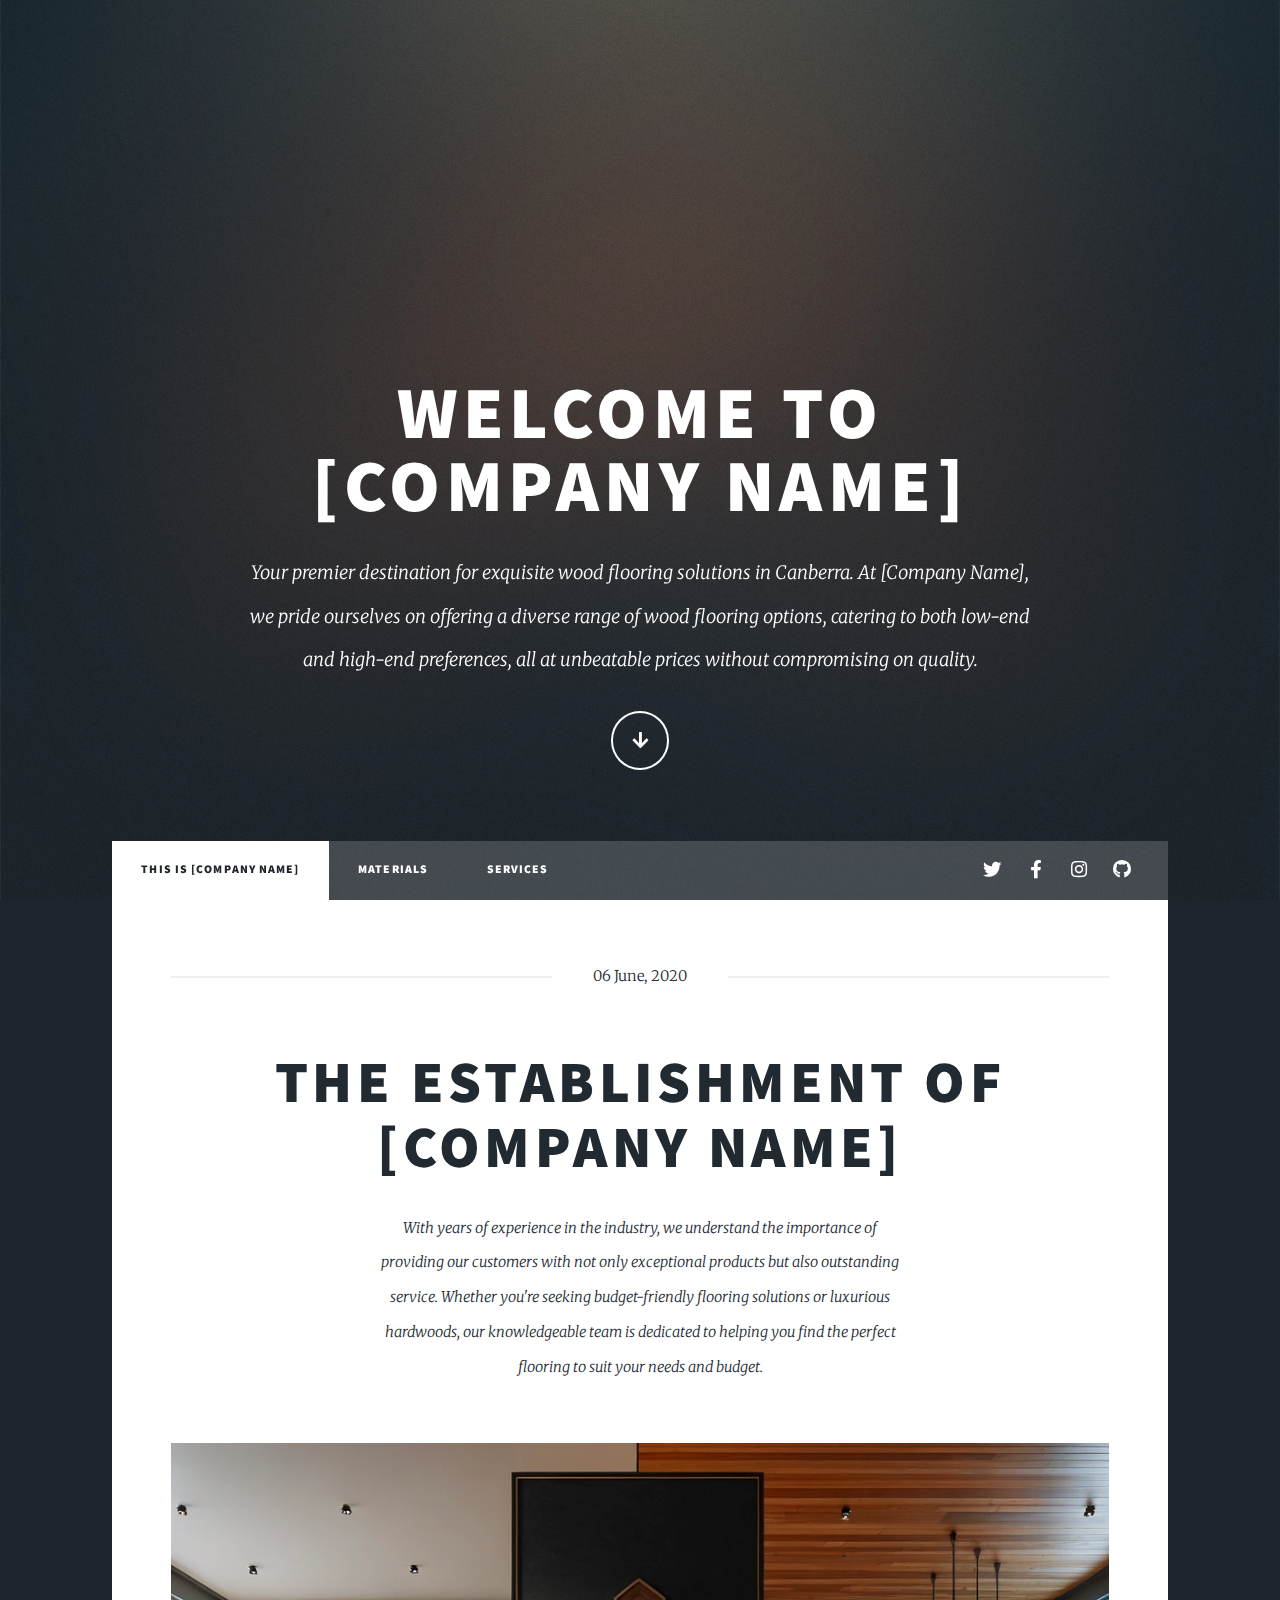
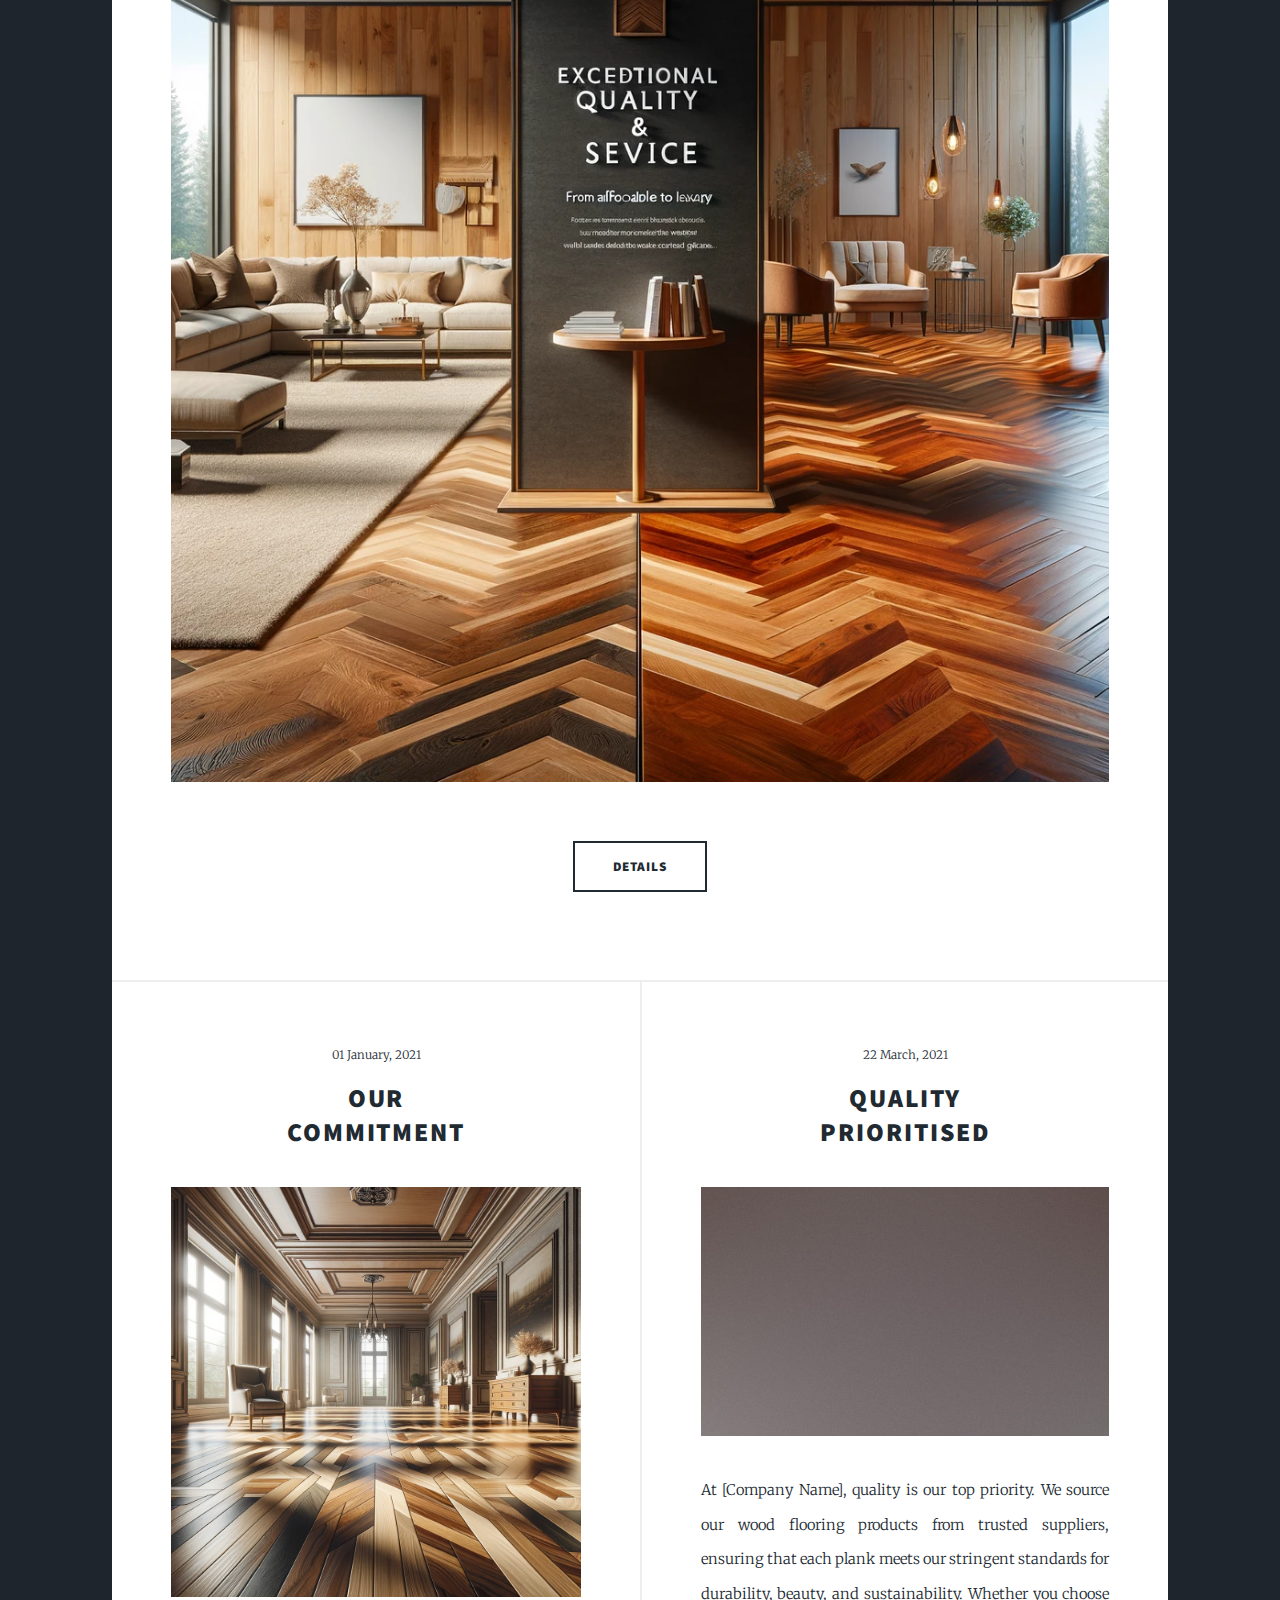
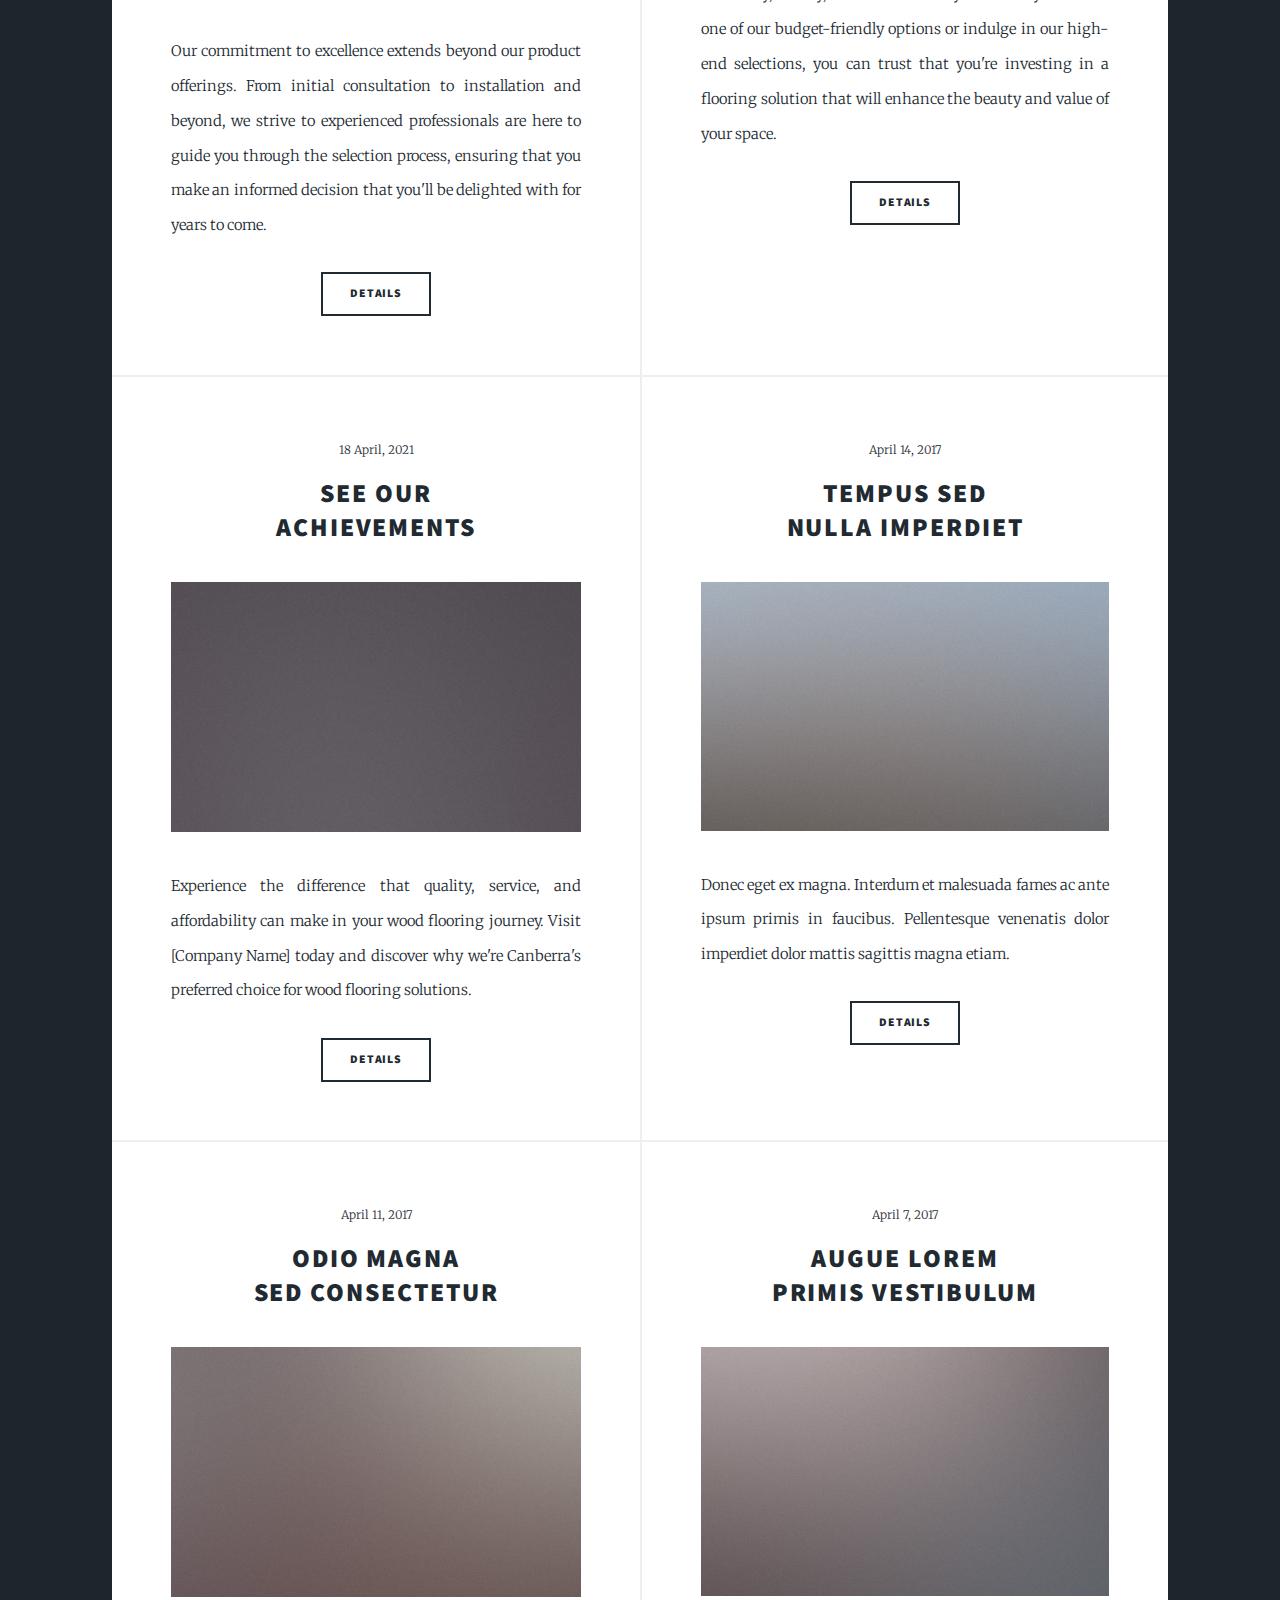
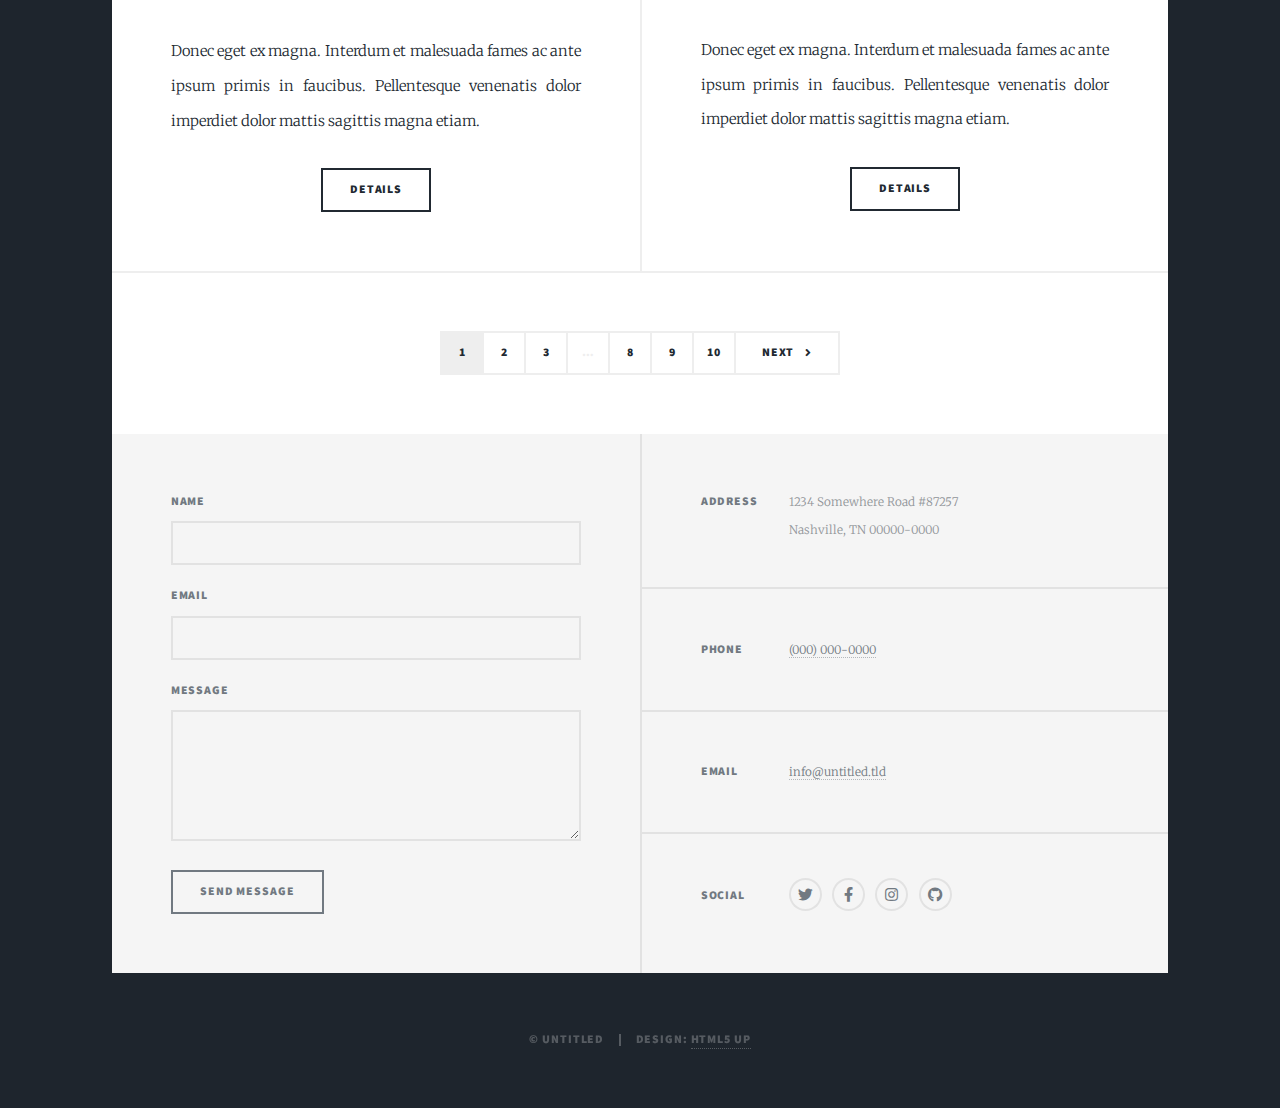
<file: index.html>
<!DOCTYPE HTML>
<!--
	Massively by HTML5 UP
	html5up.net | @ajlkn
	Free for personal and commercial use under the CCA 3.0 license (html5up.net/license)
-->
<html>
	<head>
		<title>[Company Name]</title>
		<meta charset="utf-8" />
		<meta name="viewport" content="width=device-width, initial-scale=1, user-scalable=no" />
		<link rel="stylesheet" href="assets/css/main.css" />
		<noscript><link rel="stylesheet" href="assets/css/noscript.css" /></noscript>
	</head>
	<body class="is-preload">

		<!-- Wrapper -->
			<div id="wrapper" class="fade-in">

				<!-- Intro -->
					<div id="intro">
						<h1>Welcome to<br />
                        [Company Name]</h1>
						<p>Your premier destination for exquisite wood flooring solutions in Canberra. At [Company Name], <br />
                            we pride ourselves on offering a diverse range of wood flooring options, catering to both low-end <br />
                            and high-end preferences, all at unbeatable prices without compromising on quality.
                        </p>
						<ul class="actions">
							<li><a href="#header" class="button icon solid solo fa-arrow-down scrolly">Continue</a></li>
						</ul>
					</div>

				<!-- Header -->
					<header id="header">
						<a href="index.html" class="logo">[Company Name]</a>
					</header>

				<!-- Nav -->
					<nav id="nav">
						<ul class="links">
							<li class="active"><a href="index.html">This is [Company Name]</a></li>
							<li><a href="materials.html">Materials</a></li>
							<li><a href="services.html">Services</a></li>
						</ul>
						<ul class="icons">
							<li><a href="#" class="icon brands fa-twitter"><span class="label">Twitter</span></a></li>
							<li><a href="#" class="icon brands fa-facebook-f"><span class="label">Facebook</span></a></li>
							<li><a href="#" class="icon brands fa-instagram"><span class="label">Instagram</span></a></li>
							<li><a href="https://github.com/Nemo-YitongChen/Floor-Comany-Website" class="icon brands fa-github"><span class="label">GitHub</span></a></li>
						</ul>
					</nav>

				<!-- Main -->
					<div id="main">

						<!-- Featured Post -->
							<article class="post featured">
								<header class="major">
									<span class="date">06 June, 2020</span>
									<h2><a href="#">The Establishment of<br />
                                    [Company Name]</a></h2>
									<p>With years of experience in the industry, we understand the importance of<br />
                                    providing our customers with not only exceptional products but also outstanding<br />
                                    service. Whether you're seeking budget-friendly flooring solutions or luxurious<br />
                                    hardwoods, our knowledgeable team is dedicated to helping you find the perfect<br />
                                    flooring to suit your needs and budget.
                                    </p>
								</header>
								<a href="#" class="image main"><img src="images/DALL·E main 01.webp" alt="" /></a>
								<ul class="actions special">
									<li><a href="#" class="button large">Details</a></li>
								</ul>
							</article>

						<!-- Posts -->
							<section class="posts">
								<article>
									<header>
										<span class="date">01 January, 2021</span>
										<h2><a href="#">Our<br />
										Commitment</a></h2>
									</header>
									<a href="#" class="image fit"><img src="images/DALL·E image 02.webp" alt="" /></a>
                                    <p>
                                        Our commitment to excellence extends beyond our product offerings. From initial consultation to installation and beyond, we strive to experienced professionals are here to guide you through the selection process, ensuring that you make an informed decision that you'll be delighted with for years to come.
                                    </p>
									<ul class="actions special">
										<li><a href="#" class="button">Details</a></li>
									</ul>
								</article>
								<article>
									<header>
										<span class="date">22 March, 2021</span>
										<h2><a href="#">Quality<br />
										Prioritised</a></h2>
									</header>
									<a href="#" class="image fit"><img src="images/pic03.jpg" alt="" /></a>
									<p>
                                        At [Company Name], quality is our top priority. We source our wood flooring products from trusted suppliers, ensuring that each plank meets our stringent standards for durability, beauty, and sustainability. Whether you choose one of our budget-friendly options or indulge in our high-end selections, you can trust that you're investing in a flooring solution that will enhance the beauty and value of your space.
                                    </p>

									<ul class="actions special">
										<li><a href="#" class="button">Details</a></li>
									</ul>
								</article>
								<article>
									<header>
										<span class="date">18 April, 2021</span>
										<h2><a href="#">See Our<br />
										Achievements</a></h2>
									</header>
									<a href="#" class="image fit"><img src="images/pic04.jpg" alt="" /></a>
									<p>
                                        Experience the difference that quality, service, and affordability can make in your wood flooring journey. Visit [Company Name] today and discover why we're Canberra's preferred choice for wood flooring solutions.
                                    </p>
                                </p>
									<ul class="actions special">
										<li><a href="#" class="button">Details</a></li>
									</ul>
								</article>
								<article>
									<header>
										<span class="date">April 14, 2017</span>
										<h2><a href="#">Tempus sed<br />
										nulla imperdiet</a></h2>
									</header>
									<a href="#" class="image fit"><img src="images/pic05.jpg" alt="" /></a>
									<p>Donec eget ex magna. Interdum et malesuada fames ac ante ipsum primis in faucibus. Pellentesque venenatis dolor imperdiet dolor mattis sagittis magna etiam.</p>
									<ul class="actions special">
										<li><a href="#" class="button">Details</a></li>
									</ul>
								</article>
								<article>
									<header>
										<span class="date">April 11, 2017</span>
										<h2><a href="#">Odio magna<br />
										sed consectetur</a></h2>
									</header>
									<a href="#" class="image fit"><img src="images/pic06.jpg" alt="" /></a>
									<p>Donec eget ex magna. Interdum et malesuada fames ac ante ipsum primis in faucibus. Pellentesque venenatis dolor imperdiet dolor mattis sagittis magna etiam.</p>
									<ul class="actions special">
										<li><a href="#" class="button">Details</a></li>
									</ul>
								</article>
								<article>
									<header>
										<span class="date">April 7, 2017</span>
										<h2><a href="#">Augue lorem<br />
										primis vestibulum</a></h2>
									</header>
									<a href="#" class="image fit"><img src="images/pic07.jpg" alt="" /></a>
									<p>Donec eget ex magna. Interdum et malesuada fames ac ante ipsum primis in faucibus. Pellentesque venenatis dolor imperdiet dolor mattis sagittis magna etiam.</p>
									<ul class="actions special">
										<li><a href="#" class="button">Details</a></li>
									</ul>
								</article>
							</section>

						<!-- Footer -->
							<footer>
								<div class="pagination">
									<!--<a href="#" class="previous">Prev</a>-->
									<a href="#" class="page active">1</a>
									<a href="#" class="page">2</a>
									<a href="#" class="page">3</a>
									<span class="extra">&hellip;</span>
									<a href="#" class="page">8</a>
									<a href="#" class="page">9</a>
									<a href="#" class="page">10</a>
									<a href="#" class="next">Next</a>
								</div>
							</footer>

					</div>

				<!-- Footer -->
					<footer id="footer">
						<section>
							<form method="post" action="#">
								<div class="fields">
									<div class="field">
										<label for="name">Name</label>
										<input type="text" name="name" id="name" />
									</div>
									<div class="field">
										<label for="email">Email</label>
										<input type="text" name="email" id="email" />
									</div>
									<div class="field">
										<label for="message">Message</label>
										<textarea name="message" id="message" rows="3"></textarea>
									</div>
								</div>
								<ul class="actions">
									<li><input type="submit" value="Send Message" /></li>
								</ul>
							</form>
						</section>
						<section class="split contact">
							<section class="alt">
								<h3>Address</h3>
								<p>1234 Somewhere Road #87257<br />
								Nashville, TN 00000-0000</p>
							</section>
							<section>
								<h3>Phone</h3>
								<p><a href="#">(000) 000-0000</a></p>
							</section>
							<section>
								<h3>Email</h3>
								<p><a href="#">info@untitled.tld</a></p>
							</section>
							<section>
								<h3>Social</h3>
								<ul class="icons alt">
									<li><a href="#" class="icon brands alt fa-twitter"><span class="label">Twitter</span></a></li>
									<li><a href="#" class="icon brands alt fa-facebook-f"><span class="label">Facebook</span></a></li>
									<li><a href="#" class="icon brands alt fa-instagram"><span class="label">Instagram</span></a></li>
									<li><a href="#" class="icon brands alt fa-github"><span class="label">GitHub</span></a></li>
								</ul>
							</section>
						</section>
					</footer>

				<!-- Copyright -->
					<div id="copyright">
						<ul><li>&copy; Untitled</li><li>Design: <a href="https://html5up.net">HTML5 UP</a></li></ul>
					</div>

			</div>

		<!-- Scripts -->
			<script src="assets/js/jquery.min.js"></script>
			<script src="assets/js/jquery.scrollex.min.js"></script>
			<script src="assets/js/jquery.scrolly.min.js"></script>
			<script src="assets/js/browser.min.js"></script>
			<script src="assets/js/breakpoints.min.js"></script>
			<script src="assets/js/util.js"></script>
			<script src="assets/js/main.js"></script>
	</body>
</html>
</file>
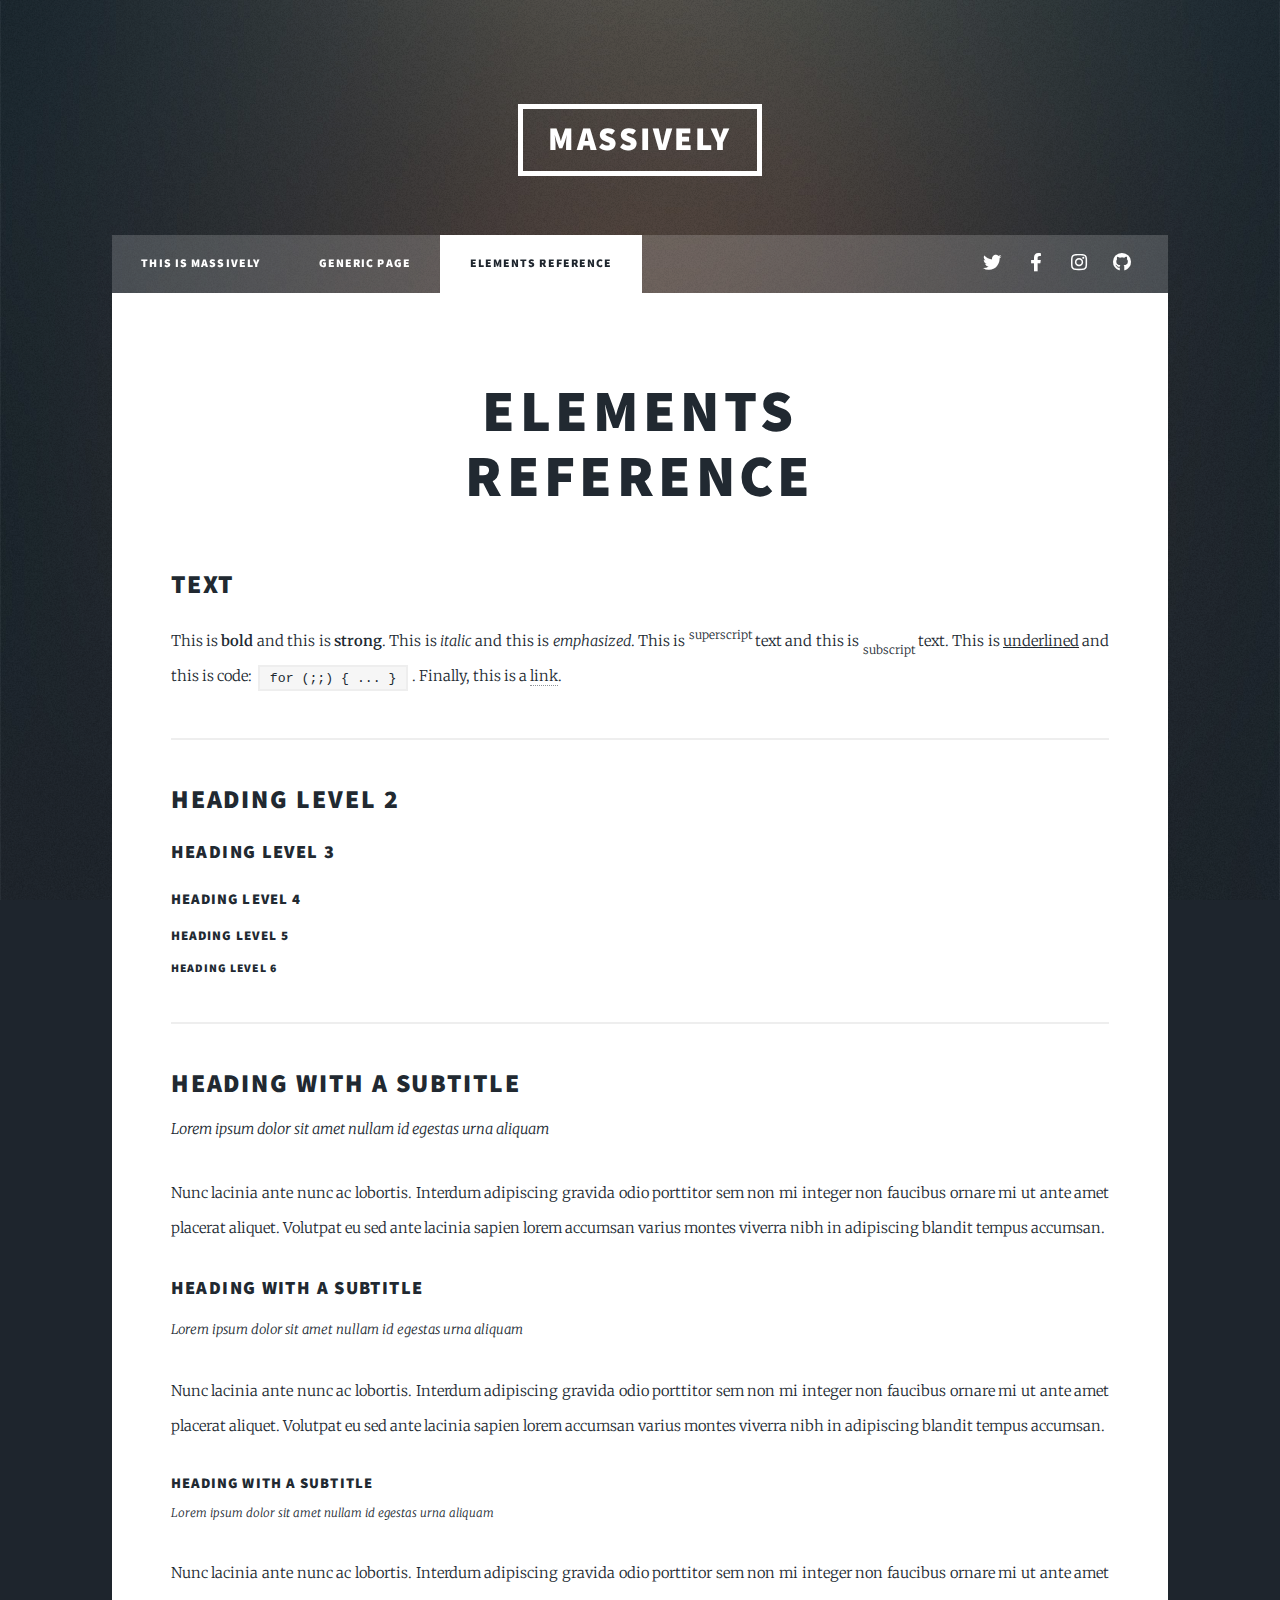
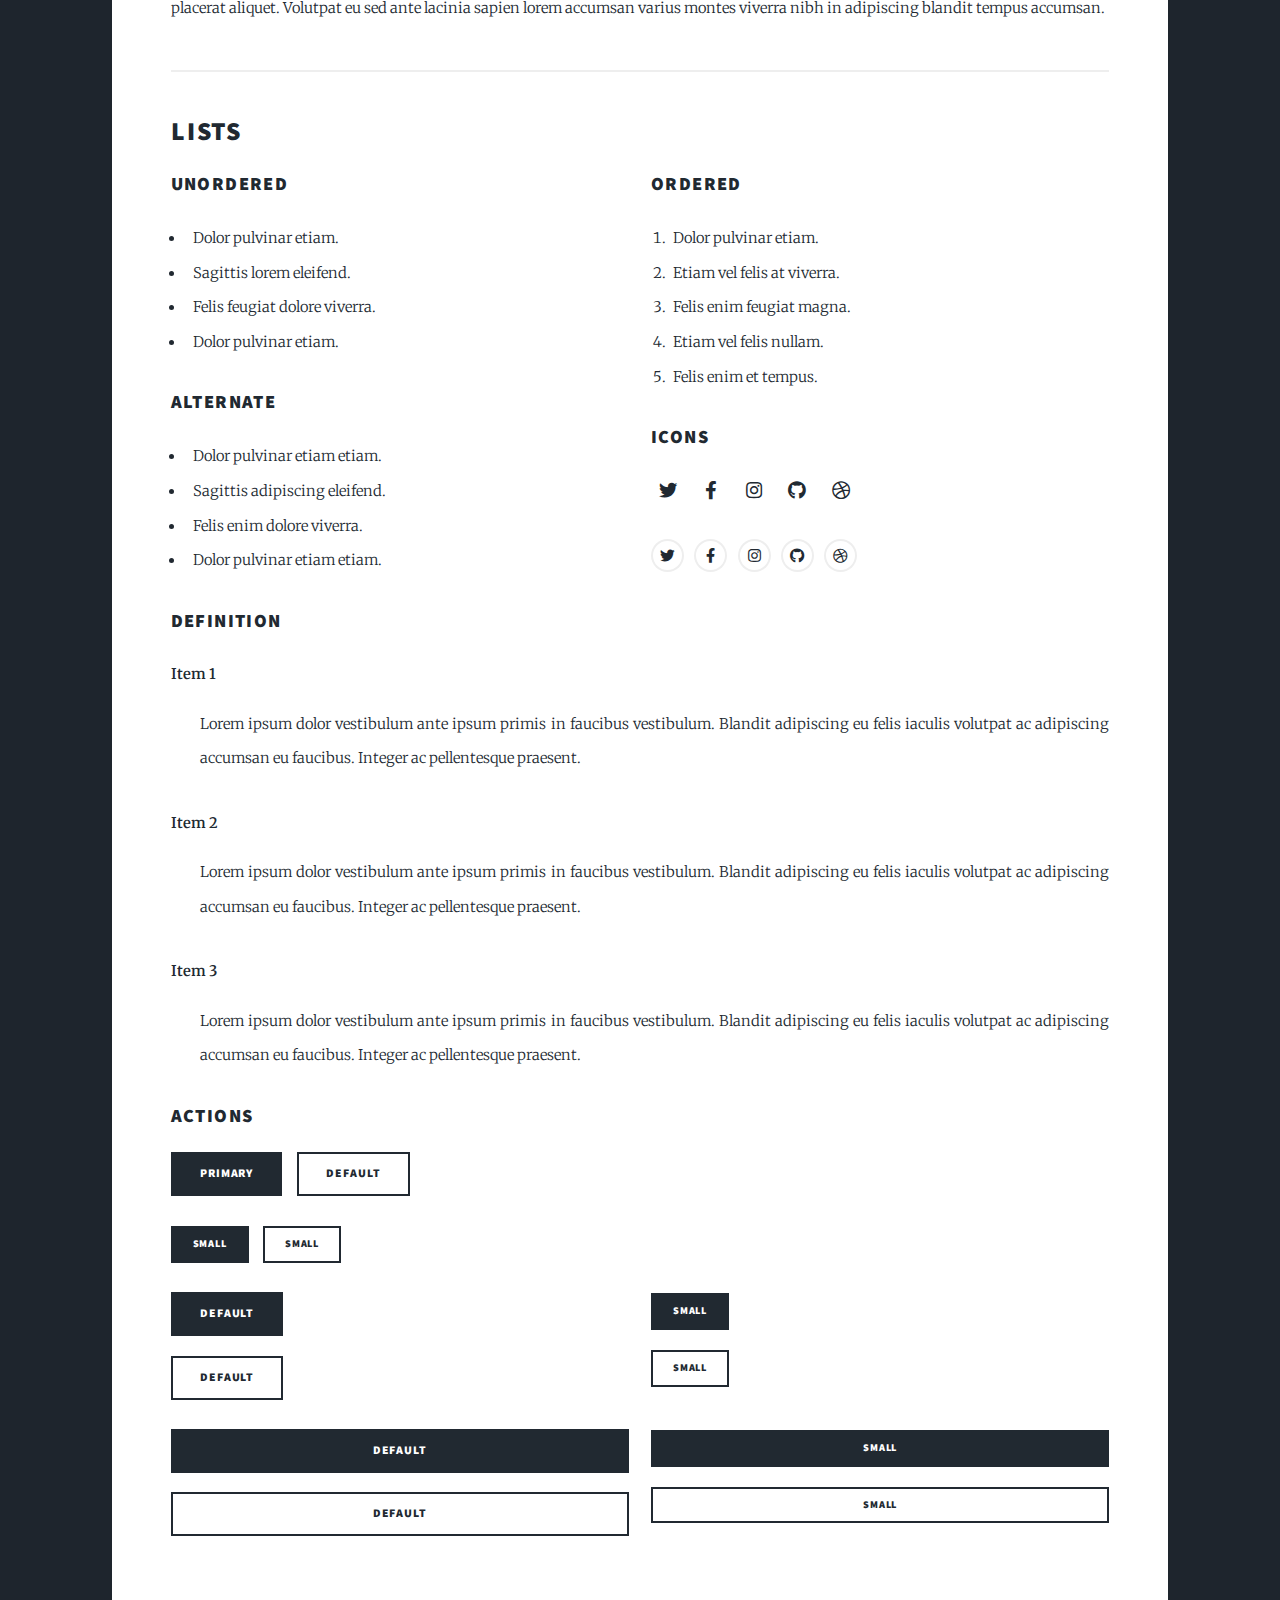
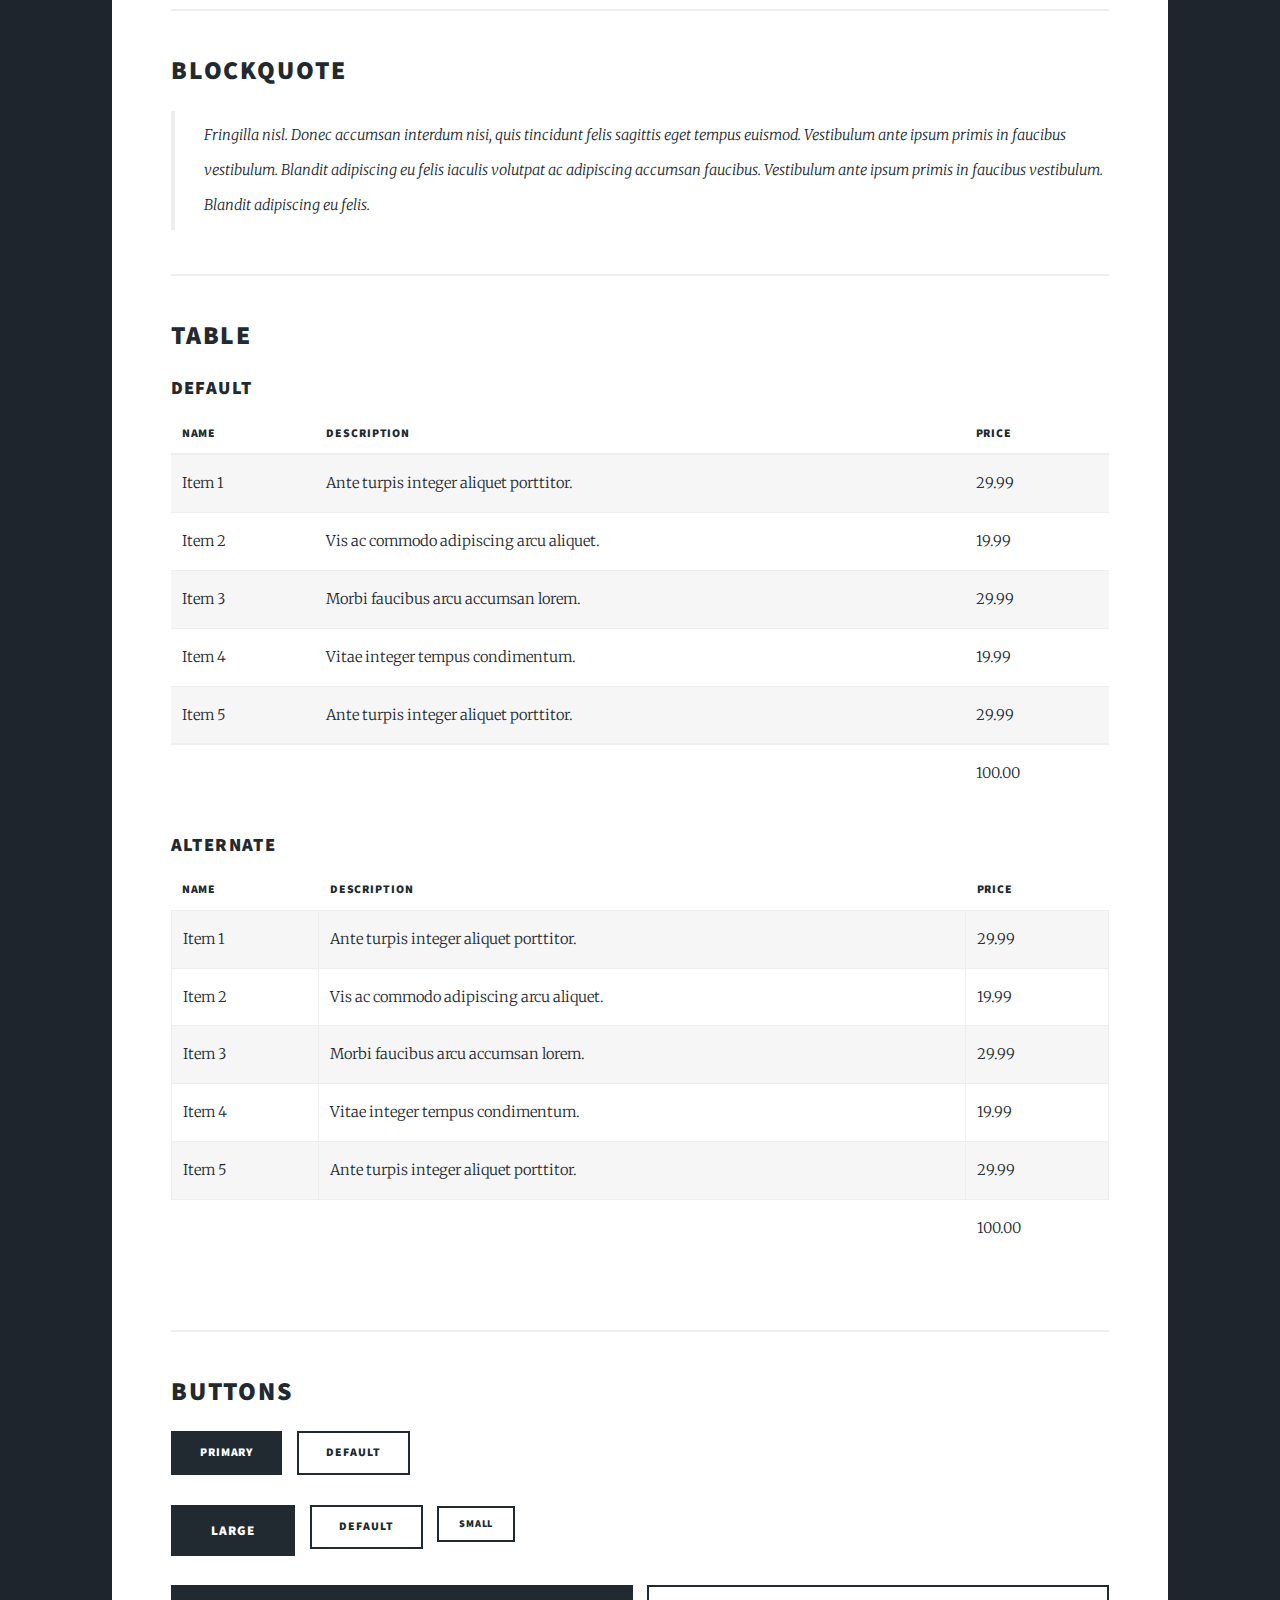
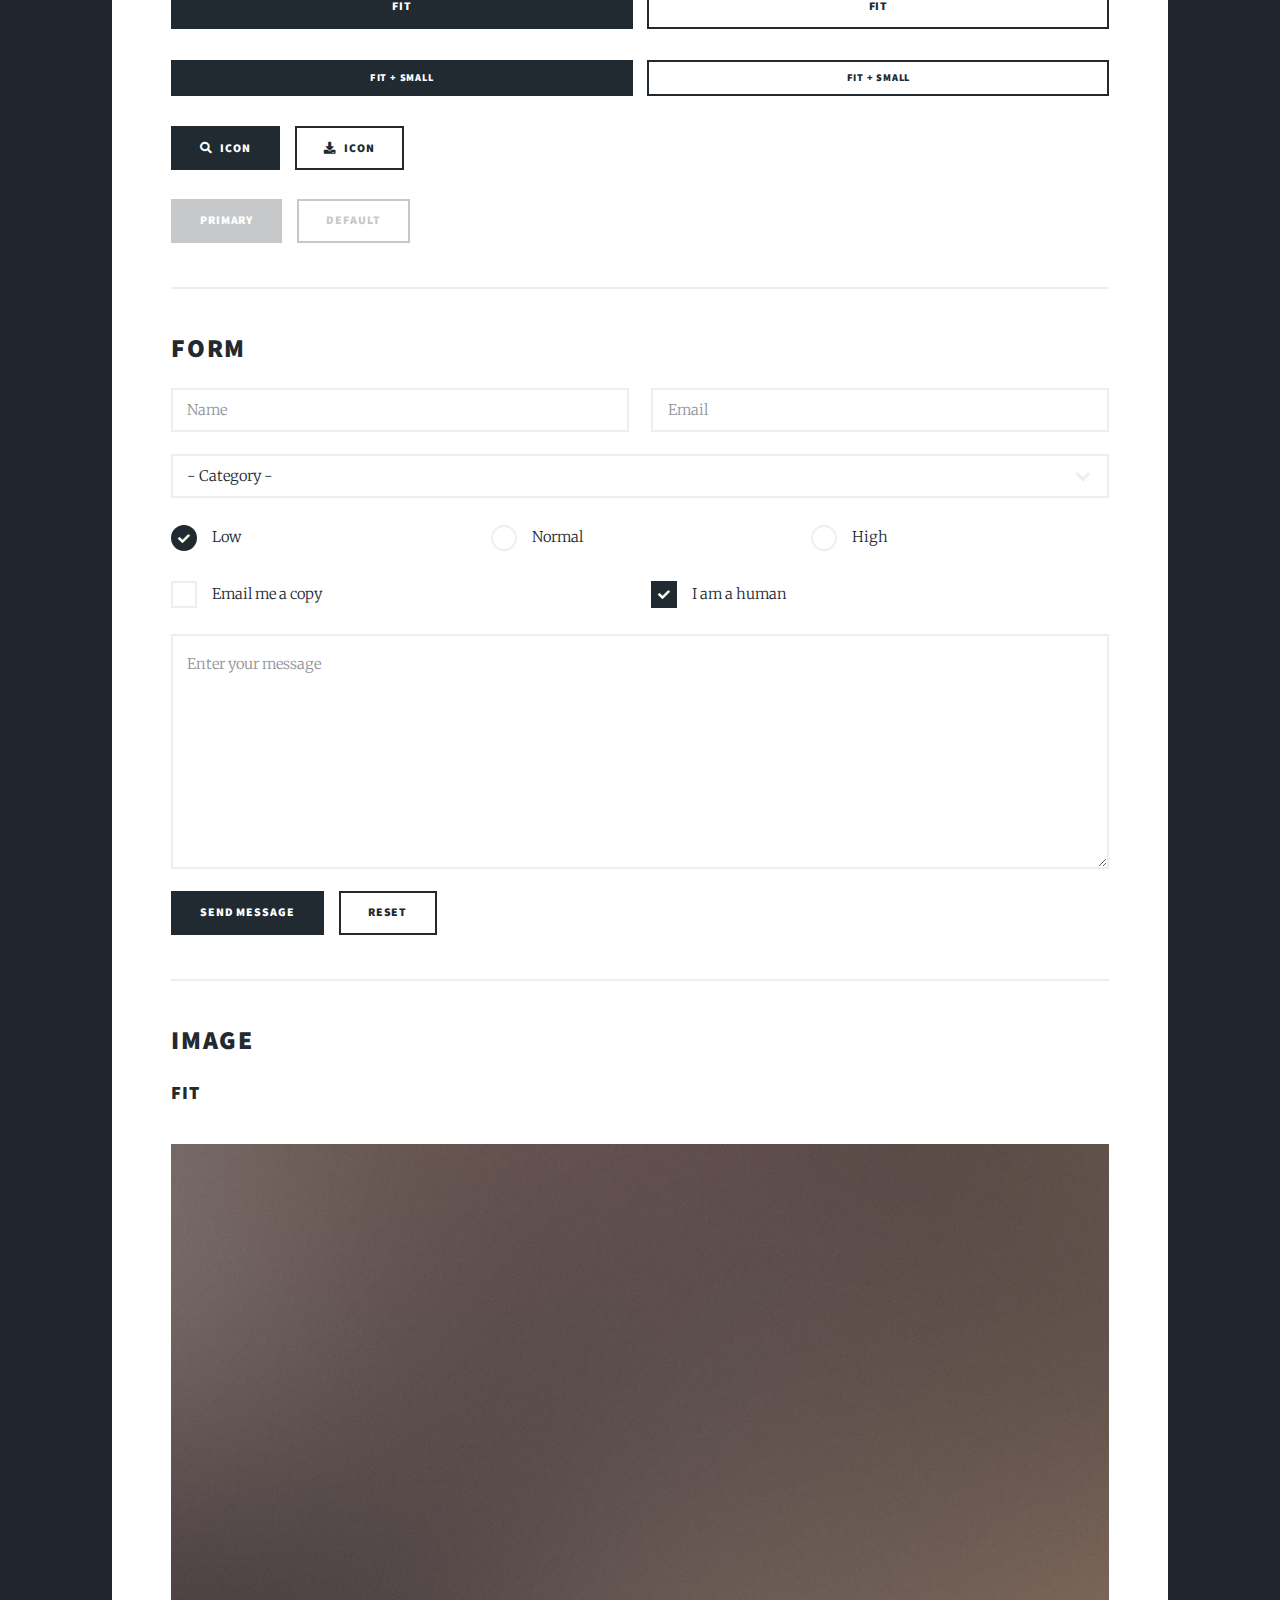
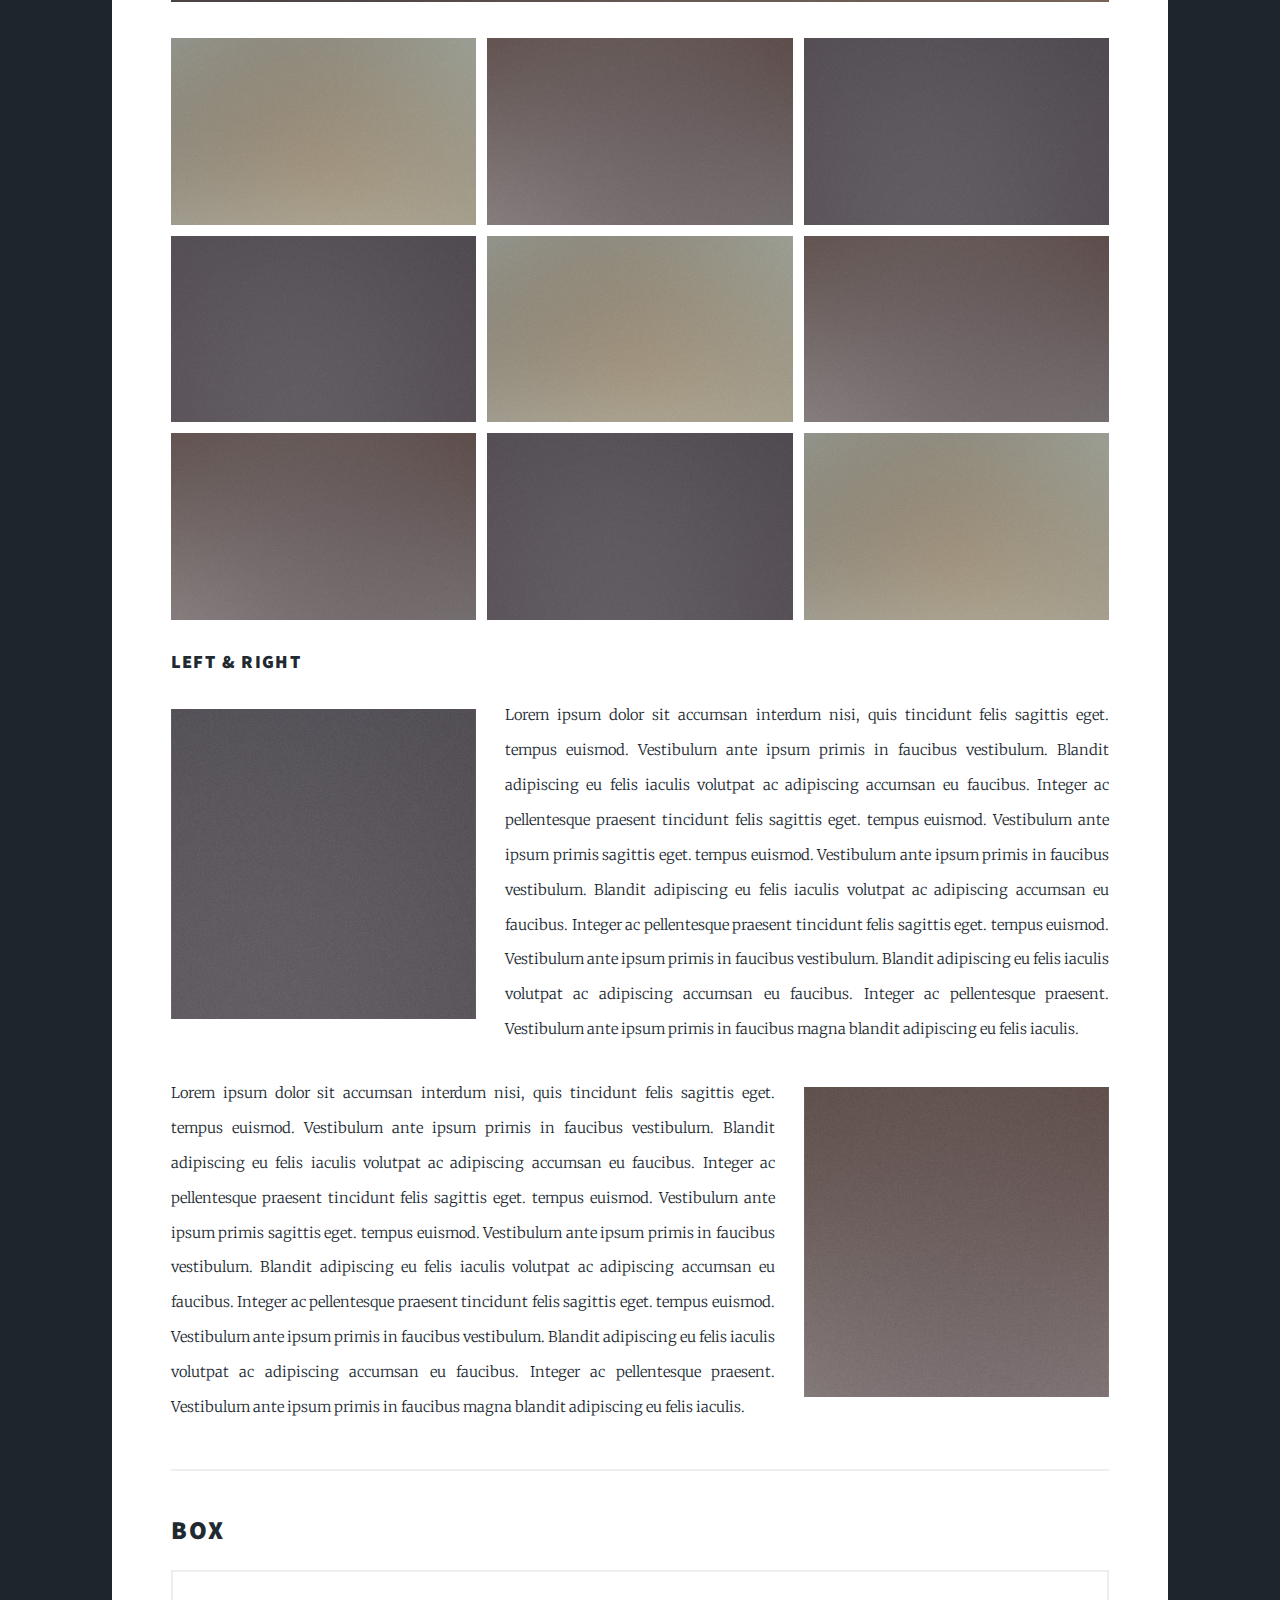
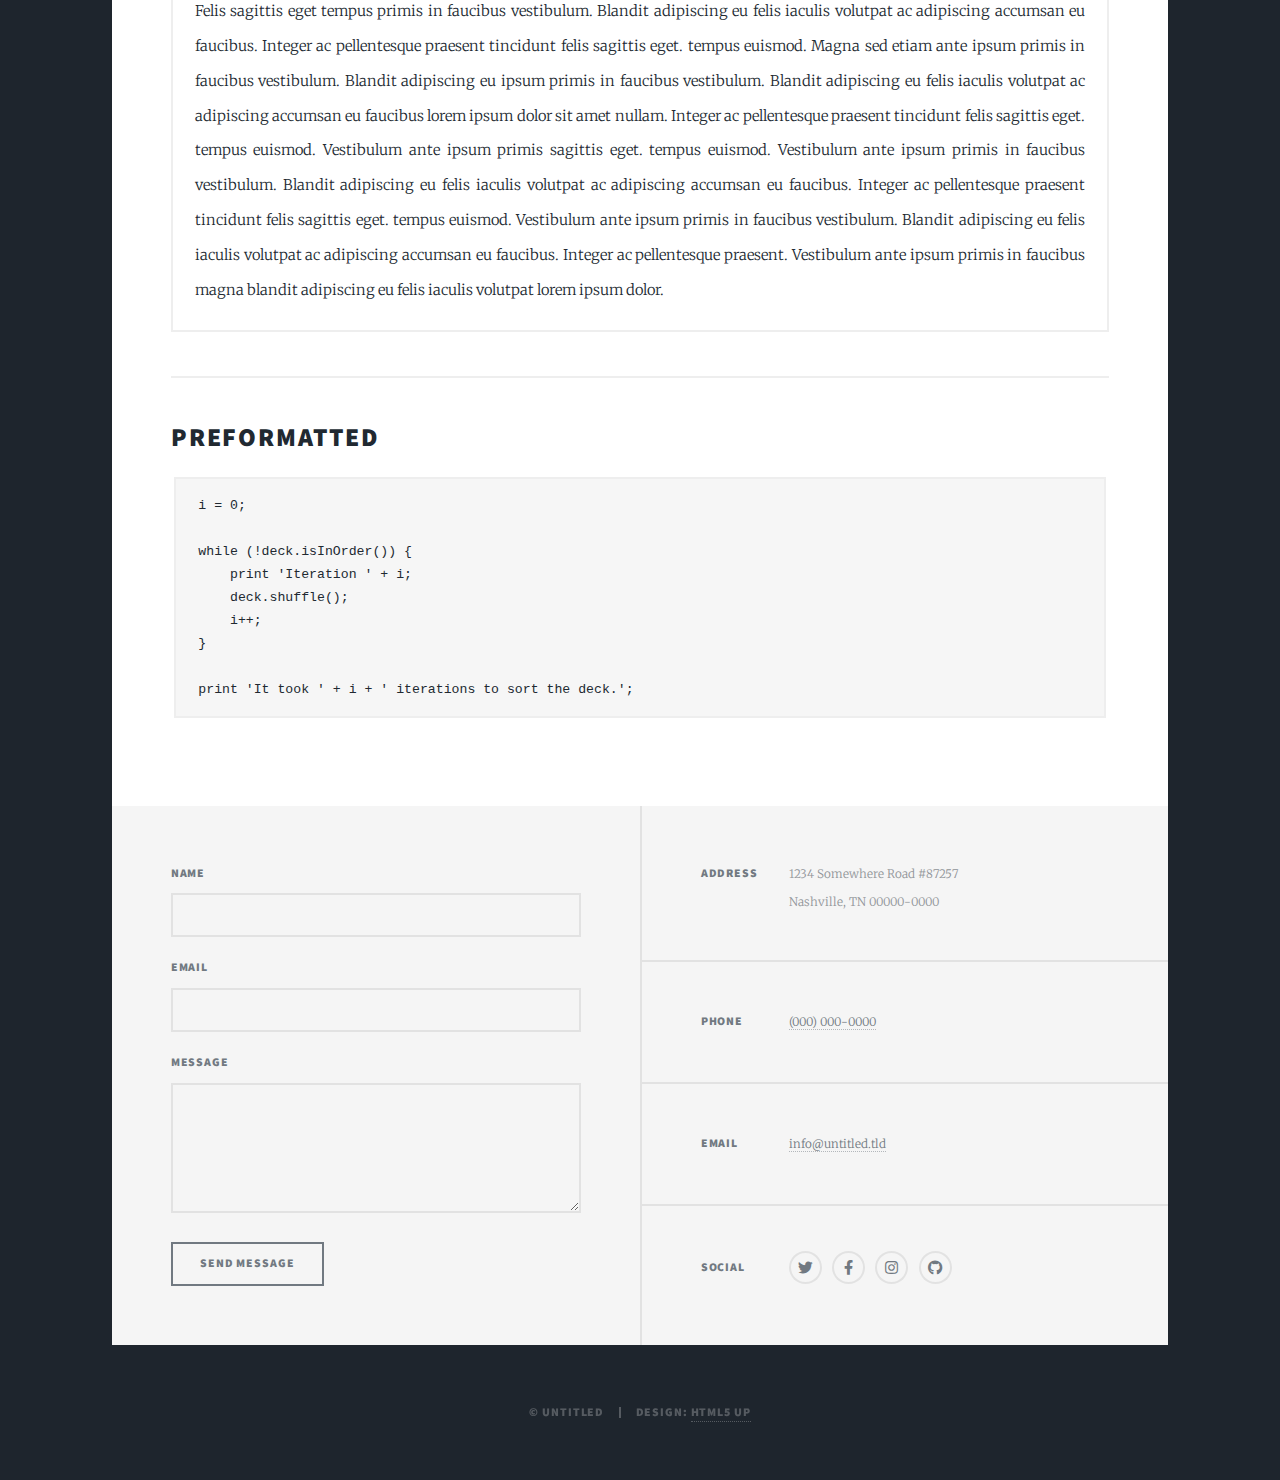
<file: element_reference.html>
<!DOCTYPE HTML>
<!--
	Massively by HTML5 UP
	html5up.net | @ajlkn
	Free for personal and commercial use under the CCA 3.0 license (html5up.net/license)
-->
<html>
	<head>
		<title>Elements Reference - Massively by HTML5 UP</title>
		<meta charset="utf-8" />
		<meta name="viewport" content="width=device-width, initial-scale=1, user-scalable=no" />
		<link rel="stylesheet" href="assets/css/main.css" />
		<noscript><link rel="stylesheet" href="assets/css/noscript.css" /></noscript>
	</head>
	<body class="is-preload">

		<!-- Wrapper -->
			<div id="wrapper">

				<!-- Header -->
					<header id="header">
						<a href="index.html" class="logo">Massively</a>
					</header>

				<!-- Nav -->
					<nav id="nav">
						<ul class="links">
							<li><a href="index.html">This is Massively</a></li>
							<li><a href="generic.html">Generic Page</a></li>
							<li class="active"><a href="elements.html">Elements Reference</a></li>
						</ul>
						<ul class="icons">
							<li><a href="#" class="icon brands fa-twitter"><span class="label">Twitter</span></a></li>
							<li><a href="#" class="icon brands fa-facebook-f"><span class="label">Facebook</span></a></li>
							<li><a href="#" class="icon brands fa-instagram"><span class="label">Instagram</span></a></li>
							<li><a href="#" class="icon brands fa-github"><span class="label">GitHub</span></a></li>
						</ul>
					</nav>

				<!-- Main -->
					<div id="main">

						<!-- Post -->
							<section class="post">
								<header class="major">
									<h1>Elements<br />
									Reference</h1>
								</header>

								<!-- Text stuff -->
									<h2>Text</h2>
									<p>This is <b>bold</b> and this is <strong>strong</strong>. This is <i>italic</i> and this is <em>emphasized</em>.
									This is <sup>superscript</sup> text and this is <sub>subscript</sub> text.
									This is <u>underlined</u> and this is code: <code>for (;;) { ... }</code>.
									Finally, this is a <a href="#">link</a>.</p>
									<hr />
									<h2>Heading Level 2</h2>
									<h3>Heading Level 3</h3>
									<h4>Heading Level 4</h4>
									<h5>Heading Level 5</h5>
									<h6>Heading Level 6</h6>
									<hr />
									<header>
										<h2>Heading with a Subtitle</h2>
										<p>Lorem ipsum dolor sit amet nullam id egestas urna aliquam</p>
									</header>
									<p>Nunc lacinia ante nunc ac lobortis. Interdum adipiscing gravida odio porttitor sem non mi integer non faucibus ornare mi ut ante amet placerat aliquet. Volutpat eu sed ante lacinia sapien lorem accumsan varius montes viverra nibh in adipiscing blandit tempus accumsan.</p>
									<header>
										<h3>Heading with a Subtitle</h3>
										<p>Lorem ipsum dolor sit amet nullam id egestas urna aliquam</p>
									</header>
									<p>Nunc lacinia ante nunc ac lobortis. Interdum adipiscing gravida odio porttitor sem non mi integer non faucibus ornare mi ut ante amet placerat aliquet. Volutpat eu sed ante lacinia sapien lorem accumsan varius montes viverra nibh in adipiscing blandit tempus accumsan.</p>
									<header>
										<h4>Heading with a Subtitle</h4>
										<p>Lorem ipsum dolor sit amet nullam id egestas urna aliquam</p>
									</header>
									<p>Nunc lacinia ante nunc ac lobortis. Interdum adipiscing gravida odio porttitor sem non mi integer non faucibus ornare mi ut ante amet placerat aliquet. Volutpat eu sed ante lacinia sapien lorem accumsan varius montes viverra nibh in adipiscing blandit tempus accumsan.</p>

									<hr />

								<!-- Lists -->
									<h2>Lists</h2>
									<div class="row">
										<div class="col-6 col-12-small">

											<h3>Unordered</h3>
											<ul>
												<li>Dolor pulvinar etiam.</li>
												<li>Sagittis lorem eleifend.</li>
												<li>Felis feugiat dolore viverra.</li>
												<li>Dolor pulvinar etiam.</li>
											</ul>

											<h3>Alternate</h3>
											<ul class="alt">
												<li>Dolor pulvinar etiam etiam.</li>
												<li>Sagittis adipiscing eleifend.</li>
												<li>Felis enim dolore viverra.</li>
												<li>Dolor pulvinar etiam etiam.</li>
											</ul>

										</div>
										<div class="col-6 col-12-small">

											<h3>Ordered</h3>
											<ol>
												<li>Dolor pulvinar etiam.</li>
												<li>Etiam vel felis at viverra.</li>
												<li>Felis enim feugiat magna.</li>
												<li>Etiam vel felis nullam.</li>
												<li>Felis enim et tempus.</li>
											</ol>

											<h3>Icons</h3>
											<ul class="icons">
												<li><a href="#" class="icon brands fa-twitter"><span class="label">Twitter</span></a></li>
												<li><a href="#" class="icon brands fa-facebook-f"><span class="label">Facebook</span></a></li>
												<li><a href="#" class="icon brands fa-instagram"><span class="label">Instagram</span></a></li>
												<li><a href="#" class="icon brands fa-github"><span class="label">Github</span></a></li>
												<li><a href="#" class="icon brands fa-dribbble"><span class="label">Dribbble</span></a></li>
											</ul>
											<ul class="icons alt">
												<li><a href="#" class="icon brands alt fa-twitter"><span class="label">Twitter</span></a></li>
												<li><a href="#" class="icon brands alt fa-facebook-f"><span class="label">Facebook</span></a></li>
												<li><a href="#" class="icon brands alt fa-instagram"><span class="label">Instagram</span></a></li>
												<li><a href="#" class="icon brands alt fa-github"><span class="label">Github</span></a></li>
												<li><a href="#" class="icon brands alt fa-dribbble"><span class="label">Dribbble</span></a></li>
											</ul>

										</div>
									</div>
									<h3>Definition</h3>
									<dl>
										<dt>Item 1</dt>
										<dd>
											<p>Lorem ipsum dolor vestibulum ante ipsum primis in faucibus vestibulum. Blandit adipiscing eu felis iaculis volutpat ac adipiscing accumsan eu faucibus. Integer ac pellentesque praesent.</p>
										</dd>
										<dt>Item 2</dt>
										<dd>
											<p>Lorem ipsum dolor vestibulum ante ipsum primis in faucibus vestibulum. Blandit adipiscing eu felis iaculis volutpat ac adipiscing accumsan eu faucibus. Integer ac pellentesque praesent.</p>
										</dd>
										<dt>Item 3</dt>
										<dd>
											<p>Lorem ipsum dolor vestibulum ante ipsum primis in faucibus vestibulum. Blandit adipiscing eu felis iaculis volutpat ac adipiscing accumsan eu faucibus. Integer ac pellentesque praesent.</p>
										</dd>
									</dl>

									<h3>Actions</h3>
									<ul class="actions">
										<li><a href="#" class="button primary">Primary</a></li>
										<li><a href="#" class="button">Default</a></li>
									</ul>
									<ul class="actions small">
										<li><a href="#" class="button primary small">Small</a></li>
										<li><a href="#" class="button small">Small</a></li>
									</ul>
									<div class="row">
										<div class="col-6 col-12-small">
											<ul class="actions stacked">
												<li><a href="#" class="button primary">Default</a></li>
												<li><a href="#" class="button">Default</a></li>
											</ul>
										</div>
										<div class="col-6 col-12-small">
											<ul class="actions stacked">
												<li><a href="#" class="button primary small">Small</a></li>
												<li><a href="#" class="button small">Small</a></li>
											</ul>
										</div>
									</div>
									<div class="row">
										<div class="col-6 col-12-small">
											<ul class="actions stacked">
												<li><a href="#" class="button primary fit">Default</a></li>
												<li><a href="#" class="button fit">Default</a></li>
											</ul>
										</div>
										<div class="col-6 col-12-small">
											<ul class="actions stacked">
												<li><a href="#" class="button primary small fit">Small</a></li>
												<li><a href="#" class="button small fit">Small</a></li>
											</ul>
										</div>
									</div>

									<hr />

								<!-- Blockquote -->
									<h2>Blockquote</h2>
									<blockquote>Fringilla nisl. Donec accumsan interdum nisi, quis tincidunt felis sagittis eget tempus euismod. Vestibulum ante ipsum primis in faucibus vestibulum. Blandit adipiscing eu felis iaculis volutpat ac adipiscing accumsan faucibus. Vestibulum ante ipsum primis in faucibus vestibulum. Blandit adipiscing eu felis.</blockquote>

									<hr />

								<!-- Table -->
									<h2>Table</h2>

									<h3>Default</h3>
									<div class="table-wrapper">
										<table>
											<thead>
												<tr>
													<th>Name</th>
													<th>Description</th>
													<th>Price</th>
												</tr>
											</thead>
											<tbody>
												<tr>
													<td>Item 1</td>
													<td>Ante turpis integer aliquet porttitor.</td>
													<td>29.99</td>
												</tr>
												<tr>
													<td>Item 2</td>
													<td>Vis ac commodo adipiscing arcu aliquet.</td>
													<td>19.99</td>
												</tr>
												<tr>
													<td>Item 3</td>
													<td> Morbi faucibus arcu accumsan lorem.</td>
													<td>29.99</td>
												</tr>
												<tr>
													<td>Item 4</td>
													<td>Vitae integer tempus condimentum.</td>
													<td>19.99</td>
												</tr>
												<tr>
													<td>Item 5</td>
													<td>Ante turpis integer aliquet porttitor.</td>
													<td>29.99</td>
												</tr>
											</tbody>
											<tfoot>
												<tr>
													<td colspan="2"></td>
													<td>100.00</td>
												</tr>
											</tfoot>
										</table>
									</div>

									<h3>Alternate</h3>
									<div class="table-wrapper">
										<table class="alt">
											<thead>
												<tr>
													<th>Name</th>
													<th>Description</th>
													<th>Price</th>
												</tr>
											</thead>
											<tbody>
												<tr>
													<td>Item 1</td>
													<td>Ante turpis integer aliquet porttitor.</td>
													<td>29.99</td>
												</tr>
												<tr>
													<td>Item 2</td>
													<td>Vis ac commodo adipiscing arcu aliquet.</td>
													<td>19.99</td>
												</tr>
												<tr>
													<td>Item 3</td>
													<td> Morbi faucibus arcu accumsan lorem.</td>
													<td>29.99</td>
												</tr>
												<tr>
													<td>Item 4</td>
													<td>Vitae integer tempus condimentum.</td>
													<td>19.99</td>
												</tr>
												<tr>
													<td>Item 5</td>
													<td>Ante turpis integer aliquet porttitor.</td>
													<td>29.99</td>
												</tr>
											</tbody>
											<tfoot>
												<tr>
													<td colspan="2"></td>
													<td>100.00</td>
												</tr>
											</tfoot>
										</table>
									</div>

									<hr />

								<!-- Buttons -->
									<h2>Buttons</h2>
									<ul class="actions">
										<li><a href="#" class="button primary">Primary</a></li>
										<li><a href="#" class="button">Default</a></li>
									</ul>
									<ul class="actions">
										<li><a href="#" class="button primary large">Large</a></li>
										<li><a href="#" class="button">Default</a></li>
										<li><a href="#" class="button small">Small</a></li>
									</ul>
									<ul class="actions fit">
										<li><a href="#" class="button primary fit">Fit</a></li>
										<li><a href="#" class="button fit">Fit</a></li>
									</ul>
									<ul class="actions fit small">
										<li><a href="#" class="button primary fit small">Fit + Small</a></li>
										<li><a href="#" class="button fit small">Fit + Small</a></li>
									</ul>
									<ul class="actions">
										<li><a href="#" class="button primary icon solid fa-search">Icon</a></li>
										<li><a href="#" class="button icon solid fa-download">Icon</a></li>
									</ul>
									<ul class="actions">
										<li><span class="button primary disabled">Primary</span></li>
										<li><span class="button disabled">Default</span></li>
									</ul>

									<hr />

								<!-- Form -->
									<h2>Form</h2>

									<form method="post" action="#">
										<div class="row gtr-uniform">
											<div class="col-6 col-12-xsmall">
												<input type="text" name="demo-name" id="demo-name" value="" placeholder="Name" />
											</div>
											<div class="col-6 col-12-xsmall">
												<input type="email" name="demo-email" id="demo-email" value="" placeholder="Email" />
											</div>
											<!-- Break -->
											<div class="col-12">
												<select name="demo-category" id="demo-category">
													<option value="">- Category -</option>
													<option value="1">Manufacturing</option>
													<option value="1">Shipping</option>
													<option value="1">Administration</option>
													<option value="1">Human Resources</option>
												</select>
											</div>
											<!-- Break -->
											<div class="col-4 col-12-small">
												<input type="radio" id="demo-priority-low" name="demo-priority" checked>
												<label for="demo-priority-low">Low</label>
											</div>
											<div class="col-4 col-12-small">
												<input type="radio" id="demo-priority-normal" name="demo-priority">
												<label for="demo-priority-normal">Normal</label>
											</div>
											<div class="col-4 col-12-small">
												<input type="radio" id="demo-priority-high" name="demo-priority">
												<label for="demo-priority-high">High</label>
											</div>
											<!-- Break -->
											<div class="col-6 col-12-small">
												<input type="checkbox" id="demo-copy" name="demo-copy">
												<label for="demo-copy">Email me a copy</label>
											</div>
											<div class="col-6 col-12-small">
												<input type="checkbox" id="demo-human" name="demo-human" checked>
												<label for="demo-human">I am a human</label>
											</div>
											<!-- Break -->
											<div class="col-12">
												<textarea name="demo-message" id="demo-message" placeholder="Enter your message" rows="6"></textarea>
											</div>
											<!-- Break -->
											<div class="col-12">
												<ul class="actions">
													<li><input type="submit" value="Send Message" class="primary" /></li>
													<li><input type="reset" value="Reset" /></li>
												</ul>
											</div>
										</div>
									</form>

									<hr />

								<!-- Image -->
									<h2>Image</h2>

									<h3>Fit</h3>
									<span class="image fit"><img src="images/pic01.jpg" alt="" /></span>
									<div class="box alt">
										<div class="row gtr-50 gtr-uniform">
											<div class="col-4"><span class="image fit"><img src="images/pic02.jpg" alt="" /></span></div>
											<div class="col-4"><span class="image fit"><img src="images/pic03.jpg" alt="" /></span></div>
											<div class="col-4"><span class="image fit"><img src="images/pic04.jpg" alt="" /></span></div>
											<!-- Break -->
											<div class="col-4"><span class="image fit"><img src="images/pic04.jpg" alt="" /></span></div>
											<div class="col-4"><span class="image fit"><img src="images/pic02.jpg" alt="" /></span></div>
											<div class="col-4"><span class="image fit"><img src="images/pic03.jpg" alt="" /></span></div>
											<!-- Break -->
											<div class="col-4"><span class="image fit"><img src="images/pic03.jpg" alt="" /></span></div>
											<div class="col-4"><span class="image fit"><img src="images/pic04.jpg" alt="" /></span></div>
											<div class="col-4"><span class="image fit"><img src="images/pic02.jpg" alt="" /></span></div>
										</div>
									</div>

									<h3>Left &amp; Right</h3>
									<p><span class="image left"><img src="images/pic08.jpg" alt="" /></span>Lorem ipsum dolor sit accumsan interdum nisi, quis tincidunt felis sagittis eget. tempus euismod. Vestibulum ante ipsum primis in faucibus vestibulum. Blandit adipiscing eu felis iaculis volutpat ac adipiscing accumsan eu faucibus. Integer ac pellentesque praesent tincidunt felis sagittis eget. tempus euismod. Vestibulum ante ipsum primis sagittis eget. tempus euismod. Vestibulum ante ipsum primis in faucibus vestibulum. Blandit adipiscing eu felis iaculis volutpat ac adipiscing accumsan eu faucibus. Integer ac pellentesque praesent tincidunt felis sagittis eget. tempus euismod. Vestibulum ante ipsum primis in faucibus vestibulum. Blandit adipiscing eu felis iaculis volutpat ac adipiscing accumsan eu faucibus. Integer ac pellentesque praesent. Vestibulum ante ipsum primis in faucibus magna blandit adipiscing eu felis iaculis.</p>
									<p><span class="image right"><img src="images/pic09.jpg" alt="" /></span>Lorem ipsum dolor sit accumsan interdum nisi, quis tincidunt felis sagittis eget. tempus euismod. Vestibulum ante ipsum primis in faucibus vestibulum. Blandit adipiscing eu felis iaculis volutpat ac adipiscing accumsan eu faucibus. Integer ac pellentesque praesent tincidunt felis sagittis eget. tempus euismod. Vestibulum ante ipsum primis sagittis eget. tempus euismod. Vestibulum ante ipsum primis in faucibus vestibulum. Blandit adipiscing eu felis iaculis volutpat ac adipiscing accumsan eu faucibus. Integer ac pellentesque praesent tincidunt felis sagittis eget. tempus euismod. Vestibulum ante ipsum primis in faucibus vestibulum. Blandit adipiscing eu felis iaculis volutpat ac adipiscing accumsan eu faucibus. Integer ac pellentesque praesent. Vestibulum ante ipsum primis in faucibus magna blandit adipiscing eu felis iaculis.</p>

									<hr />

								<!-- Box -->
									<h2>Box</h2>
									<div class="box">
										<p>Felis sagittis eget tempus primis in faucibus vestibulum. Blandit adipiscing eu felis iaculis volutpat ac adipiscing accumsan eu faucibus. Integer ac pellentesque praesent tincidunt felis sagittis eget. tempus euismod. Magna sed etiam ante ipsum primis in faucibus vestibulum. Blandit adipiscing eu ipsum primis in faucibus vestibulum. Blandit adipiscing eu felis iaculis volutpat ac adipiscing accumsan eu faucibus lorem ipsum dolor sit amet nullam. Integer ac pellentesque praesent tincidunt felis sagittis eget. tempus euismod. Vestibulum ante ipsum primis sagittis eget. tempus euismod. Vestibulum ante ipsum primis in faucibus vestibulum. Blandit adipiscing eu felis iaculis volutpat ac adipiscing accumsan eu faucibus. Integer ac pellentesque praesent tincidunt felis sagittis eget. tempus euismod. Vestibulum ante ipsum primis in faucibus vestibulum. Blandit adipiscing eu felis iaculis volutpat ac adipiscing accumsan eu faucibus. Integer ac pellentesque praesent. Vestibulum ante ipsum primis in faucibus magna blandit adipiscing eu felis iaculis volutpat lorem ipsum dolor.</p>
									</div>

									<hr />

								<!-- Preformatted Code -->
									<h2>Preformatted</h2>
									<pre><code>i = 0;

while (!deck.isInOrder()) {
    print 'Iteration ' + i;
    deck.shuffle();
    i++;
}

print 'It took ' + i + ' iterations to sort the deck.';
</code></pre>

							</section>

					</div>

				<!-- Footer -->
					<footer id="footer">
						<section>
							<form method="post" action="#">
								<div class="fields">
									<div class="field">
										<label for="name">Name</label>
										<input type="text" name="name" id="name" />
									</div>
									<div class="field">
										<label for="email">Email</label>
										<input type="text" name="email" id="email" />
									</div>
									<div class="field">
										<label for="message">Message</label>
										<textarea name="message" id="message" rows="3"></textarea>
									</div>
								</div>
								<ul class="actions">
									<li><input type="submit" value="Send Message" /></li>
								</ul>
							</form>
						</section>
						<section class="split contact">
							<section class="alt">
								<h3>Address</h3>
								<p>1234 Somewhere Road #87257<br />
								Nashville, TN 00000-0000</p>
							</section>
							<section>
								<h3>Phone</h3>
								<p><a href="#">(000) 000-0000</a></p>
							</section>
							<section>
								<h3>Email</h3>
								<p><a href="#">info@untitled.tld</a></p>
							</section>
							<section>
								<h3>Social</h3>
								<ul class="icons alt">
									<li><a href="#" class="icon brands alt fa-twitter"><span class="label">Twitter</span></a></li>
									<li><a href="#" class="icon brands alt fa-facebook-f"><span class="label">Facebook</span></a></li>
									<li><a href="#" class="icon brands alt fa-instagram"><span class="label">Instagram</span></a></li>
									<li><a href="#" class="icon brands alt fa-github"><span class="label">GitHub</span></a></li>
								</ul>
							</section>
						</section>
					</footer>

				<!-- Copyright -->
					<div id="copyright">
						<ul><li>&copy; Untitled</li><li>Design: <a href="https://html5up.net">HTML5 UP</a></li></ul>
					</div>

			</div>

		<!-- Scripts -->
			<script src="assets/js/jquery.min.js"></script>
			<script src="assets/js/jquery.scrollex.min.js"></script>
			<script src="assets/js/jquery.scrolly.min.js"></script>
			<script src="assets/js/browser.min.js"></script>
			<script src="assets/js/breakpoints.min.js"></script>
			<script src="assets/js/util.js"></script>
			<script src="assets/js/main.js"></script>

	</body>
</html>
</file>
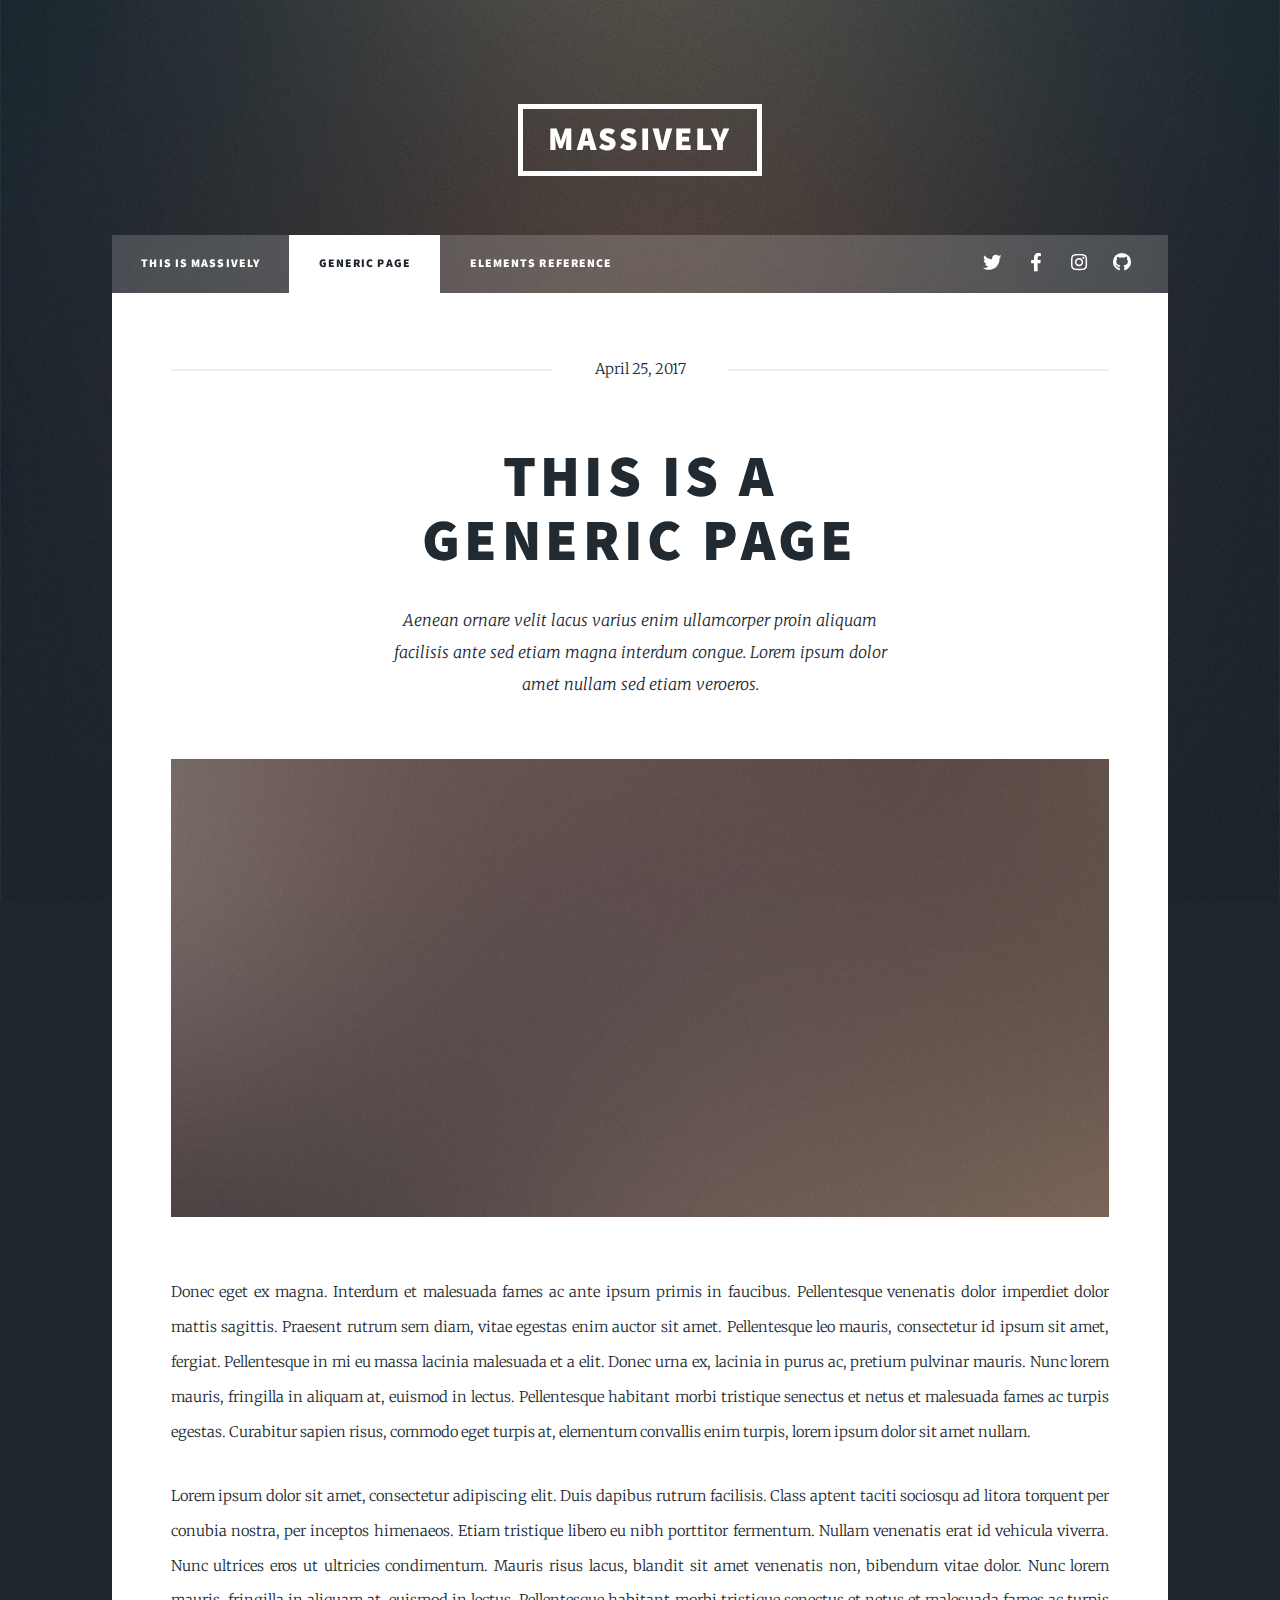
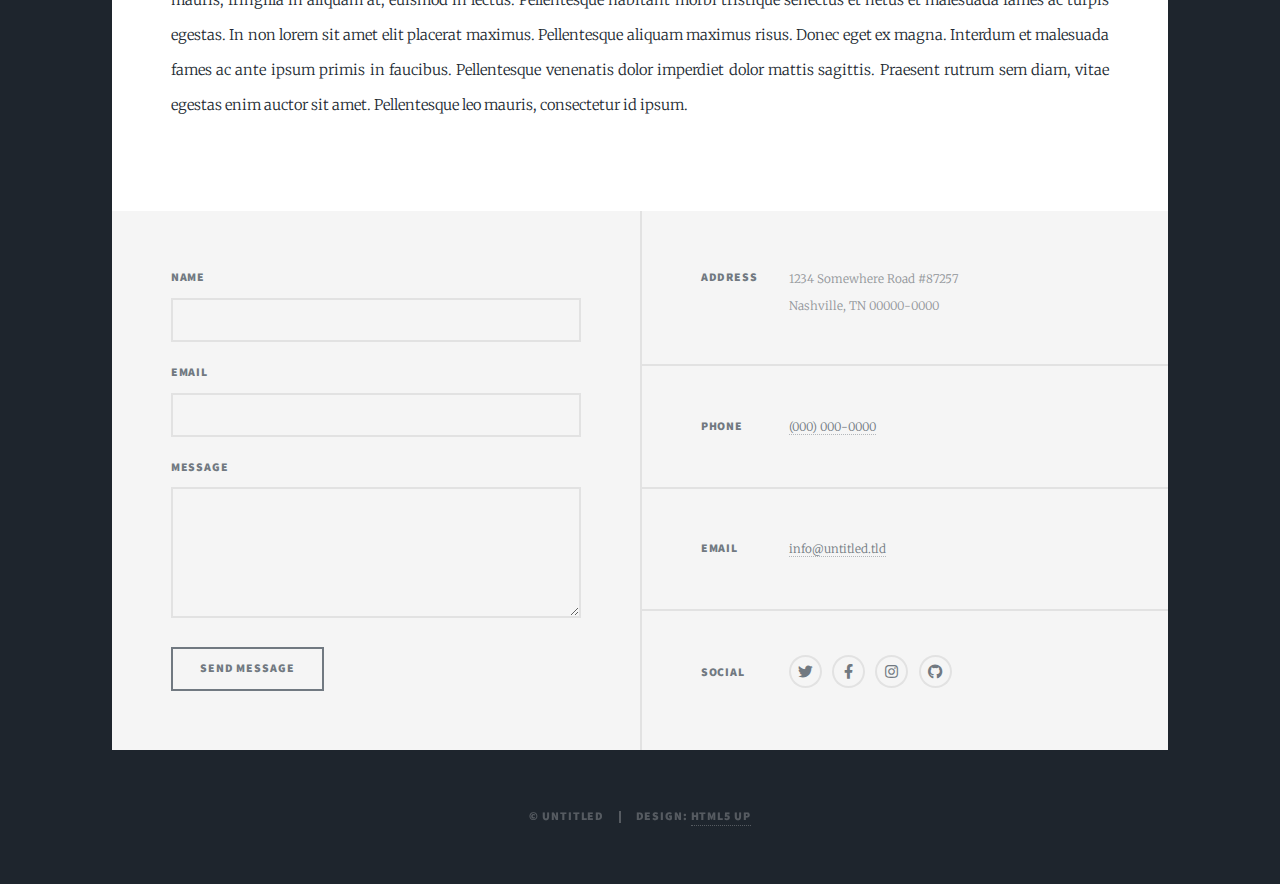
<file: generic_page.html>
<!DOCTYPE HTML>
<!--
	Massively by HTML5 UP
	html5up.net | @ajlkn
	Free for personal and commercial use under the CCA 3.0 license (html5up.net/license)
-->
<html>
	<head>
		<title>Generic Page - Massively by HTML5 UP</title>
		<meta charset="utf-8" />
		<meta name="viewport" content="width=device-width, initial-scale=1, user-scalable=no" />
		<link rel="stylesheet" href="assets/css/main.css" />
		<noscript><link rel="stylesheet" href="assets/css/noscript.css" /></noscript>
	</head>
	<body class="is-preload">

		<!-- Wrapper -->
			<div id="wrapper">

				<!-- Header -->
					<header id="header">
						<a href="index.html" class="logo">Massively</a>
					</header>

				<!-- Nav -->
					<nav id="nav">
						<ul class="links">
							<li><a href="index.html">This is Massively</a></li>
							<li class="active"><a href="generic.html">Generic Page</a></li>
							<li><a href="elements.html">Elements Reference</a></li>
						</ul>
						<ul class="icons">
							<li><a href="#" class="icon brands fa-twitter"><span class="label">Twitter</span></a></li>
							<li><a href="#" class="icon brands fa-facebook-f"><span class="label">Facebook</span></a></li>
							<li><a href="#" class="icon brands fa-instagram"><span class="label">Instagram</span></a></li>
							<li><a href="#" class="icon brands fa-github"><span class="label">GitHub</span></a></li>
						</ul>
					</nav>

				<!-- Main -->
					<div id="main">

						<!-- Post -->
							<section class="post">
								<header class="major">
									<span class="date">April 25, 2017</span>
									<h1>This is a<br />
									Generic Page</h1>
									<p>Aenean ornare velit lacus varius enim ullamcorper proin aliquam<br />
									facilisis ante sed etiam magna interdum congue. Lorem ipsum dolor<br />
									amet nullam sed etiam veroeros.</p>
								</header>
								<div class="image main"><img src="images/pic01.jpg" alt="" /></div>
								<p>Donec eget ex magna. Interdum et malesuada fames ac ante ipsum primis in faucibus. Pellentesque venenatis dolor imperdiet dolor mattis sagittis. Praesent rutrum sem diam, vitae egestas enim auctor sit amet. Pellentesque leo mauris, consectetur id ipsum sit amet, fergiat. Pellentesque in mi eu massa lacinia malesuada et a elit. Donec urna ex, lacinia in purus ac, pretium pulvinar mauris. Nunc lorem mauris, fringilla in aliquam at, euismod in lectus. Pellentesque habitant morbi tristique senectus et netus et malesuada fames ac turpis egestas. Curabitur sapien risus, commodo eget turpis at, elementum convallis enim turpis, lorem ipsum dolor sit amet nullam.</p>
								<p>Lorem ipsum dolor sit amet, consectetur adipiscing elit. Duis dapibus rutrum facilisis. Class aptent taciti sociosqu ad litora torquent per conubia nostra, per inceptos himenaeos. Etiam tristique libero eu nibh porttitor fermentum. Nullam venenatis erat id vehicula viverra. Nunc ultrices eros ut ultricies condimentum. Mauris risus lacus, blandit sit amet venenatis non, bibendum vitae dolor. Nunc lorem mauris, fringilla in aliquam at, euismod in lectus. Pellentesque habitant morbi tristique senectus et netus et malesuada fames ac turpis egestas. In non lorem sit amet elit placerat maximus. Pellentesque aliquam maximus risus. Donec eget ex magna. Interdum et malesuada fames ac ante ipsum primis in faucibus. Pellentesque venenatis dolor imperdiet dolor mattis sagittis. Praesent rutrum sem diam, vitae egestas enim auctor sit amet. Pellentesque leo mauris, consectetur id ipsum.</p>
							</section>

					</div>

				<!-- Footer -->
					<footer id="footer">
						<section>
							<form method="post" action="#">
								<div class="fields">
									<div class="field">
										<label for="name">Name</label>
										<input type="text" name="name" id="name" />
									</div>
									<div class="field">
										<label for="email">Email</label>
										<input type="text" name="email" id="email" />
									</div>
									<div class="field">
										<label for="message">Message</label>
										<textarea name="message" id="message" rows="3"></textarea>
									</div>
								</div>
								<ul class="actions">
									<li><input type="submit" value="Send Message" /></li>
								</ul>
							</form>
						</section>
						<section class="split contact">
							<section class="alt">
								<h3>Address</h3>
								<p>1234 Somewhere Road #87257<br />
								Nashville, TN 00000-0000</p>
							</section>
							<section>
								<h3>Phone</h3>
								<p><a href="#">(000) 000-0000</a></p>
							</section>
							<section>
								<h3>Email</h3>
								<p><a href="#">info@untitled.tld</a></p>
							</section>
							<section>
								<h3>Social</h3>
								<ul class="icons alt">
									<li><a href="#" class="icon brands alt fa-twitter"><span class="label">Twitter</span></a></li>
									<li><a href="#" class="icon brands alt fa-facebook-f"><span class="label">Facebook</span></a></li>
									<li><a href="#" class="icon brands alt fa-instagram"><span class="label">Instagram</span></a></li>
									<li><a href="#" class="icon brands alt fa-github"><span class="label">GitHub</span></a></li>
								</ul>
							</section>
						</section>
					</footer>

				<!-- Copyright -->
					<div id="copyright">
						<ul><li>&copy; Untitled</li><li>Design: <a href="https://html5up.net">HTML5 UP</a></li></ul>
					</div>

			</div>

		<!-- Scripts -->
			<script src="assets/js/jquery.min.js"></script>
			<script src="assets/js/jquery.scrollex.min.js"></script>
			<script src="assets/js/jquery.scrolly.min.js"></script>
			<script src="assets/js/browser.min.js"></script>
			<script src="assets/js/breakpoints.min.js"></script>
			<script src="assets/js/util.js"></script>
			<script src="assets/js/main.js"></script>

	</body>
</html>
</file>
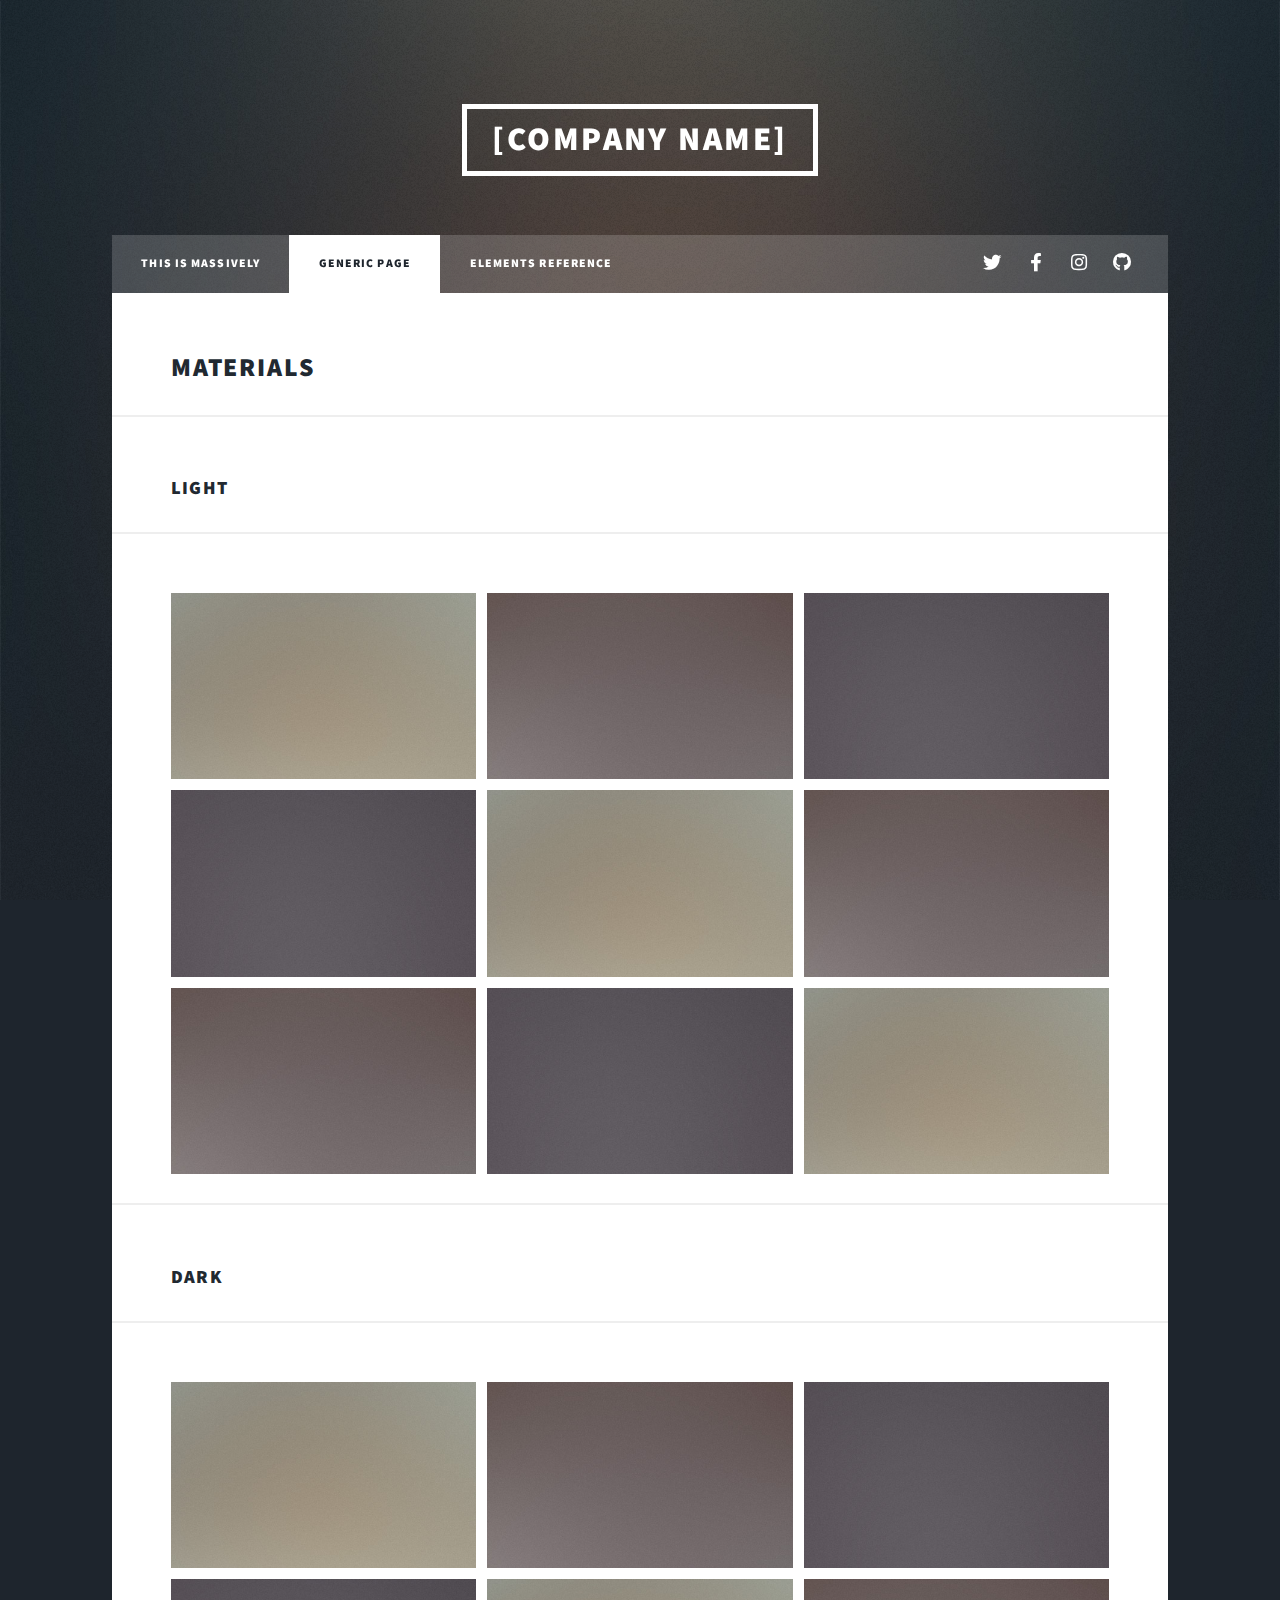
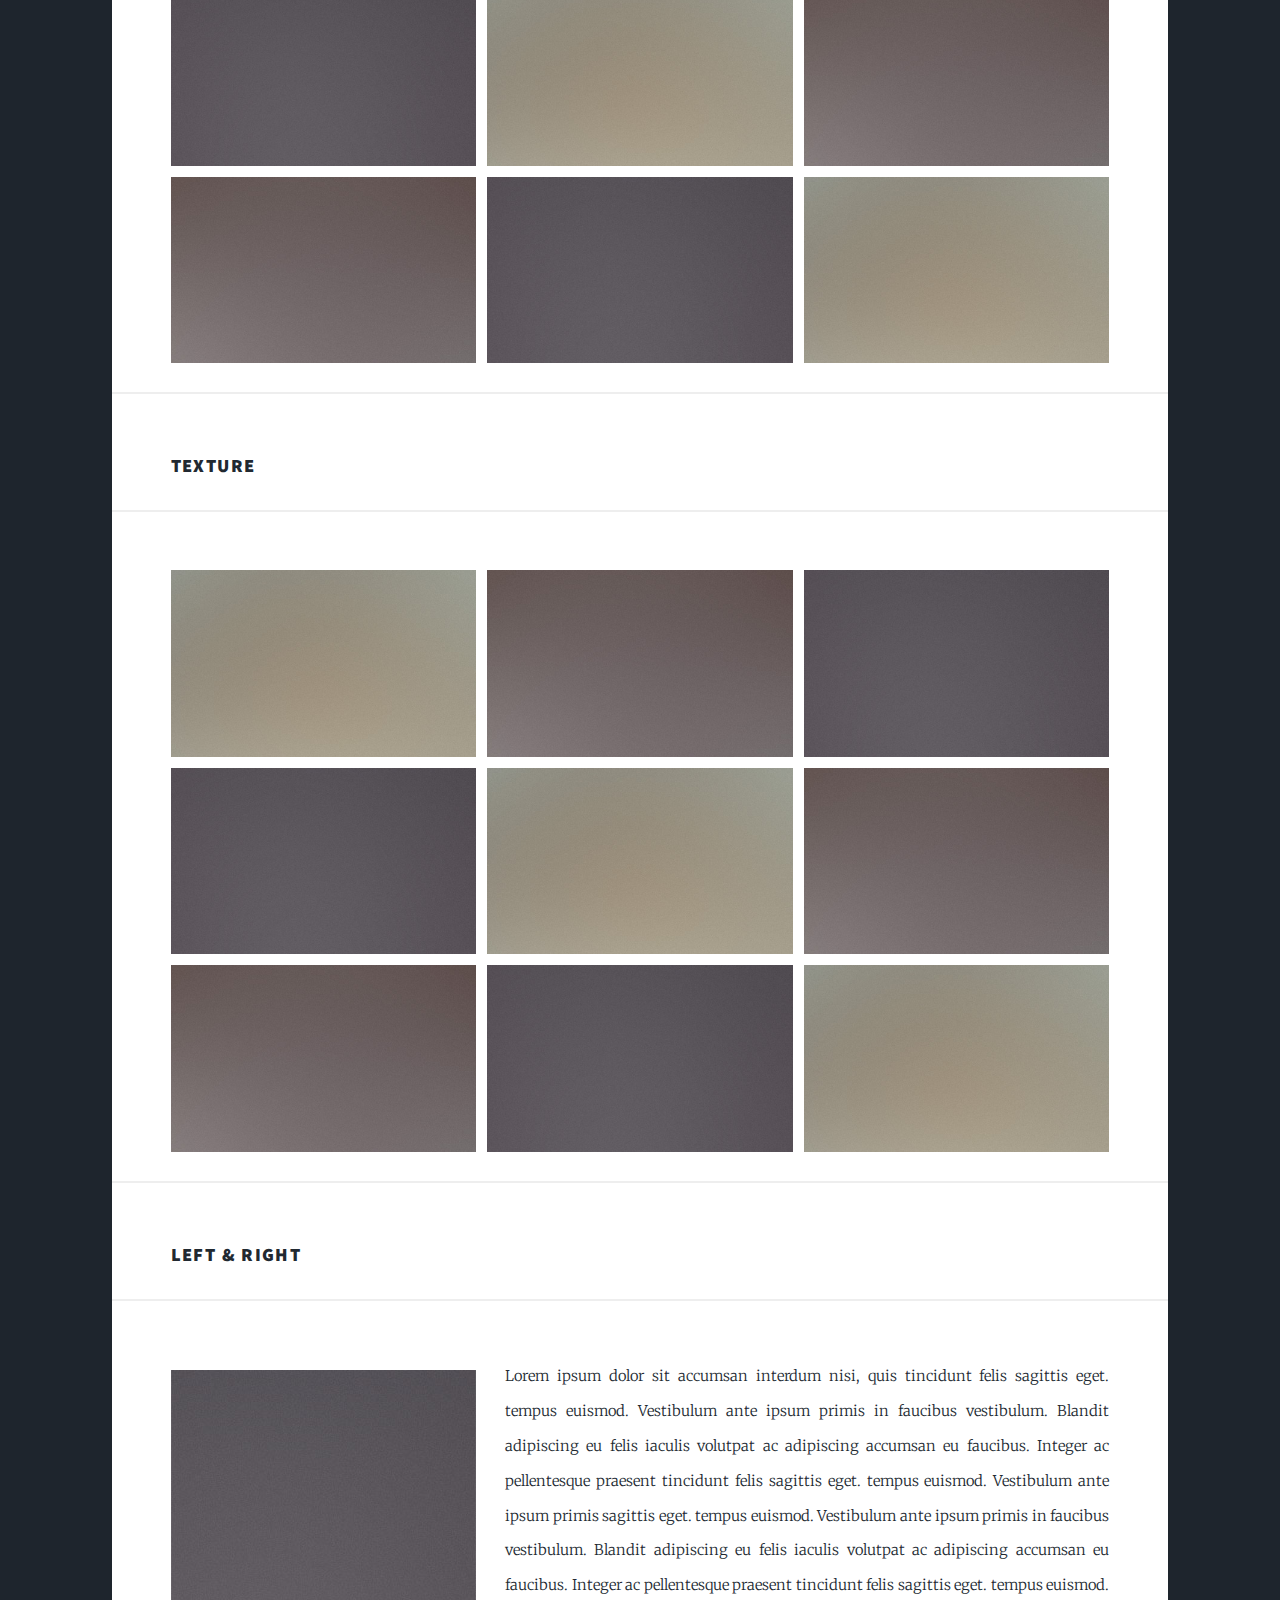
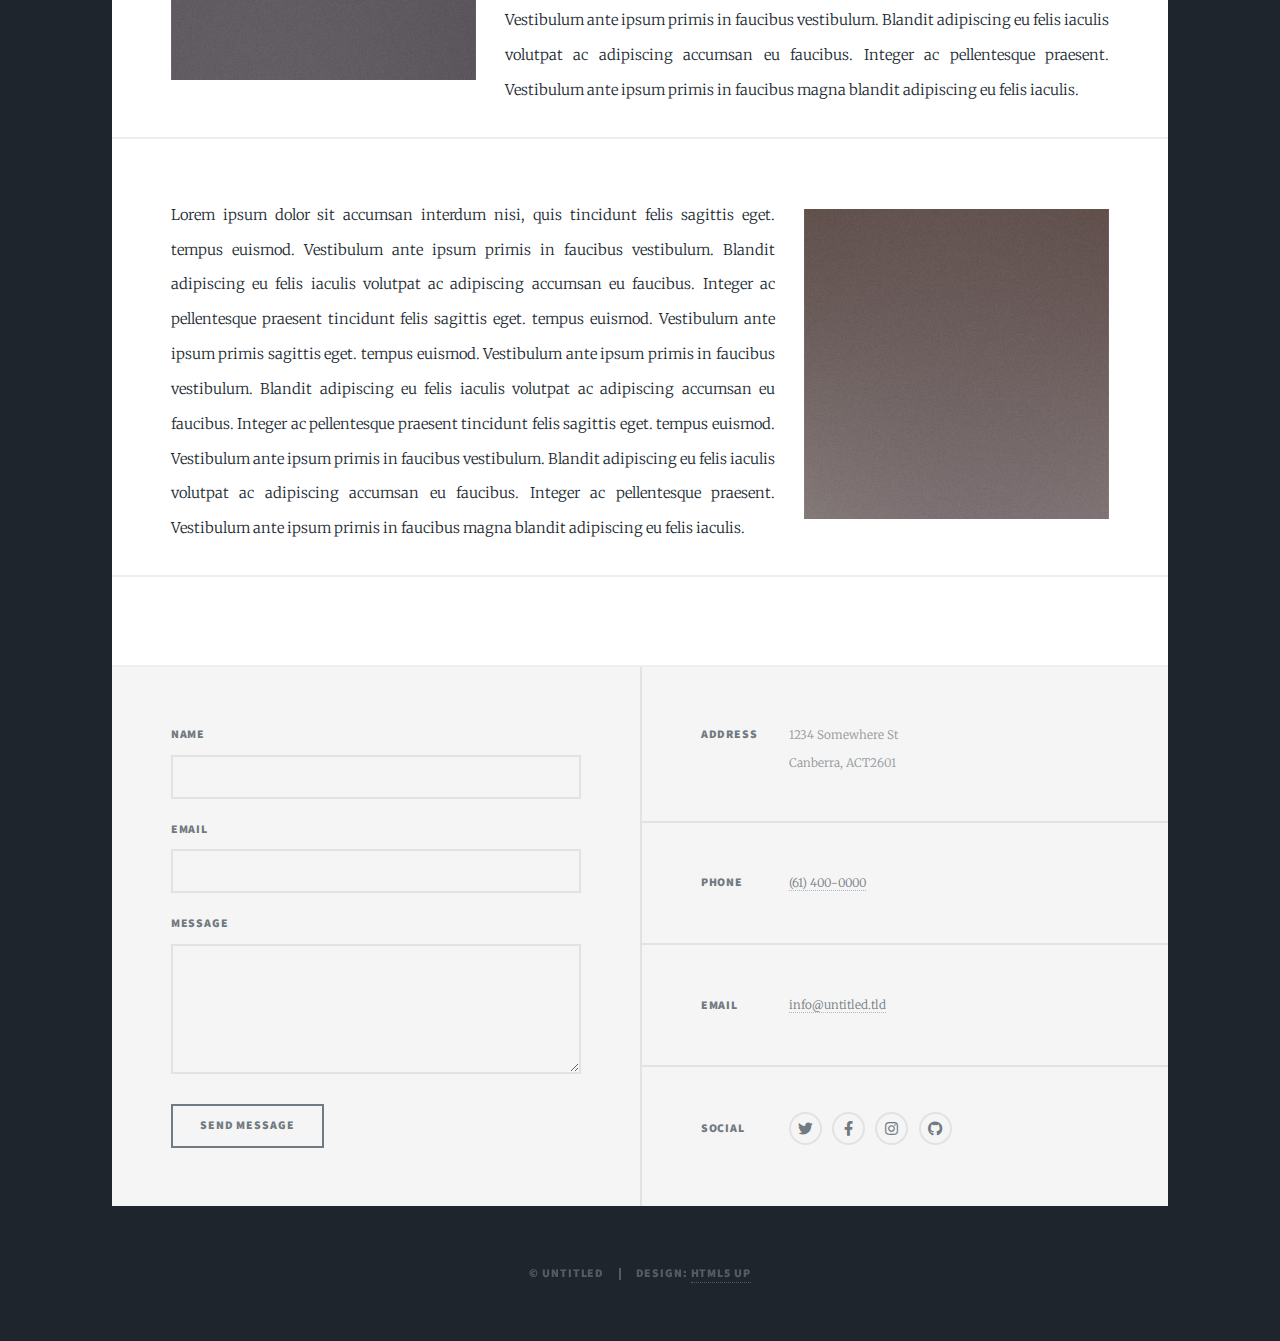
<file: materials.html>
<!DOCTYPE HTML>
<!--
	Massively by HTML5 UP
	html5up.net | @ajlkn
	Free for personal and commercial use under the CCA 3.0 license (html5up.net/license)
-->
<html>
	<head>
		<title>Generic Page - Massively by HTML5 UP</title>
		<meta charset="utf-8" />
		<meta name="viewport" content="width=device-width, initial-scale=1, user-scalable=no" />
		<link rel="stylesheet" href="assets/css/main.css" />
		<noscript><link rel="stylesheet" href="assets/css/noscript.css" /></noscript>
	</head>
	<body class="is-preload">

		<!-- Wrapper -->
			<div id="wrapper">

				<!-- Header -->
				<header id="header">
					<a href="index.html" class="logo">[Company Name]</a>
				</header>

				<!-- Nav -->
					<nav id="nav">
						<ul class="links">
							<li><a href="index.html">This is Massively</a></li>
							<li class="active"><a href="generic.html">Generic Page</a></li>
							<li><a href="elements.html">Elements Reference</a></li>
						</ul>
						<ul class="icons">
							<li><a href="#" class="icon brands fa-twitter"><span class="label">Twitter</span></a></li>
							<li><a href="#" class="icon brands fa-facebook-f"><span class="label">Facebook</span></a></li>
							<li><a href="#" class="icon brands fa-instagram"><span class="label">Instagram</span></a></li>
							<li><a href="#" class="icon brands fa-github"><span class="label">GitHub</span></a></li>
						</ul>
					</nav>

				<!-- Main -->
					<div id="main">

						<!-- Material Images -->
						<h2>Materials</h2>

						<h3>Light</h3>
						<div class="box alt">
							<div class="row gtr-50 gtr-uniform">
								<div class="col-4"><span class="image fit"><img src="images/pic02.jpg" alt="" /></span></div>
								<div class="col-4"><span class="image fit"><img src="images/pic03.jpg" alt="" /></span></div>
								<div class="col-4"><span class="image fit"><img src="images/pic04.jpg" alt="" /></span></div>
								<!-- Break -->
								<div class="col-4"><span class="image fit"><img src="images/pic04.jpg" alt="" /></span></div>
								<div class="col-4"><span class="image fit"><img src="images/pic02.jpg" alt="" /></span></div>
								<div class="col-4"><span class="image fit"><img src="images/pic03.jpg" alt="" /></span></div>
								<!-- Break -->
								<div class="col-4"><span class="image fit"><img src="images/pic03.jpg" alt="" /></span></div>
								<div class="col-4"><span class="image fit"><img src="images/pic04.jpg" alt="" /></span></div>
								<div class="col-4"><span class="image fit"><img src="images/pic02.jpg" alt="" /></span></div>
							</div>
						</div>

						<h3>Dark</h3>
						<div class="box alt">
							<div class="row gtr-50 gtr-uniform">
								<div class="col-4"><span class="image fit"><img src="images/pic02.jpg" alt="" /></span></div>
								<div class="col-4"><span class="image fit"><img src="images/pic03.jpg" alt="" /></span></div>
								<div class="col-4"><span class="image fit"><img src="images/pic04.jpg" alt="" /></span></div>
								<!-- Break -->
								<div class="col-4"><span class="image fit"><img src="images/pic04.jpg" alt="" /></span></div>
								<div class="col-4"><span class="image fit"><img src="images/pic02.jpg" alt="" /></span></div>
								<div class="col-4"><span class="image fit"><img src="images/pic03.jpg" alt="" /></span></div>
								<!-- Break -->
								<div class="col-4"><span class="image fit"><img src="images/pic03.jpg" alt="" /></span></div>
								<div class="col-4"><span class="image fit"><img src="images/pic04.jpg" alt="" /></span></div>
								<div class="col-4"><span class="image fit"><img src="images/pic02.jpg" alt="" /></span></div>
							</div>
						</div>

						<h3>Texture</h3>
						<div class="box alt">
							<div class="row gtr-50 gtr-uniform">
								<div class="col-4"><span class="image fit"><img src="images/pic02.jpg" alt="" /></span></div>
								<div class="col-4"><span class="image fit"><img src="images/pic03.jpg" alt="" /></span></div>
								<div class="col-4"><span class="image fit"><img src="images/pic04.jpg" alt="" /></span></div>
								<!-- Break -->
								<div class="col-4"><span class="image fit"><img src="images/pic04.jpg" alt="" /></span></div>
								<div class="col-4"><span class="image fit"><img src="images/pic02.jpg" alt="" /></span></div>
								<div class="col-4"><span class="image fit"><img src="images/pic03.jpg" alt="" /></span></div>
								<!-- Break -->
								<div class="col-4"><span class="image fit"><img src="images/pic03.jpg" alt="" /></span></div>
								<div class="col-4"><span class="image fit"><img src="images/pic04.jpg" alt="" /></span></div>
								<div class="col-4"><span class="image fit"><img src="images/pic02.jpg" alt="" /></span></div>
							</div>
						</div>

						<h3>Left &amp; Right</h3>
						<p><span class="image left"><img src="images/pic08.jpg" alt="" /></span>Lorem ipsum dolor sit accumsan interdum nisi, quis tincidunt felis sagittis eget. tempus euismod. Vestibulum ante ipsum primis in faucibus vestibulum. Blandit adipiscing eu felis iaculis volutpat ac adipiscing accumsan eu faucibus. Integer ac pellentesque praesent tincidunt felis sagittis eget. tempus euismod. Vestibulum ante ipsum primis sagittis eget. tempus euismod. Vestibulum ante ipsum primis in faucibus vestibulum. Blandit adipiscing eu felis iaculis volutpat ac adipiscing accumsan eu faucibus. Integer ac pellentesque praesent tincidunt felis sagittis eget. tempus euismod. Vestibulum ante ipsum primis in faucibus vestibulum. Blandit adipiscing eu felis iaculis volutpat ac adipiscing accumsan eu faucibus. Integer ac pellentesque praesent. Vestibulum ante ipsum primis in faucibus magna blandit adipiscing eu felis iaculis.</p>
						<p><span class="image right"><img src="images/pic09.jpg" alt="" /></span>Lorem ipsum dolor sit accumsan interdum nisi, quis tincidunt felis sagittis eget. tempus euismod. Vestibulum ante ipsum primis in faucibus vestibulum. Blandit adipiscing eu felis iaculis volutpat ac adipiscing accumsan eu faucibus. Integer ac pellentesque praesent tincidunt felis sagittis eget. tempus euismod. Vestibulum ante ipsum primis sagittis eget. tempus euismod. Vestibulum ante ipsum primis in faucibus vestibulum. Blandit adipiscing eu felis iaculis volutpat ac adipiscing accumsan eu faucibus. Integer ac pellentesque praesent tincidunt felis sagittis eget. tempus euismod. Vestibulum ante ipsum primis in faucibus vestibulum. Blandit adipiscing eu felis iaculis volutpat ac adipiscing accumsan eu faucibus. Integer ac pellentesque praesent. Vestibulum ante ipsum primis in faucibus magna blandit adipiscing eu felis iaculis.</p>

						<hr />

					</div>

				<!-- Footer -->
					<footer id="footer">
						<section>
							<form method="post" action="#">
								<div class="fields">
									<div class="field">
										<label for="name">Name</label>
										<input type="text" name="name" id="name" />
									</div>
									<div class="field">
										<label for="email">Email</label>
										<input type="text" name="email" id="email" />
									</div>
									<div class="field">
										<label for="message">Message</label>
										<textarea name="message" id="message" rows="3"></textarea>
									</div>
								</div>
								<ul class="actions">
									<li><input type="submit" value="Send Message" /></li>
								</ul>
							</form>
						</section>
						<section class="split contact">
							<section class="alt">
								<h3>Address</h3>
								<p>1234 Somewhere St<br />
								Canberra, ACT2601</p>
							</section>
							<section>
								<h3>Phone</h3>
								<p><a href="#">(61) 400-0000</a></p>
							</section>
							<section>
								<h3>Email</h3>
								<p><a href="#">info@untitled.tld</a></p>
							</section>
							<section>
								<h3>Social</h3>
								<ul class="icons alt">
									<li><a href="#" class="icon brands alt fa-twitter"><span class="label">Twitter</span></a></li>
									<li><a href="#" class="icon brands alt fa-facebook-f"><span class="label">Facebook</span></a></li>
									<li><a href="#" class="icon brands alt fa-instagram"><span class="label">Instagram</span></a></li>
									<li><a href="#" class="icon brands alt fa-github"><span class="label">GitHub</span></a></li>
								</ul>
							</section>
						</section>
					</footer>

				<!-- Copyright -->
					<div id="copyright">
						<ul><li>&copy; Untitled</li><li>Design: <a href="https://html5up.net">HTML5 UP</a></li></ul>
					</div>

			</div>

		<!-- Scripts -->
			<script src="assets/js/jquery.min.js"></script>
			<script src="assets/js/jquery.scrollex.min.js"></script>
			<script src="assets/js/jquery.scrolly.min.js"></script>
			<script src="assets/js/browser.min.js"></script>
			<script src="assets/js/breakpoints.min.js"></script>
			<script src="assets/js/util.js"></script>
			<script src="assets/js/main.js"></script>

	</body>
</html>
</file>
<file: assets/css/main.css>
@import url(fontawesome-all.min.css);
@import url("https://fonts.googleapis.com/css?family=Merriweather:300,700,300italic,700italic|Source+Sans+Pro:900");

/*
	Massively by HTML5 UP
	html5up.net | @ajlkn
	Free for personal and commercial use under the CCA 3.0 license (html5up.net/license)
*/

html, body, div, span, applet, object,
iframe, h1, h2, h3, h4, h5, h6, p, blockquote,
pre, a, abbr, acronym, address, big, cite,
code, del, dfn, em, img, ins, kbd, q, s, samp,
small, strike, strong, sub, sup, tt, var, b,
u, i, center, dl, dt, dd, ol, ul, li, fieldset,
form, label, legend, table, caption, tbody,
tfoot, thead, tr, th, td, article, aside,
canvas, details, embed, figure, figcaption,
footer, header, hgroup, menu, nav, output, ruby,
section, summary, time, mark, audio, video {
	margin: 0;
	padding: 0;
	border: 0;
	font-size: 100%;
	font: inherit;
	vertical-align: baseline;}

article, aside, details, figcaption, figure,
footer, header, hgroup, menu, nav, section {
	display: block;}

body {
	line-height: 1;
}

ol, ul {
	list-style: none;
}

blockquote, q {
	quotes: none;
}

	blockquote:before, blockquote:after, q:before, q:after {
		content: '';
		content: none;
	}

table {
	border-collapse: collapse;
	border-spacing: 0;
}

body {
	-webkit-text-size-adjust: none;
}

mark {
	background-color: transparent;
	color: inherit;
}

input::-moz-focus-inner {
	border: 0;
	padding: 0;
}

input, select, textarea {
	-moz-appearance: none;
	-webkit-appearance: none;
	-ms-appearance: none;
	appearance: none;
}

/* Basic */

	@-ms-viewport {
		width: device-width;
	}

	body {
		-ms-overflow-style: scrollbar;
	}

	@media screen and (max-width: 480px) {

		html, body {
			min-width: 320px;
		}

	}

	html {
		box-sizing: border-box;
	}

	*, *:before, *:after {
		box-sizing: inherit;
	}

	body {
		background-color: #1e252d;
	}

		body.is-preload *, body.is-preload *:before, body.is-preload *:after {
			-moz-animation: none !important;
			-webkit-animation: none !important;
			-ms-animation: none !important;
			animation: none !important;
			-moz-transition: none !important;
			-webkit-transition: none !important;
			-ms-transition: none !important;
			transition: none !important;
		}

/* Type */

	html {
		font-size: 16pt;
	}

		@media screen and (max-width: 1680px) {

			html {
				font-size: 12pt;
			}

		}

		@media screen and (max-width: 1280px) {

			html {
				font-size: 11pt;
			}

		}

		@media screen and (max-width: 360px) {

			html {
				font-size: 10pt;
			}

		}

	body {
		color: #212931;
	}

	body, input, select, textarea {
		font-family: "Merriweather", Georgia, serif;
		font-weight: 300;
		font-size: 1rem;
		line-height: 2.375;
	}

	a {
		-moz-transition: color 0.2s ease-in-out, background-color 0.2s ease-in-out, border-color 0.2s ease-in-out, box-shadow 0.2s ease-in-out;
		-webkit-transition: color 0.2s ease-in-out, background-color 0.2s ease-in-out, border-color 0.2s ease-in-out, box-shadow 0.2s ease-in-out;
		-ms-transition: color 0.2s ease-in-out, background-color 0.2s ease-in-out, border-color 0.2s ease-in-out, box-shadow 0.2s ease-in-out;
		transition: color 0.2s ease-in-out, background-color 0.2s ease-in-out, border-color 0.2s ease-in-out, box-shadow 0.2s ease-in-out;
		border-bottom: dotted 1px;
		text-decoration: none;
	}

		a:hover {
			border-bottom-color: transparent;
		}

	strong, b {
		font-weight: 600;
	}

	em, i {
		font-style: italic;
	}

	p {
		text-align: justify;
		margin: 0 0 2rem 0;
	}

	h1, h2, h3, h4, h5, h6 {
		font-family: "Source Sans Pro", Helvetica, sans-serif;
		font-weight: 900;
		line-height: 1.5;
		letter-spacing: 0.075em;
		text-transform: uppercase;
		margin: 0 0 1rem 0;
	}

		h1 a, h2 a, h3 a, h4 a, h5 a, h6 a {
			border-bottom: 0;
			color: inherit;
			text-decoration: none;
		}

	h1 {
		font-size: 4rem;
		line-height: 1.1;
		margin: 0 0 2rem 0;
	}

	h2 {
		font-size: 1.75rem;
		line-height: 1.3;
		margin: 0 0 1.5rem 0;
	}

	h3 {
		font-size: 1.25rem;
		margin: 0 0 1.5rem 0;
	}

	h4 {
		font-size: 1rem;
	}

	h5 {
		font-size: 0.9rem;
	}

	h6 {
		font-size: 0.8rem;
	}

	sub {
		font-size: 0.8rem;
		position: relative;
		top: 0.5rem;
	}

	sup {
		font-size: 0.8rem;
		position: relative;
		top: -0.5rem;
	}

	blockquote {
		border-left: solid 4px;
		font-style: italic;
		margin: 0 0 2rem 0;
		padding: 0.5rem 0 0.5rem 2rem;
	}

	code {
		border: solid 2px;
		font-family: "Courier New", monospace;
		font-size: 0.9rem;
		margin: 0 0.25rem;
		padding: 0.25rem 0.65rem;
	}

	pre {
		-webkit-overflow-scrolling: touch;
		font-family: "Courier New", monospace;
		font-size: 0.9rem;
		margin: 0 0 2rem 0;
	}

		pre code {
			display: block;
			line-height: 1.75;
			padding: 1rem 1.5rem;
			overflow-x: auto;
		}

	hr {
		border: 0;
		border-bottom: solid 2px;
		margin: 3rem 0;
	}

		hr.major {
			margin: 5rem 0;
		}

	.align-left {
		text-align: left;
	}

	.align-center {
		text-align: center;
	}

	.align-right {
		text-align: right;
	}

	input, select, textarea {
		color: #212931;
	}

	a {
		color: #212931;
		border-bottom-color: rgba(33, 41, 49, 0.5);
	}

		a:hover {
			border-bottom-color: transparent;
			color: #18bfef !important;
		}

	strong, b {
		color: #212931;
	}

	h1, h2, h3, h4, h5, h6 {
		color: #212931;
	}

	blockquote {
		border-left-color: #eeeeee;
	}

	code {
		background: rgba(220, 220, 220, 0.25);
		border-color: #eeeeee;
	}

	hr {
		border-bottom-color: #eeeeee;
	}

/* Row */

	.row {
		display: flex;
		flex-wrap: wrap;
		box-sizing: border-box;
		align-items: stretch;
	}

		.row > * {
			box-sizing: border-box;
		}

		.row.gtr-uniform > * > :last-child {
			margin-bottom: 0;
		}

		.row.aln-left {
			justify-content: flex-start;
		}

		.row.aln-center {
			justify-content: center;
		}

		.row.aln-right {
			justify-content: flex-end;
		}

		.row.aln-top {
			align-items: flex-start;
		}

		.row.aln-middle {
			align-items: center;
		}

		.row.aln-bottom {
			align-items: flex-end;
		}

		.row > .imp {
			order: -1;
		}

		.row > .col-1 {
			width: 8.33333%;
		}

		.row > .off-1 {
			margin-left: 8.33333%;
		}

		.row > .col-2 {
			width: 16.66667%;
		}

		.row > .off-2 {
			margin-left: 16.66667%;
		}

		.row > .col-3 {
			width: 25%;
		}

		.row > .off-3 {
			margin-left: 25%;
		}

		.row > .col-4 {
			width: 33.33333%;
		}

		.row > .off-4 {
			margin-left: 33.33333%;
		}

		.row > .col-5 {
			width: 41.66667%;
		}

		.row > .off-5 {
			margin-left: 41.66667%;
		}

		.row > .col-6 {
			width: 50%;
		}

		.row > .off-6 {
			margin-left: 50%;
		}

		.row > .col-7 {
			width: 58.33333%;
		}

		.row > .off-7 {
			margin-left: 58.33333%;
		}

		.row > .col-8 {
			width: 66.66667%;
		}

		.row > .off-8 {
			margin-left: 66.66667%;
		}

		.row > .col-9 {
			width: 75%;
		}

		.row > .off-9 {
			margin-left: 75%;
		}

		.row > .col-10 {
			width: 83.33333%;
		}

		.row > .off-10 {
			margin-left: 83.33333%;
		}

		.row > .col-11 {
			width: 91.66667%;
		}

		.row > .off-11 {
			margin-left: 91.66667%;
		}

		.row > .col-12 {
			width: 100%;
		}

		.row > .off-12 {
			margin-left: 100%;
		}

		.row.gtr-0 {
			margin-top: 0;
			margin-left: 0rem;
		}

			.row.gtr-0 > * {
				padding: 0 0 0 0rem;
			}

			.row.gtr-0.gtr-uniform {
				margin-top: 0rem;
			}

				.row.gtr-0.gtr-uniform > * {
					padding-top: 0rem;
				}

		.row.gtr-25 {
			margin-top: 0;
			margin-left: -0.375rem;
		}

			.row.gtr-25 > * {
				padding: 0 0 0 0.375rem;
			}

			.row.gtr-25.gtr-uniform {
				margin-top: -0.375rem;
			}

				.row.gtr-25.gtr-uniform > * {
					padding-top: 0.375rem;
				}

		.row.gtr-50 {
			margin-top: 0;
			margin-left: -0.75rem;
		}

			.row.gtr-50 > * {
				padding: 0 0 0 0.75rem;
			}

			.row.gtr-50.gtr-uniform {
				margin-top: -0.75rem;
			}

				.row.gtr-50.gtr-uniform > * {
					padding-top: 0.75rem;
				}

		.row {
			margin-top: 0;
			margin-left: -1.5rem;
		}

			.row > * {
				padding: 0 0 0 1.5rem;
			}

			.row.gtr-uniform {
				margin-top: -1.5rem;
			}

				.row.gtr-uniform > * {
					padding-top: 1.5rem;
				}

		.row.gtr-150 {
			margin-top: 0;
			margin-left: -2.25rem;
		}

			.row.gtr-150 > * {
				padding: 0 0 0 2.25rem;
			}

			.row.gtr-150.gtr-uniform {
				margin-top: -2.25rem;
			}

				.row.gtr-150.gtr-uniform > * {
					padding-top: 2.25rem;
				}

		.row.gtr-200 {
			margin-top: 0;
			margin-left: -3rem;
		}

			.row.gtr-200 > * {
				padding: 0 0 0 3rem;
			}

			.row.gtr-200.gtr-uniform {
				margin-top: -3rem;
			}

				.row.gtr-200.gtr-uniform > * {
					padding-top: 3rem;
				}

		@media screen and (max-width: 1680px) {

			.row {
				display: flex;
				flex-wrap: wrap;
				box-sizing: border-box;
				align-items: stretch;
			}

				.row > * {
					box-sizing: border-box;
				}

				.row.gtr-uniform > * > :last-child {
					margin-bottom: 0;
				}

				.row.aln-left {
					justify-content: flex-start;
				}

				.row.aln-center {
					justify-content: center;
				}

				.row.aln-right {
					justify-content: flex-end;
				}

				.row.aln-top {
					align-items: flex-start;
				}

				.row.aln-middle {
					align-items: center;
				}

				.row.aln-bottom {
					align-items: flex-end;
				}

				.row > .imp-xlarge {
					order: -1;
				}

				.row > .col-1-xlarge {
					width: 8.33333%;
				}

				.row > .off-1-xlarge {
					margin-left: 8.33333%;
				}

				.row > .col-2-xlarge {
					width: 16.66667%;
				}

				.row > .off-2-xlarge {
					margin-left: 16.66667%;
				}

				.row > .col-3-xlarge {
					width: 25%;
				}

				.row > .off-3-xlarge {
					margin-left: 25%;
				}

				.row > .col-4-xlarge {
					width: 33.33333%;
				}

				.row > .off-4-xlarge {
					margin-left: 33.33333%;
				}

				.row > .col-5-xlarge {
					width: 41.66667%;
				}

				.row > .off-5-xlarge {
					margin-left: 41.66667%;
				}

				.row > .col-6-xlarge {
					width: 50%;
				}

				.row > .off-6-xlarge {
					margin-left: 50%;
				}

				.row > .col-7-xlarge {
					width: 58.33333%;
				}

				.row > .off-7-xlarge {
					margin-left: 58.33333%;
				}

				.row > .col-8-xlarge {
					width: 66.66667%;
				}

				.row > .off-8-xlarge {
					margin-left: 66.66667%;
				}

				.row > .col-9-xlarge {
					width: 75%;
				}

				.row > .off-9-xlarge {
					margin-left: 75%;
				}

				.row > .col-10-xlarge {
					width: 83.33333%;
				}

				.row > .off-10-xlarge {
					margin-left: 83.33333%;
				}

				.row > .col-11-xlarge {
					width: 91.66667%;
				}

				.row > .off-11-xlarge {
					margin-left: 91.66667%;
				}

				.row > .col-12-xlarge {
					width: 100%;
				}

				.row > .off-12-xlarge {
					margin-left: 100%;
				}

				.row.gtr-0 {
					margin-top: 0;
					margin-left: 0rem;
				}

					.row.gtr-0 > * {
						padding: 0 0 0 0rem;
					}

					.row.gtr-0.gtr-uniform {
						margin-top: 0rem;
					}

						.row.gtr-0.gtr-uniform > * {
							padding-top: 0rem;
						}

				.row.gtr-25 {
					margin-top: 0;
					margin-left: -0.375rem;
				}

					.row.gtr-25 > * {
						padding: 0 0 0 0.375rem;
					}

					.row.gtr-25.gtr-uniform {
						margin-top: -0.375rem;
					}

						.row.gtr-25.gtr-uniform > * {
							padding-top: 0.375rem;
						}

				.row.gtr-50 {
					margin-top: 0;
					margin-left: -0.75rem;
				}

					.row.gtr-50 > * {
						padding: 0 0 0 0.75rem;
					}

					.row.gtr-50.gtr-uniform {
						margin-top: -0.75rem;
					}

						.row.gtr-50.gtr-uniform > * {
							padding-top: 0.75rem;
						}

				.row {
					margin-top: 0;
					margin-left: -1.5rem;
				}

					.row > * {
						padding: 0 0 0 1.5rem;
					}

					.row.gtr-uniform {
						margin-top: -1.5rem;
					}

						.row.gtr-uniform > * {
							padding-top: 1.5rem;
						}

				.row.gtr-150 {
					margin-top: 0;
					margin-left: -2.25rem;
				}

					.row.gtr-150 > * {
						padding: 0 0 0 2.25rem;
					}

					.row.gtr-150.gtr-uniform {
						margin-top: -2.25rem;
					}

						.row.gtr-150.gtr-uniform > * {
							padding-top: 2.25rem;
						}

				.row.gtr-200 {
					margin-top: 0;
					margin-left: -3rem;
				}

					.row.gtr-200 > * {
						padding: 0 0 0 3rem;
					}

					.row.gtr-200.gtr-uniform {
						margin-top: -3rem;
					}

						.row.gtr-200.gtr-uniform > * {
							padding-top: 3rem;
						}

		}

		@media screen and (max-width: 1280px) {

			.row {
				display: flex;
				flex-wrap: wrap;
				box-sizing: border-box;
				align-items: stretch;
			}

				.row > * {
					box-sizing: border-box;
				}

				.row.gtr-uniform > * > :last-child {
					margin-bottom: 0;
				}

				.row.aln-left {
					justify-content: flex-start;
				}

				.row.aln-center {
					justify-content: center;
				}

				.row.aln-right {
					justify-content: flex-end;
				}

				.row.aln-top {
					align-items: flex-start;
				}

				.row.aln-middle {
					align-items: center;
				}

				.row.aln-bottom {
					align-items: flex-end;
				}

				.row > .imp-large {
					order: -1;
				}

				.row > .col-1-large {
					width: 8.33333%;
				}

				.row > .off-1-large {
					margin-left: 8.33333%;
				}

				.row > .col-2-large {
					width: 16.66667%;
				}

				.row > .off-2-large {
					margin-left: 16.66667%;
				}

				.row > .col-3-large {
					width: 25%;
				}

				.row > .off-3-large {
					margin-left: 25%;
				}

				.row > .col-4-large {
					width: 33.33333%;
				}

				.row > .off-4-large {
					margin-left: 33.33333%;
				}

				.row > .col-5-large {
					width: 41.66667%;
				}

				.row > .off-5-large {
					margin-left: 41.66667%;
				}

				.row > .col-6-large {
					width: 50%;
				}

				.row > .off-6-large {
					margin-left: 50%;
				}

				.row > .col-7-large {
					width: 58.33333%;
				}

				.row > .off-7-large {
					margin-left: 58.33333%;
				}

				.row > .col-8-large {
					width: 66.66667%;
				}

				.row > .off-8-large {
					margin-left: 66.66667%;
				}

				.row > .col-9-large {
					width: 75%;
				}

				.row > .off-9-large {
					margin-left: 75%;
				}

				.row > .col-10-large {
					width: 83.33333%;
				}

				.row > .off-10-large {
					margin-left: 83.33333%;
				}

				.row > .col-11-large {
					width: 91.66667%;
				}

				.row > .off-11-large {
					margin-left: 91.66667%;
				}

				.row > .col-12-large {
					width: 100%;
				}

				.row > .off-12-large {
					margin-left: 100%;
				}

				.row.gtr-0 {
					margin-top: 0;
					margin-left: 0rem;
				}

					.row.gtr-0 > * {
						padding: 0 0 0 0rem;
					}

					.row.gtr-0.gtr-uniform {
						margin-top: 0rem;
					}

						.row.gtr-0.gtr-uniform > * {
							padding-top: 0rem;
						}

				.row.gtr-25 {
					margin-top: 0;
					margin-left: -0.375rem;
				}

					.row.gtr-25 > * {
						padding: 0 0 0 0.375rem;
					}

					.row.gtr-25.gtr-uniform {
						margin-top: -0.375rem;
					}

						.row.gtr-25.gtr-uniform > * {
							padding-top: 0.375rem;
						}

				.row.gtr-50 {
					margin-top: 0;
					margin-left: -0.75rem;
				}

					.row.gtr-50 > * {
						padding: 0 0 0 0.75rem;
					}

					.row.gtr-50.gtr-uniform {
						margin-top: -0.75rem;
					}

						.row.gtr-50.gtr-uniform > * {
							padding-top: 0.75rem;
						}

				.row {
					margin-top: 0;
					margin-left: -1.5rem;
				}

					.row > * {
						padding: 0 0 0 1.5rem;
					}

					.row.gtr-uniform {
						margin-top: -1.5rem;
					}

						.row.gtr-uniform > * {
							padding-top: 1.5rem;
						}

				.row.gtr-150 {
					margin-top: 0;
					margin-left: -2.25rem;
				}

					.row.gtr-150 > * {
						padding: 0 0 0 2.25rem;
					}

					.row.gtr-150.gtr-uniform {
						margin-top: -2.25rem;
					}

						.row.gtr-150.gtr-uniform > * {
							padding-top: 2.25rem;
						}

				.row.gtr-200 {
					margin-top: 0;
					margin-left: -3rem;
				}

					.row.gtr-200 > * {
						padding: 0 0 0 3rem;
					}

					.row.gtr-200.gtr-uniform {
						margin-top: -3rem;
					}

						.row.gtr-200.gtr-uniform > * {
							padding-top: 3rem;
						}

		}

		@media screen and (max-width: 980px) {

			.row {
				display: flex;
				flex-wrap: wrap;
				box-sizing: border-box;
				align-items: stretch;
			}

				.row > * {
					box-sizing: border-box;
				}

				.row.gtr-uniform > * > :last-child {
					margin-bottom: 0;
				}

				.row.aln-left {
					justify-content: flex-start;
				}

				.row.aln-center {
					justify-content: center;
				}

				.row.aln-right {
					justify-content: flex-end;
				}

				.row.aln-top {
					align-items: flex-start;
				}

				.row.aln-middle {
					align-items: center;
				}

				.row.aln-bottom {
					align-items: flex-end;
				}

				.row > .imp-medium {
					order: -1;
				}

				.row > .col-1-medium {
					width: 8.33333%;
				}

				.row > .off-1-medium {
					margin-left: 8.33333%;
				}

				.row > .col-2-medium {
					width: 16.66667%;
				}

				.row > .off-2-medium {
					margin-left: 16.66667%;
				}

				.row > .col-3-medium {
					width: 25%;
				}

				.row > .off-3-medium {
					margin-left: 25%;
				}

				.row > .col-4-medium {
					width: 33.33333%;
				}

				.row > .off-4-medium {
					margin-left: 33.33333%;
				}

				.row > .col-5-medium {
					width: 41.66667%;
				}

				.row > .off-5-medium {
					margin-left: 41.66667%;
				}

				.row > .col-6-medium {
					width: 50%;
				}

				.row > .off-6-medium {
					margin-left: 50%;
				}

				.row > .col-7-medium {
					width: 58.33333%;
				}

				.row > .off-7-medium {
					margin-left: 58.33333%;
				}

				.row > .col-8-medium {
					width: 66.66667%;
				}

				.row > .off-8-medium {
					margin-left: 66.66667%;
				}

				.row > .col-9-medium {
					width: 75%;
				}

				.row > .off-9-medium {
					margin-left: 75%;
				}

				.row > .col-10-medium {
					width: 83.33333%;
				}

				.row > .off-10-medium {
					margin-left: 83.33333%;
				}

				.row > .col-11-medium {
					width: 91.66667%;
				}

				.row > .off-11-medium {
					margin-left: 91.66667%;
				}

				.row > .col-12-medium {
					width: 100%;
				}

				.row > .off-12-medium {
					margin-left: 100%;
				}

				.row.gtr-0 {
					margin-top: 0;
					margin-left: 0rem;
				}

					.row.gtr-0 > * {
						padding: 0 0 0 0rem;
					}

					.row.gtr-0.gtr-uniform {
						margin-top: 0rem;
					}

						.row.gtr-0.gtr-uniform > * {
							padding-top: 0rem;
						}

				.row.gtr-25 {
					margin-top: 0;
					margin-left: -0.375rem;
				}

					.row.gtr-25 > * {
						padding: 0 0 0 0.375rem;
					}

					.row.gtr-25.gtr-uniform {
						margin-top: -0.375rem;
					}

						.row.gtr-25.gtr-uniform > * {
							padding-top: 0.375rem;
						}

				.row.gtr-50 {
					margin-top: 0;
					margin-left: -0.75rem;
				}

					.row.gtr-50 > * {
						padding: 0 0 0 0.75rem;
					}

					.row.gtr-50.gtr-uniform {
						margin-top: -0.75rem;
					}

						.row.gtr-50.gtr-uniform > * {
							padding-top: 0.75rem;
						}

				.row {
					margin-top: 0;
					margin-left: -1.5rem;
				}

					.row > * {
						padding: 0 0 0 1.5rem;
					}

					.row.gtr-uniform {
						margin-top: -1.5rem;
					}

						.row.gtr-uniform > * {
							padding-top: 1.5rem;
						}

				.row.gtr-150 {
					margin-top: 0;
					margin-left: -2.25rem;
				}

					.row.gtr-150 > * {
						padding: 0 0 0 2.25rem;
					}

					.row.gtr-150.gtr-uniform {
						margin-top: -2.25rem;
					}

						.row.gtr-150.gtr-uniform > * {
							padding-top: 2.25rem;
						}

				.row.gtr-200 {
					margin-top: 0;
					margin-left: -3rem;
				}

					.row.gtr-200 > * {
						padding: 0 0 0 3rem;
					}

					.row.gtr-200.gtr-uniform {
						margin-top: -3rem;
					}

						.row.gtr-200.gtr-uniform > * {
							padding-top: 3rem;
						}

		}

		@media screen and (max-width: 736px) {

			.row {
				display: flex;
				flex-wrap: wrap;
				box-sizing: border-box;
				align-items: stretch;
			}

				.row > * {
					box-sizing: border-box;
				}

				.row.gtr-uniform > * > :last-child {
					margin-bottom: 0;
				}

				.row.aln-left {
					justify-content: flex-start;
				}

				.row.aln-center {
					justify-content: center;
				}

				.row.aln-right {
					justify-content: flex-end;
				}

				.row.aln-top {
					align-items: flex-start;
				}

				.row.aln-middle {
					align-items: center;
				}

				.row.aln-bottom {
					align-items: flex-end;
				}

				.row > .imp-small {
					order: -1;
				}

				.row > .col-1-small {
					width: 8.33333%;
				}

				.row > .off-1-small {
					margin-left: 8.33333%;
				}

				.row > .col-2-small {
					width: 16.66667%;
				}

				.row > .off-2-small {
					margin-left: 16.66667%;
				}

				.row > .col-3-small {
					width: 25%;
				}

				.row > .off-3-small {
					margin-left: 25%;
				}

				.row > .col-4-small {
					width: 33.33333%;
				}

				.row > .off-4-small {
					margin-left: 33.33333%;
				}

				.row > .col-5-small {
					width: 41.66667%;
				}

				.row > .off-5-small {
					margin-left: 41.66667%;
				}

				.row > .col-6-small {
					width: 50%;
				}

				.row > .off-6-small {
					margin-left: 50%;
				}

				.row > .col-7-small {
					width: 58.33333%;
				}

				.row > .off-7-small {
					margin-left: 58.33333%;
				}

				.row > .col-8-small {
					width: 66.66667%;
				}

				.row > .off-8-small {
					margin-left: 66.66667%;
				}

				.row > .col-9-small {
					width: 75%;
				}

				.row > .off-9-small {
					margin-left: 75%;
				}

				.row > .col-10-small {
					width: 83.33333%;
				}

				.row > .off-10-small {
					margin-left: 83.33333%;
				}

				.row > .col-11-small {
					width: 91.66667%;
				}

				.row > .off-11-small {
					margin-left: 91.66667%;
				}

				.row > .col-12-small {
					width: 100%;
				}

				.row > .off-12-small {
					margin-left: 100%;
				}

				.row.gtr-0 {
					margin-top: 0;
					margin-left: 0rem;
				}

					.row.gtr-0 > * {
						padding: 0 0 0 0rem;
					}

					.row.gtr-0.gtr-uniform {
						margin-top: 0rem;
					}

						.row.gtr-0.gtr-uniform > * {
							padding-top: 0rem;
						}

				.row.gtr-25 {
					margin-top: 0;
					margin-left: -0.375rem;
				}

					.row.gtr-25 > * {
						padding: 0 0 0 0.375rem;
					}

					.row.gtr-25.gtr-uniform {
						margin-top: -0.375rem;
					}

						.row.gtr-25.gtr-uniform > * {
							padding-top: 0.375rem;
						}

				.row.gtr-50 {
					margin-top: 0;
					margin-left: -0.75rem;
				}

					.row.gtr-50 > * {
						padding: 0 0 0 0.75rem;
					}

					.row.gtr-50.gtr-uniform {
						margin-top: -0.75rem;
					}

						.row.gtr-50.gtr-uniform > * {
							padding-top: 0.75rem;
						}

				.row {
					margin-top: 0;
					margin-left: -1.5rem;
				}

					.row > * {
						padding: 0 0 0 1.5rem;
					}

					.row.gtr-uniform {
						margin-top: -1.5rem;
					}

						.row.gtr-uniform > * {
							padding-top: 1.5rem;
						}

				.row.gtr-150 {
					margin-top: 0;
					margin-left: -2.25rem;
				}

					.row.gtr-150 > * {
						padding: 0 0 0 2.25rem;
					}

					.row.gtr-150.gtr-uniform {
						margin-top: -2.25rem;
					}

						.row.gtr-150.gtr-uniform > * {
							padding-top: 2.25rem;
						}

				.row.gtr-200 {
					margin-top: 0;
					margin-left: -3rem;
				}

					.row.gtr-200 > * {
						padding: 0 0 0 3rem;
					}

					.row.gtr-200.gtr-uniform {
						margin-top: -3rem;
					}

						.row.gtr-200.gtr-uniform > * {
							padding-top: 3rem;
						}

		}

		@media screen and (max-width: 480px) {

			.row {
				display: flex;
				flex-wrap: wrap;
				box-sizing: border-box;
				align-items: stretch;
			}

				.row > * {
					box-sizing: border-box;
				}

				.row.gtr-uniform > * > :last-child {
					margin-bottom: 0;
				}

				.row.aln-left {
					justify-content: flex-start;
				}

				.row.aln-center {
					justify-content: center;
				}

				.row.aln-right {
					justify-content: flex-end;
				}

				.row.aln-top {
					align-items: flex-start;
				}

				.row.aln-middle {
					align-items: center;
				}

				.row.aln-bottom {
					align-items: flex-end;
				}

				.row > .imp-xsmall {
					order: -1;
				}

				.row > .col-1-xsmall {
					width: 8.33333%;
				}

				.row > .off-1-xsmall {
					margin-left: 8.33333%;
				}

				.row > .col-2-xsmall {
					width: 16.66667%;
				}

				.row > .off-2-xsmall {
					margin-left: 16.66667%;
				}

				.row > .col-3-xsmall {
					width: 25%;
				}

				.row > .off-3-xsmall {
					margin-left: 25%;
				}

				.row > .col-4-xsmall {
					width: 33.33333%;
				}

				.row > .off-4-xsmall {
					margin-left: 33.33333%;
				}

				.row > .col-5-xsmall {
					width: 41.66667%;
				}

				.row > .off-5-xsmall {
					margin-left: 41.66667%;
				}

				.row > .col-6-xsmall {
					width: 50%;
				}

				.row > .off-6-xsmall {
					margin-left: 50%;
				}

				.row > .col-7-xsmall {
					width: 58.33333%;
				}

				.row > .off-7-xsmall {
					margin-left: 58.33333%;
				}

				.row > .col-8-xsmall {
					width: 66.66667%;
				}

				.row > .off-8-xsmall {
					margin-left: 66.66667%;
				}

				.row > .col-9-xsmall {
					width: 75%;
				}

				.row > .off-9-xsmall {
					margin-left: 75%;
				}

				.row > .col-10-xsmall {
					width: 83.33333%;
				}

				.row > .off-10-xsmall {
					margin-left: 83.33333%;
				}

				.row > .col-11-xsmall {
					width: 91.66667%;
				}

				.row > .off-11-xsmall {
					margin-left: 91.66667%;
				}

				.row > .col-12-xsmall {
					width: 100%;
				}

				.row > .off-12-xsmall {
					margin-left: 100%;
				}

				.row.gtr-0 {
					margin-top: 0;
					margin-left: 0rem;
				}

					.row.gtr-0 > * {
						padding: 0 0 0 0rem;
					}

					.row.gtr-0.gtr-uniform {
						margin-top: 0rem;
					}

						.row.gtr-0.gtr-uniform > * {
							padding-top: 0rem;
						}

				.row.gtr-25 {
					margin-top: 0;
					margin-left: -0.375rem;
				}

					.row.gtr-25 > * {
						padding: 0 0 0 0.375rem;
					}

					.row.gtr-25.gtr-uniform {
						margin-top: -0.375rem;
					}

						.row.gtr-25.gtr-uniform > * {
							padding-top: 0.375rem;
						}

				.row.gtr-50 {
					margin-top: 0;
					margin-left: -0.75rem;
				}

					.row.gtr-50 > * {
						padding: 0 0 0 0.75rem;
					}

					.row.gtr-50.gtr-uniform {
						margin-top: -0.75rem;
					}

						.row.gtr-50.gtr-uniform > * {
							padding-top: 0.75rem;
						}

				.row {
					margin-top: 0;
					margin-left: -1.5rem;
				}

					.row > * {
						padding: 0 0 0 1.5rem;
					}

					.row.gtr-uniform {
						margin-top: -1.5rem;
					}

						.row.gtr-uniform > * {
							padding-top: 1.5rem;
						}

				.row.gtr-150 {
					margin-top: 0;
					margin-left: -2.25rem;
				}

					.row.gtr-150 > * {
						padding: 0 0 0 2.25rem;
					}

					.row.gtr-150.gtr-uniform {
						margin-top: -2.25rem;
					}

						.row.gtr-150.gtr-uniform > * {
							padding-top: 2.25rem;
						}

				.row.gtr-200 {
					margin-top: 0;
					margin-left: -3rem;
				}

					.row.gtr-200 > * {
						padding: 0 0 0 3rem;
					}

					.row.gtr-200.gtr-uniform {
						margin-top: -3rem;
					}

						.row.gtr-200.gtr-uniform > * {
							padding-top: 3rem;
						}

		}

		@media screen and (max-width: 360px) {

			.row {
				display: flex;
				flex-wrap: wrap;
				box-sizing: border-box;
				align-items: stretch;
			}

				.row > * {
					box-sizing: border-box;
				}

				.row.gtr-uniform > * > :last-child {
					margin-bottom: 0;
				}

				.row.aln-left {
					justify-content: flex-start;
				}

				.row.aln-center {
					justify-content: center;
				}

				.row.aln-right {
					justify-content: flex-end;
				}

				.row.aln-top {
					align-items: flex-start;
				}

				.row.aln-middle {
					align-items: center;
				}

				.row.aln-bottom {
					align-items: flex-end;
				}

				.row > .imp-xxsmall {
					order: -1;
				}

				.row > .col-1-xxsmall {
					width: 8.33333%;
				}

				.row > .off-1-xxsmall {
					margin-left: 8.33333%;
				}

				.row > .col-2-xxsmall {
					width: 16.66667%;
				}

				.row > .off-2-xxsmall {
					margin-left: 16.66667%;
				}

				.row > .col-3-xxsmall {
					width: 25%;
				}

				.row > .off-3-xxsmall {
					margin-left: 25%;
				}

				.row > .col-4-xxsmall {
					width: 33.33333%;
				}

				.row > .off-4-xxsmall {
					margin-left: 33.33333%;
				}

				.row > .col-5-xxsmall {
					width: 41.66667%;
				}

				.row > .off-5-xxsmall {
					margin-left: 41.66667%;
				}

				.row > .col-6-xxsmall {
					width: 50%;
				}

				.row > .off-6-xxsmall {
					margin-left: 50%;
				}

				.row > .col-7-xxsmall {
					width: 58.33333%;
				}

				.row > .off-7-xxsmall {
					margin-left: 58.33333%;
				}

				.row > .col-8-xxsmall {
					width: 66.66667%;
				}

				.row > .off-8-xxsmall {
					margin-left: 66.66667%;
				}

				.row > .col-9-xxsmall {
					width: 75%;
				}

				.row > .off-9-xxsmall {
					margin-left: 75%;
				}

				.row > .col-10-xxsmall {
					width: 83.33333%;
				}

				.row > .off-10-xxsmall {
					margin-left: 83.33333%;
				}

				.row > .col-11-xxsmall {
					width: 91.66667%;
				}

				.row > .off-11-xxsmall {
					margin-left: 91.66667%;
				}

				.row > .col-12-xxsmall {
					width: 100%;
				}

				.row > .off-12-xxsmall {
					margin-left: 100%;
				}

				.row.gtr-0 {
					margin-top: 0;
					margin-left: 0rem;
				}

					.row.gtr-0 > * {
						padding: 0 0 0 0rem;
					}

					.row.gtr-0.gtr-uniform {
						margin-top: 0rem;
					}

						.row.gtr-0.gtr-uniform > * {
							padding-top: 0rem;
						}

				.row.gtr-25 {
					margin-top: 0;
					margin-left: -0.375rem;
				}

					.row.gtr-25 > * {
						padding: 0 0 0 0.375rem;
					}

					.row.gtr-25.gtr-uniform {
						margin-top: -0.375rem;
					}

						.row.gtr-25.gtr-uniform > * {
							padding-top: 0.375rem;
						}

				.row.gtr-50 {
					margin-top: 0;
					margin-left: -0.75rem;
				}

					.row.gtr-50 > * {
						padding: 0 0 0 0.75rem;
					}

					.row.gtr-50.gtr-uniform {
						margin-top: -0.75rem;
					}

						.row.gtr-50.gtr-uniform > * {
							padding-top: 0.75rem;
						}

				.row {
					margin-top: 0;
					margin-left: -1.5rem;
				}

					.row > * {
						padding: 0 0 0 1.5rem;
					}

					.row.gtr-uniform {
						margin-top: -1.5rem;
					}

						.row.gtr-uniform > * {
							padding-top: 1.5rem;
						}

				.row.gtr-150 {
					margin-top: 0;
					margin-left: -2.25rem;
				}

					.row.gtr-150 > * {
						padding: 0 0 0 2.25rem;
					}

					.row.gtr-150.gtr-uniform {
						margin-top: -2.25rem;
					}

						.row.gtr-150.gtr-uniform > * {
							padding-top: 2.25rem;
						}

				.row.gtr-200 {
					margin-top: 0;
					margin-left: -3rem;
				}

					.row.gtr-200 > * {
						padding: 0 0 0 3rem;
					}

					.row.gtr-200.gtr-uniform {
						margin-top: -3rem;
					}

						.row.gtr-200.gtr-uniform > * {
							padding-top: 3rem;
						}

		}

/* Box */

	.box {
		border: solid 2px;
		margin-bottom: 2rem;
		padding: 1.5rem;
	}

		.box > :last-child,
		.box > :last-child > :last-child,
		.box > :last-child > :last-child > :last-child {
			margin-bottom: 0;
		}

		.box.alt {
			border: 0;
			border-radius: 0;
			padding: 0;
		}

	.box {
		border-color: #eeeeee;
	}

/* Button */

	input[type="submit"],
	input[type="reset"],
	input[type="button"],
	button,
	.button {
		-moz-appearance: none;
		-webkit-appearance: none;
		-ms-appearance: none;
		appearance: none;
		-moz-transition: background-color 0.2s ease-in-out, box-shadow 0.2s ease-in-out, color 0.2s ease-in-out;
		-webkit-transition: background-color 0.2s ease-in-out, box-shadow 0.2s ease-in-out, color 0.2s ease-in-out;
		-ms-transition: background-color 0.2s ease-in-out, box-shadow 0.2s ease-in-out, color 0.2s ease-in-out;
		transition: background-color 0.2s ease-in-out, box-shadow 0.2s ease-in-out, color 0.2s ease-in-out;
		border: 0;
		border-radius: 0;
		cursor: pointer;
		display: inline-block;
		font-family: "Source Sans Pro", Helvetica, sans-serif;
		font-size: 0.8rem;
		font-weight: 900;
		letter-spacing: 0.075em;
		height: 3rem;
		line-height: 3rem;
		padding: 0 2rem;
		text-align: center;
		text-decoration: none;
		text-transform: uppercase;
		white-space: nowrap;
	}

		input[type="submit"].icon:before,
		input[type="reset"].icon:before,
		input[type="button"].icon:before,
		button.icon:before,
		.button.icon:before {
			margin-right: 0.5rem;
		}

		input[type="submit"].icon.solo,
		input[type="reset"].icon.solo,
		input[type="button"].icon.solo,
		button.icon.solo,
		.button.icon.solo {
			position: relative;
			width: 4rem;
			height: 4rem;
			line-height: 4rem;
			border-radius: 4rem;
			text-indent: 4rem;
			overflow: hidden;
			padding: 0;
			white-space: nowrap;
		}

			input[type="submit"].icon.solo:before,
			input[type="reset"].icon.solo:before,
			input[type="button"].icon.solo:before,
			button.icon.solo:before,
			.button.icon.solo:before {
				position: absolute;
				display: block;
				top: 0;
				left: 0;
				width: inherit;
				height: inherit;
				line-height: inherit;
				font-size: 1.25rem;
				margin-right: 0;
				text-align: center;
				text-indent: 0;
			}

		input[type="submit"].fit,
		input[type="reset"].fit,
		input[type="button"].fit,
		button.fit,
		.button.fit {
			width: 100%;
		}

		input[type="submit"].small,
		input[type="reset"].small,
		input[type="button"].small,
		button.small,
		.button.small {
			font-size: 0.7rem;
			height: 2.5rem;
			line-height: 2.5rem;
			padding: 0 1.5rem;
		}

		input[type="submit"].large,
		input[type="reset"].large,
		input[type="button"].large,
		button.large,
		.button.large {
			font-size: 0.9rem;
			height: 3.5rem;
			line-height: 3.5rem;
			padding: 0 2.75rem;
		}

		@media screen and (max-width: 980px) {

			input[type="submit"],
			input[type="reset"],
			input[type="button"],
			button,
			.button {
				font-size: 0.9rem;
				height: 3.25rem;
				line-height: 3.25rem;
			}

				input[type="submit"].large,
				input[type="reset"].large,
				input[type="button"].large,
				button.large,
				.button.large {
					font-size: 1rem;
					height: 3.75rem;
					line-height: 3.75rem;
				}

		}

		input[type="submit"].disabled, input[type="submit"]:disabled,
		input[type="reset"].disabled,
		input[type="reset"]:disabled,
		input[type="button"].disabled,
		input[type="button"]:disabled,
		button.disabled,
		button:disabled,
		.button.disabled,
		.button:disabled {
			pointer-events: none;
			opacity: 0.25;
		}

	input[type="submit"],
	input[type="reset"],
	input[type="button"],
	button,
	.button {
		background-color: transparent;
		box-shadow: inset 0 0 0 2px #212931;
		color: #212931 !important;
	}

		input[type="submit"]:hover,
		input[type="reset"]:hover,
		input[type="button"]:hover,
		button:hover,
		.button:hover {
			box-shadow: inset 0 0 0 2px #18bfef;
			color: #18bfef !important;
		}

		input[type="submit"].primary,
		input[type="reset"].primary,
		input[type="button"].primary,
		button.primary,
		.button.primary {
			background-color: #212931;
			box-shadow: none;
			color: #ffffff !important;
		}

			input[type="submit"].primary:hover,
			input[type="reset"].primary:hover,
			input[type="button"].primary:hover,
			button.primary:hover,
			.button.primary:hover {
				background-color: #18bfef;
			}

/* Form */

	form {
		margin: 0 0 2rem 0;
	}

		form > :last-child {
			margin-bottom: 0;
		}

		form > .fields {
			display: -moz-flex;
			display: -webkit-flex;
			display: -ms-flex;
			display: flex;
			-moz-flex-wrap: wrap;
			-webkit-flex-wrap: wrap;
			-ms-flex-wrap: wrap;
			flex-wrap: wrap;
			width: calc(100% + 3rem);
			margin: -1.5rem 0 2rem -1.5rem;
		}

			form > .fields > .field {
				-moz-flex-grow: 0;
				-webkit-flex-grow: 0;
				-ms-flex-grow: 0;
				flex-grow: 0;
				-moz-flex-shrink: 0;
				-webkit-flex-shrink: 0;
				-ms-flex-shrink: 0;
				flex-shrink: 0;
				padding: 1.5rem 0 0 1.5rem;
				width: calc(100% - 1.5rem);
			}

				form > .fields > .field.half {
					width: calc(50% - 0.75rem);
				}

				form > .fields > .field.third {
					width: calc(100%/3 - 0.5rem);
				}

				form > .fields > .field.quarter {
					width: calc(25% - 0.375rem);
				}

		@media screen and (max-width: 480px) {

			form > .fields {
				width: calc(100% + 3rem);
				margin: -1.5rem 0 2rem -1.5rem;
			}

				form > .fields > .field {
					padding: 1.5rem 0 0 1.5rem;
					width: calc(100% - 1.5rem);
				}

					form > .fields > .field.half {
						width: calc(100% - 1.5rem);
					}

					form > .fields > .field.third {
						width: calc(100% - 1.5rem);
					}

					form > .fields > .field.quarter {
						width: calc(100% - 1.5rem);
					}

		}

	label {
		display: block;
		font-family: "Source Sans Pro", Helvetica, sans-serif;
		font-weight: 900;
		line-height: 1.5;
		letter-spacing: 0.075em;
		font-size: 0.8rem;
		text-transform: uppercase;
		margin: 0 0 0.75rem 0;
	}

		@media screen and (max-width: 980px) {

			label {
				font-size: 0.9rem;
			}

		}

	input[type="text"],
	input[type="password"],
	input[type="email"],
	select,
	textarea {
		-moz-appearance: none;
		-webkit-appearance: none;
		-ms-appearance: none;
		appearance: none;
		background: transparent;
		border-radius: 0;
		border: solid 2px;
		color: inherit;
		display: block;
		outline: 0;
		padding: 0 1rem;
		text-decoration: none;
		width: 100%;
	}

		input[type="text"]:invalid,
		input[type="password"]:invalid,
		input[type="email"]:invalid,
		select:invalid,
		textarea:invalid {
			box-shadow: none;
		}

	select {
		background-size: 1.25rem;
		background-repeat: no-repeat;
		background-position: calc(100% - 1rem) center;
		height: 3rem;
		padding-right: 3rem;
		text-overflow: ellipsis;
	}

		select:focus::-ms-value {
			background-color: transparent;
		}

		select::-ms-expand {
			display: none;
		}

	input[type="text"],
	input[type="password"],
	input[type="email"],
	select {
		height: 3rem;
	}

	textarea {
		padding: 0.75rem 1rem;
	}

	input[type="checkbox"],
	input[type="radio"] {
		-moz-appearance: none;
		-webkit-appearance: none;
		-ms-appearance: none;
		appearance: none;
		display: block;
		float: left;
		margin-right: -2rem;
		opacity: 0;
		width: 1rem;
		z-index: -1;
	}

		input[type="checkbox"] + label,
		input[type="radio"] + label {
			text-decoration: none;
			cursor: pointer;
			display: inline-block;
			font-size: 1rem;
			letter-spacing: 0;
			font-family: "Merriweather", Georgia, serif;
			text-transform: none;
			font-weight: 300;
			padding-left: 2.8rem;
			padding-right: 1rem;
			position: relative;
		}

			input[type="checkbox"] + label:before,
			input[type="radio"] + label:before {
				-moz-osx-font-smoothing: grayscale;
				-webkit-font-smoothing: antialiased;
				display: inline-block;
				font-style: normal;
				font-variant: normal;
				text-rendering: auto;
				line-height: 1;
				text-transform: none !important;
				font-family: 'Font Awesome 5 Free';
				font-weight: 900;
			}

			input[type="checkbox"] + label:before,
			input[type="radio"] + label:before {
				border-radius: 0;
				border: solid 2px;
				content: '';
				display: inline-block;
				font-size: 0.8rem;
				height: 1.8rem;
				left: 0;
				line-height: 1.65rem;
				position: absolute;
				text-align: center;
				top: -0.125rem;
				width: 1.8rem;
			}

		input[type="checkbox"]:checked + label:before,
		input[type="radio"]:checked + label:before {
			content: '\f00c';
		}

	input[type="checkbox"] + label:before {
		border-radius: 0;
	}

	input[type="radio"] + label:before {
		border-radius: 100%;
	}

	::-webkit-input-placeholder {
		opacity: 1.0;
	}

	:-moz-placeholder {
		opacity: 1.0;
	}

	::-moz-placeholder {
		opacity: 1.0;
	}

	:-ms-input-placeholder {
		opacity: 1.0;
	}

	label {
		color: #212931;
	}

	input[type="text"],
	input[type="password"],
	input[type="email"],
	select,
	textarea {
		border-color: #eeeeee;
	}

		input[type="text"]:focus,
		input[type="password"]:focus,
		input[type="email"]:focus,
		select:focus,
		textarea:focus {
			border-color: #18bfef;
		}

	select {
		background-image: url("data:image/svg+xml;charset=utf8,%3Csvg xmlns='http://www.w3.org/2000/svg' width='40' height='40' preserveAspectRatio='none' viewBox='0 0 40 40'%3E%3Cpath d='M9.4,12.3l10.4,10.4l10.4-10.4c0.2-0.2,0.5-0.4,0.9-0.4c0.3,0,0.6,0.1,0.9,0.4l3.3,3.3c0.2,0.2,0.4,0.5,0.4,0.9 c0,0.4-0.1,0.6-0.4,0.9L20.7,31.9c-0.2,0.2-0.5,0.4-0.9,0.4c-0.3,0-0.6-0.1-0.9-0.4L4.3,17.3c-0.2-0.2-0.4-0.5-0.4-0.9 c0-0.4,0.1-0.6,0.4-0.9l3.3-3.3c0.2-0.2,0.5-0.4,0.9-0.4S9.1,12.1,9.4,12.3z' fill='%23eeeeee' /%3E%3C/svg%3E");
	}

		select option {
			background-color: #ffffff;
			color: #212931;
		}

	.select-wrapper:before {
		color: #eeeeee;
	}

	input[type="checkbox"] + label,
	input[type="radio"] + label {
		color: #212931;
	}

		input[type="checkbox"] + label:before,
		input[type="radio"] + label:before {
			border-color: #eeeeee;
		}

	input[type="checkbox"]:checked + label:before,
	input[type="radio"]:checked + label:before {
		background-color: #212931;
		border-color: #212931;
		color: #ffffff;
	}

	input[type="checkbox"]:focus + label:before,
	input[type="radio"]:focus + label:before {
		border-color: #18bfef;
	}

	::-webkit-input-placeholder {
		color: #909498 !important;
	}

	:-moz-placeholder {
		color: #909498 !important;
	}

	::-moz-placeholder {
		color: #909498 !important;
	}

	:-ms-input-placeholder {
		color: #909498 !important;
	}

	.formerize-placeholder {
		color: #909498 !important;
	}

/* Icon */

	.icon {
		text-decoration: none;
		border-bottom: none;
		position: relative;
	}

		.icon:before {
			-moz-osx-font-smoothing: grayscale;
			-webkit-font-smoothing: antialiased;
			display: inline-block;
			font-style: normal;
			font-variant: normal;
			text-rendering: auto;
			line-height: 1;
			text-transform: none !important;
			font-family: 'Font Awesome 5 Free';
			font-weight: 400;
		}

		.icon > .label {
			display: none;
		}

		.icon:before {
			line-height: inherit;
		}

		.icon.solid:before {
			font-weight: 900;
		}

		.icon.brands:before {
			font-family: 'Font Awesome 5 Brands';
		}

/* Image */

	.image {
		border: 0;
		display: inline-block;
		position: relative;
	}

		.image img {
			display: block;
		}

		.image.left, .image.right {
			max-width: 40%;
		}

			.image.left img, .image.right img {
				width: 100%;
			}

		.image.left {
			float: left;
			margin: 0 2rem 2rem 0;
			top: 0.75rem;
		}

		.image.right {
			float: right;
			margin: 0 0 2rem 2rem;
			top: 0.75rem;
		}

		.image.fit {
			display: block;
			margin: 2.5rem 0;
			width: 100%;
		}

			.image.fit:first-child {
				margin-top: 0;
			}

			.image.fit img {
				width: 100%;
			}

		.image.main {
			display: block;
			margin: 4rem 0;
			width: 100%;
		}

			.image.main:first-child {
				margin-top: 0;
			}

			.image.main img {
				width: 100%;
			}

		@media screen and (max-width: 736px) {

			.image.fit {
				margin: 2rem 0;
			}

			.image.main {
				margin: 2rem 0;
			}

		}

	a.image {
		overflow: hidden;
	}

		a.image img {
			-moz-transition: -moz-transform 0.2s ease-out;
			-webkit-transition: -webkit-transform 0.2s ease-out;
			-ms-transition: -ms-transform 0.2s ease-out;
			transition: transform 0.2s ease-out;
		}

		a.image:hover img {
			-moz-transform: scale(1.05);
			-webkit-transform: scale(1.05);
			-ms-transform: scale(1.05);
			transform: scale(1.05);
		}

/* Actions */

	ul.actions {
		display: -moz-flex;
		display: -webkit-flex;
		display: -ms-flex;
		display: flex;
		cursor: default;
		list-style: none;
		margin-left: -1rem;
		padding-left: 0;
	}

		ul.actions li {
			padding: 0 0 0 1rem;
			vertical-align: middle;
		}

		ul.actions.special {
			-moz-justify-content: center;
			-webkit-justify-content: center;
			-ms-justify-content: center;
			justify-content: center;
			width: 100%;
			margin-left: 0;
		}

			ul.actions.special li:first-child {
				padding-left: 0;
			}

		ul.actions.stacked {
			-moz-flex-direction: column;
			-webkit-flex-direction: column;
			-ms-flex-direction: column;
			flex-direction: column;
			margin-left: 0;
		}

			ul.actions.stacked li {
				padding: 1.3rem 0 0 0;
			}

				ul.actions.stacked li:first-child {
					padding-top: 0;
				}

		ul.actions.fit {
			width: calc(100% + 1rem);
		}

			ul.actions.fit li {
				-moz-flex-grow: 1;
				-webkit-flex-grow: 1;
				-ms-flex-grow: 1;
				flex-grow: 1;
				-moz-flex-shrink: 1;
				-webkit-flex-shrink: 1;
				-ms-flex-shrink: 1;
				flex-shrink: 1;
				width: 100%;
			}

				ul.actions.fit li > * {
					width: 100%;
				}

			ul.actions.fit.stacked {
				width: 100%;
			}

		@media screen and (max-width: 480px) {

			ul.actions:not(.fixed) {
				-moz-flex-direction: column;
				-webkit-flex-direction: column;
				-ms-flex-direction: column;
				flex-direction: column;
				margin-left: 0;
				width: 100% !important;
			}

				ul.actions:not(.fixed) li {
					-moz-flex-grow: 1;
					-webkit-flex-grow: 1;
					-ms-flex-grow: 1;
					flex-grow: 1;
					-moz-flex-shrink: 1;
					-webkit-flex-shrink: 1;
					-ms-flex-shrink: 1;
					flex-shrink: 1;
					padding: 1rem 0 0 0;
					text-align: center;
					width: 100%;
				}

					ul.actions:not(.fixed) li > * {
						width: 100%;
					}

					ul.actions:not(.fixed) li:first-child {
						padding-top: 0;
					}

					ul.actions:not(.fixed) li input[type="submit"],
					ul.actions:not(.fixed) li input[type="reset"],
					ul.actions:not(.fixed) li input[type="button"],
					ul.actions:not(.fixed) li button,
					ul.actions:not(.fixed) li .button {
						width: 100%;
					}

						ul.actions:not(.fixed) li input[type="submit"].icon:before,
						ul.actions:not(.fixed) li input[type="reset"].icon:before,
						ul.actions:not(.fixed) li input[type="button"].icon:before,
						ul.actions:not(.fixed) li button.icon:before,
						ul.actions:not(.fixed) li .button.icon:before {
							margin-left: -0.5rem;
						}

		}

/* Icons */

	ul.icons {
		cursor: default;
		list-style: none;
		padding-left: 0;
	}

		ul.icons li {
			display: inline-block;
			padding: 0 0.5rem 0 0;
			vertical-align: middle;
		}

			ul.icons li:last-child {
				padding-right: 0;
			}

			ul.icons li .icon:before {
				width: 2.25rem;
				height: 2.25rem;
				line-height: 2.25rem;
				display: inline-block;
				text-align: center;
				border-radius: 100%;
				font-size: 1.25rem;
			}

		ul.icons.alt li .icon:before {
			-moz-transition: color 0.2s ease-in-out, background-color 0.2s ease-in-out, border-color 0.2s ease-in-out, box-shadow 0.2s ease-in-out;
			-webkit-transition: color 0.2s ease-in-out, background-color 0.2s ease-in-out, border-color 0.2s ease-in-out, box-shadow 0.2s ease-in-out;
			-ms-transition: color 0.2s ease-in-out, background-color 0.2s ease-in-out, border-color 0.2s ease-in-out, box-shadow 0.2s ease-in-out;
			transition: color 0.2s ease-in-out, background-color 0.2s ease-in-out, border-color 0.2s ease-in-out, box-shadow 0.2s ease-in-out;
			font-size: 1rem;
		}

/* List */

	ol {
		list-style: decimal;
		margin: 0 0 2rem 0;
		padding-left: 1.25rem;
	}

		ol li {
			padding-left: 0.25rem;
		}

	ul {
		list-style: disc;
		margin: 0 0 2rem 0;
		padding-left: 1rem;
	}

		ul li {
			padding-left: 0.5rem;
		}

		ul.divided {
			list-style: none;
			padding-left: 0;
		}

			ul.divided li {
				border-top: solid 1px;
				padding: 0.5rem 0;
			}

				ul.divided li:first-child {
					border-top: 0;
					padding-top: 0;
				}

	dl {
		margin: 0 0 2rem 0;
	}

		dl dt {
			display: block;
			font-weight: 600;
			margin: 0 0 1rem 0;
		}

		dl dd {
			margin-left: 2rem;
		}

	ul.divided li {
		border-top-color: #eeeeee;
	}

	ul.icons li a.icon:hover:before {
		color: #18bfef;
	}

	ul.icons.alt li .icon:before {
		box-shadow: inset 0 0 0 2px #eeeeee;
	}

	ul.icons.alt li a.icon:hover:before {
		box-shadow: inset 0 0 0 2px #18bfef;
	}

/* Section/Article */

	section.special, article.special {
		text-align: center;
	}

	header {
		cursor: default;
	}

		header > .date {
			display: block;
			font-size: 0.8rem;
			height: 1;
			margin: 0 0 1rem 0;
			position: relative;
		}

		header > p {
			font-style: italic;
		}

		header > h1 + p {
			font-size: 1.1rem;
			margin-top: -0.5rem;
			line-height: 2;
		}

		header > h2 + p {
			font-size: 1rem;
			margin-top: -0.75rem;
		}

		header > h3 + p {
			font-size: 0.9rem;
			margin-top: -0.75rem;
		}

		header > h4 + p {
			font-size: 0.8rem;
			margin-top: -0.75rem;
		}

		header.major {
			margin: 0 0 4rem 0;
			text-align: center;
		}

			header.major > :last-child {
				margin-bottom: 0;
			}

			header.major > p {
				margin-top: 0;
				text-align: center;
			}

			header.major > .date {
				font-size: 1rem;
				margin: 0 0 4rem 0;
			}

				header.major > .date:before, header.major > .date:after {
					content: '';
					display: block;
					position: absolute;
					top: 50%;
					width: calc(50% - 6rem);
					border-top: solid 2px;
				}

				header.major > .date:before {
					left: 0;
				}

				header.major > .date:after {
					right: 0;
				}

		@media screen and (max-width: 980px) {

			header br {
				display: none;
			}

		}

		@media screen and (max-width: 736px) {

			header.major {
				margin: 0 0 2rem 0;
			}

		}

	header.major .date:before, header.major .date:after {
		border-top-color: #eeeeee;
	}

/* Table */

	.table-wrapper {
		-webkit-overflow-scrolling: touch;
		overflow-x: auto;
	}

	table {
		margin: 0 0 2rem 0;
		width: 100%;
	}

		table tbody tr {
			border: solid 1px;
			border-left: 0;
			border-right: 0;
		}

		table td {
			padding: 0.75rem 0.75rem;
		}

		table th {
			font-family: "Source Sans Pro", Helvetica, sans-serif;
			font-size: 0.8rem;
			font-weight: 900;
			letter-spacing: 0.075em;
			line-height: 1.5;
			padding: 0 0.75rem 0.75rem 0.75rem;
			text-align: left;
			text-transform: uppercase;
		}

			@media screen and (max-width: 980px) {

				table th {
					font-size: 0.9rem;
				}

			}

		table thead {
			border-bottom: solid 2px;
		}

		table tfoot {
			border-top: solid 2px;
		}

		table.alt {
			border-collapse: separate;
		}

			table.alt tbody tr td {
				border: solid 1px;
				border-left-width: 0;
				border-top-width: 0;
			}

				table.alt tbody tr td:first-child {
					border-left-width: 1px;
				}

			table.alt tbody tr:first-child td {
				border-top-width: 1px;
			}

			table.alt thead {
				border-bottom: 0;
			}

			table.alt tfoot {
				border-top: 0;
			}

	table tbody tr {
		border-color: #eeeeee;
	}

		table tbody tr:nth-child(2n + 1) {
			background-color: rgba(220, 220, 220, 0.25);
		}

	table th {
		color: #212931;
	}

	table thead {
		border-bottom-color: #eeeeee;
	}

	table tfoot {
		border-top-color: #eeeeee;
	}

	table.alt tbody tr td {
		border-color: #eeeeee;
	}

/* Pagination */

	.pagination {
		display: -moz-inline-flex;
		display: -webkit-inline-flex;
		display: -ms-inline-flex;
		display: inline-flex;
		-moz-user-select: none;
		-webkit-user-select: none;
		-ms-user-select: none;
		user-select: none;
		cursor: default;
		list-style: none;
		margin: 0 0 2rem 2px;
		padding: 0;
	}

		.pagination a, .pagination span {
			-moz-transition: background-color 0.2s ease-in-out, border-color 0.2s ease-in-out, box-shadow 0.2s ease-in-out, color 0.2s ease-in-out;
			-webkit-transition: background-color 0.2s ease-in-out, border-color 0.2s ease-in-out, box-shadow 0.2s ease-in-out, color 0.2s ease-in-out;
			-ms-transition: background-color 0.2s ease-in-out, border-color 0.2s ease-in-out, box-shadow 0.2s ease-in-out, color 0.2s ease-in-out;
			transition: background-color 0.2s ease-in-out, border-color 0.2s ease-in-out, box-shadow 0.2s ease-in-out, color 0.2s ease-in-out;
			border: solid 2px;
			display: inline-block;
			font-family: "Source Sans Pro", Helvetica, sans-serif;
			font-size: 0.8rem;
			font-weight: 900;
			height: 3rem;
			letter-spacing: 0.075em;
			line-height: calc(3rem - 4px);
			margin-left: -2px;
			min-width: 3rem;
			position: relative;
			text-align: center;
			text-decoration: none;
			text-transform: uppercase;
		}

		.pagination .next, .pagination .previous {
			text-decoration: none;
			padding: 0 1.75rem;
		}

			.pagination .next:before, .pagination .previous:before {
				-moz-osx-font-smoothing: grayscale;
				-webkit-font-smoothing: antialiased;
				display: inline-block;
				font-style: normal;
				font-variant: normal;
				text-rendering: auto;
				line-height: 1;
				text-transform: none !important;
				font-family: 'Font Awesome 5 Free';
				font-weight: 900;
			}

			.pagination .next:before, .pagination .previous:before {
				display: inline-block;
				color: inherit !important;
				line-height: inherit;
			}

		.pagination .previous:before {
			content: '\f104';
			margin-right: 0.9375em;
		}

		.pagination .next:before {
			content: '\f105';
			float: right;
			margin-left: 0.9375em;
		}

		@media screen and (max-width: 980px) {

			.pagination a, .pagination span {
				font-size: 0.9rem;
			}

		}

		@media screen and (max-width: 480px) {

			.pagination .page, .pagination .extra {
				display: none;
			}

		}

	.pagination a, .pagination span {
		border-color: #eeeeee;
	}

	.pagination a {
		color: #212931 !important;
	}

		.pagination a:hover {
			color: #18bfef !important;
			border-color: #18bfef;
			z-index: 1;
		}

			.pagination a:hover + a,
			.pagination a:hover + span {
				border-left-color: #18bfef;
			}

		.pagination a.active {
			background-color: #eeeeee;
		}

	.pagination span {
		color: #eeeeee;
	}

/* Wrapper */

	#wrapper {
		-moz-transition: opacity 0.5s ease;
		-webkit-transition: opacity 0.5s ease;
		-ms-transition: opacity 0.5s ease;
		transition: opacity 0.5s ease;
		position: relative;
		z-index: 1;
		overflow: hidden;
	}

		#wrapper > .bg {
			position: absolute;
			top: 0;
			left: 0;
			width: 100%;
			height: 100%;
			background-color: #212931;
			background-image: url("../../images/overlay.png"), linear-gradient(0deg, rgba(0, 0, 0, 0.1), rgba(0, 0, 0, 0.1)), url("../../images/bg.jpg");
			background-size: auto,								auto,														100% auto;
			background-position: center,								center,														top center;
			background-repeat: repeat,								no-repeat,													no-repeat;
			background-attachment: scroll,								scroll,														scroll;
			z-index: -1;
		}

			#wrapper > .bg.fixed {
				position: fixed;
				width: 100vw;
				height: 100vh;
			}

		#wrapper.fade-in:before {
			pointer-events: none;
			-moz-transition: opacity 1s ease-in-out;
			-webkit-transition: opacity 1s ease-in-out;
			-ms-transition: opacity 1s ease-in-out;
			transition: opacity 1s ease-in-out;
			-moz-transition-delay: 0.75s;
			-webkit-transition-delay: 0.75s;
			-ms-transition-delay: 0.75s;
			transition-delay: 0.75s;
			background: #1e252d;
			content: '';
			display: block;
			height: 100%;
			left: 0;
			opacity: 0;
			position: fixed;
			top: 0;
			width: 100%;
		}

		body.is-preload #wrapper.fade-in:before {
			opacity: 1;
		}

		@media screen and (orientation: portrait) {

			#wrapper > .bg {
				background-size: auto,								auto,														auto 175%;
			}

		}

/* Intro */

	#intro {
		color: #ffffff;
		padding: 8rem 4rem 6rem 4rem ;
		-moz-align-items: center;
		-webkit-align-items: center;
		-ms-align-items: center;
		align-items: center;
		display: -moz-flex;
		display: -webkit-flex;
		display: -ms-flex;
		display: flex;
		-moz-flex-direction: column;
		-webkit-flex-direction: column;
		-ms-flex-direction: column;
		flex-direction: column;
		-moz-justify-content: -moz-flex-end;
		-webkit-justify-content: -webkit-flex-end;
		-ms-justify-content: -ms-flex-end;
		justify-content: flex-end;
		-moz-transition: opacity 1s ease, -moz-transform 1s ease;
		-webkit-transition: opacity 1s ease, -webkit-transform 1s ease;
		-ms-transition: opacity 1s ease, -ms-transform 1s ease;
		transition: opacity 1s ease, transform 1s ease;
		position: relative;
		cursor: default;
		text-align: center;
		z-index: 1;
		min-height: 100vh;
	}

		#intro input, #intro select, #intro textarea {
			color: #ffffff;
		}

		#intro a {
			color: #ffffff;
			border-bottom-color: rgba(255, 255, 255, 0.5);
		}

			#intro a:hover {
				border-bottom-color: transparent;
				color: #18bfef !important;
			}

		#intro strong, #intro b {
			color: #ffffff;
		}

		#intro h1, #intro h2, #intro h3, #intro h4, #intro h5, #intro h6 {
			color: #ffffff;
		}

		#intro blockquote {
			border-left-color: #ffffff;
		}

		#intro code {
			background: rgba(255, 255, 255, 0.075);
			border-color: #ffffff;
		}

		#intro hr {
			border-bottom-color: #ffffff;
		}

		#intro input[type="submit"],
		#intro input[type="reset"],
		#intro input[type="button"],
		#intro button,
		#intro .button {
			background-color: transparent;
			box-shadow: inset 0 0 0 2px #ffffff;
			color: #ffffff !important;
		}

			#intro input[type="submit"]:hover,
			#intro input[type="reset"]:hover,
			#intro input[type="button"]:hover,
			#intro button:hover,
			#intro .button:hover {
				box-shadow: inset 0 0 0 2px #18bfef;
				color: #18bfef !important;
			}

			#intro input[type="submit"].primary,
			#intro input[type="reset"].primary,
			#intro input[type="button"].primary,
			#intro button.primary,
			#intro .button.primary {
				background-color: #ffffff;
				box-shadow: none;
				color: #1e252d !important;
			}

				#intro input[type="submit"].primary:hover,
				#intro input[type="reset"].primary:hover,
				#intro input[type="button"].primary:hover,
				#intro button.primary:hover,
				#intro .button.primary:hover {
					background-color: #18bfef;
				}

		#intro h1 {
			font-size: 5rem;
			line-height: 1;
		}

		#intro p {
			font-size: 1.25rem;
			font-style: italic;
			margin-top: -0.25rem;
			text-align: center;
		}

		#intro + #header {
			margin-top: -20rem;
		}

			#intro + #header .logo {
				-moz-transform: translateY(2rem);
				-webkit-transform: translateY(2rem);
				-ms-transform: translateY(2rem);
				transform: translateY(2rem);
				opacity: 0;
				visibility: hidden;
			}

		#intro.hidden {
			pointer-events: none;
			-moz-transform: translateY(2rem);
			-webkit-transform: translateY(2rem);
			-ms-transform: translateY(2rem);
			transform: translateY(2rem);
			-moz-transition: opacity 0.5s ease, -moz-transform 0.5s ease, visibility 0.5s;
			-webkit-transition: opacity 0.5s ease, -webkit-transform 0.5s ease, visibility 0.5s;
			-ms-transition: opacity 0.5s ease, -ms-transform 0.5s ease, visibility 0.5s;
			transition: opacity 0.5s ease, transform 0.5s ease, visibility 0.5s;
			opacity: 0;
			visibility: hidden;
		}

			#intro.hidden + #header .logo {
				-moz-transform: translateY(0);
				-webkit-transform: translateY(0);
				-ms-transform: translateY(0);
				transform: translateY(0);
				opacity: 1;
				visibility: visible;
			}

		body.is-preload #intro {
			-moz-transform: translateY(2rem);
			-webkit-transform: translateY(2rem);
			-ms-transform: translateY(2rem);
			transform: translateY(2rem);
			opacity: 0;
		}

			body.is-preload #intro:not(.hidden) + #header + #nav {
				-moz-transform: translateY(4rem);
				-webkit-transform: translateY(4rem);
				-ms-transform: translateY(4rem);
				transform: translateY(4rem);
				opacity: 0;
			}

		@media screen and (max-width: 980px) {

			#intro {
				padding: 4rem 4rem 2rem 4rem ;
				min-height: 90vh;
			}

				#intro p br {
					display: none;
				}

				#intro + #header {
					margin-top: -14rem;
				}

		}

		@media screen and (max-width: 736px) {

			#intro {
				padding: 3rem 2rem 1rem 2rem ;
				min-height: 80vh;
			}

				#intro h1 {
					font-size: 3.25rem;
					line-height: 1.1;
					margin-bottom: 1rem;
				}

				#intro p {
					font-size: 1rem;
					margin-top: 0rem;
				}

				#intro .actions {
					display: none;
				}

		}

/* Header */

	#header {
		color: #ffffff;
		-moz-align-items: center;
		-webkit-align-items: center;
		-ms-align-items: center;
		align-items: center;
		display: -moz-flex;
		display: -webkit-flex;
		display: -ms-flex;
		display: flex;
		-moz-flex-direction: column;
		-webkit-flex-direction: column;
		-ms-flex-direction: column;
		flex-direction: column;
		-moz-justify-content: -moz-flex-end;
		-webkit-justify-content: -webkit-flex-end;
		-ms-justify-content: -ms-flex-end;
		justify-content: flex-end;
		pointer-events: none;
		-moz-user-select: none;
		-webkit-user-select: none;
		-ms-user-select: none;
		user-select: none;
		height: 20rem;
		padding-bottom: 8rem;
		position: relative;
		text-align: center;
		z-index: 2;
	}

		#header input, #header select, #header textarea {
			color: #ffffff;
		}

		#header a {
			color: #ffffff;
			border-bottom-color: rgba(255, 255, 255, 0.5);
		}

			#header a:hover {
				border-bottom-color: transparent;
				color: #18bfef !important;
			}

		#header strong, #header b {
			color: #ffffff;
		}

		#header h1, #header h2, #header h3, #header h4, #header h5, #header h6 {
			color: #ffffff;
		}

		#header blockquote {
			border-left-color: #ffffff;
		}

		#header code {
			background: rgba(255, 255, 255, 0.075);
			border-color: #ffffff;
		}

		#header hr {
			border-bottom-color: #ffffff;
		}

		#header .logo {
			-moz-transition: border-color 0.2s ease-in-out, color 0.2s ease-in-out, opacity 0.5s ease, -moz-transform 0.5s ease, visibility 0.5s;
			-webkit-transition: border-color 0.2s ease-in-out, color 0.2s ease-in-out, opacity 0.5s ease, -webkit-transform 0.5s ease, visibility 0.5s;
			-ms-transition: border-color 0.2s ease-in-out, color 0.2s ease-in-out, opacity 0.5s ease, -ms-transform 0.5s ease, visibility 0.5s;
			transition: border-color 0.2s ease-in-out, color 0.2s ease-in-out, opacity 0.5s ease, transform 0.5s ease, visibility 0.5s;
			pointer-events: auto;
			border-style: solid;
			border-color: #ffffff;
			border-width: 5px !important;
			font-family: "Source Sans Pro", Helvetica, sans-serif;
			font-size: 2.25rem;
			font-weight: 900;
			letter-spacing: 0.075em;
			line-height: 1;
			padding: 1rem 1.75rem;
			text-transform: uppercase;
			visibility: visible;
		}

			#header .logo:hover {
				border-color: #18bfef !important;
				color: #18bfef !important;
			}

		@media screen and (max-width: 980px) {

			#header {
				height: 14rem;
				padding-bottom: 4rem;
			}

		}

		@media screen and (max-width: 736px) {

			#header {
				padding-bottom: 3rem;
			}

				#header .logo {
					font-size: 1.75rem;
					border-width: 3px !important;
				}

		}

/* Nav */

	#nav {
		color: #ffffff;
		display: -moz-flex;
		display: -webkit-flex;
		display: -ms-flex;
		display: flex;
		-moz-transition: -moz-transform 1s ease, opacity 1s ease;
		-webkit-transition: -webkit-transform 1s ease, opacity 1s ease;
		-ms-transition: -ms-transform 1s ease, opacity 1s ease;
		transition: transform 1s ease, opacity 1s ease;
		background: rgba(255, 255, 255, 0.175);
		height: 4rem;
		line-height: 4rem;
		margin: -4rem auto 0 auto;
		overflow: hidden;
		padding: 0 2rem 0 0;
		position: relative;
		width: calc(100% - 4rem);
		max-width: 72rem;
		z-index: 2;
	}

		#nav ul.divided li {
			border-top-color: #ffffff;
		}

		#nav ul.icons li a.icon:hover:before {
			color: #18bfef;
		}

		#nav ul.icons.alt li .icon:before {
			box-shadow: inset 0 0 0 2px #ffffff;
		}

		#nav ul.icons.alt li a.icon:hover:before {
			box-shadow: inset 0 0 0 2px #18bfef;
		}

		#nav input, #nav select, #nav textarea {
			color: #ffffff;
		}

		#nav a {
			color: #ffffff;
			border-bottom-color: rgba(255, 255, 255, 0.5);
		}

			#nav a:hover {
				border-bottom-color: transparent;
				color: #18bfef !important;
			}

		#nav strong, #nav b {
			color: #ffffff;
		}

		#nav h1, #nav h2, #nav h3, #nav h4, #nav h5, #nav h6 {
			color: #ffffff;
		}

		#nav blockquote {
			border-left-color: #ffffff;
		}

		#nav code {
			background: rgba(255, 255, 255, 0.075);
			border-color: #ffffff;
		}

		#nav hr {
			border-bottom-color: #ffffff;
		}

		#nav ul.links {
			display: -moz-flex;
			display: -webkit-flex;
			display: -ms-flex;
			display: flex;
			-moz-flex-grow: 1;
			-webkit-flex-grow: 1;
			-ms-flex-grow: 1;
			flex-grow: 1;
			-moz-flex-shrink: 1;
			-webkit-flex-shrink: 1;
			-ms-flex-shrink: 1;
			flex-shrink: 1;
			font-family: "Source Sans Pro", Helvetica, sans-serif;
			font-weight: 900;
			letter-spacing: 0.075em;
			list-style: none;
			margin-bottom: 0;
			padding-left: 0;
			text-transform: uppercase;
		}

			#nav ul.links li {
				display: block;
				padding-left: 0;
			}

				#nav ul.links li a {
					-moz-transition: background-color 0.2s ease-in-out, color 0.2s ease-in-out;
					-webkit-transition: background-color 0.2s ease-in-out, color 0.2s ease-in-out;
					-ms-transition: background-color 0.2s ease-in-out, color 0.2s ease-in-out;
					transition: background-color 0.2s ease-in-out, color 0.2s ease-in-out;
					display: block;
					font-size: 0.8rem;
					outline: none;
					padding: 0 2rem;
				}

					#nav ul.links li a:hover {
						color: inherit !important;
						background-color: rgba(255, 255, 255, 0.1);
					}

				#nav ul.links li.active {
					background-color: #ffffff;
				}

					#nav ul.links li.active a {
						color: #1e252d;
					}

						#nav ul.links li.active a:hover {
							color: #18bfef !important;
						}

		#nav ul.icons {
			-moz-flex-grow: 0;
			-webkit-flex-grow: 0;
			-ms-flex-grow: 0;
			flex-grow: 0;
			-moz-flex-shrink: 0;
			-webkit-flex-shrink: 0;
			-ms-flex-shrink: 0;
			flex-shrink: 0;
			margin-bottom: 0;
		}

		@media screen and (max-width: 980px) {

			#nav {
				display: none;
			}

		}

/* Main */

	#main {
		background-color: #ffffff;
		position: relative;
		margin: 0 auto;
		width: calc(100% - 4rem);
		max-width: 72rem;
		z-index: 2;
	}

		#main > * {
			padding: 4rem 4rem 2rem 4rem ;
			border-top: solid 2px #eeeeee;
			margin: 0;
		}

			#main > *:first-child {
				border-top: 0;
			}

		#main > footer {
			text-align: center;
		}

		#main > .post {
			padding: 8rem 8rem 6rem 8rem ;
		}

			#main > .post header.major > .date {
				margin-top: -2rem;
			}

			#main > .post header.major > h1, #main > .post header.major h2 {
				font-size: 4rem;
				line-height: 1.1;
				margin: 0 0 2rem 0;
			}

			#main > .post.featured {
				text-align: center;
			}

			@media screen and (max-width: 1280px) {

				#main > .post {
					padding: 6rem 4rem 4rem 4rem ;
				}

			}

			@media screen and (max-width: 736px) {

				#main > .post {
					padding: 4rem 2rem 2rem 2rem ;
				}

					#main > .post header.major > .date {
						margin-top: -1rem;
						margin-bottom: 2rem;
					}

					#main > .post header.major > h1, #main > .post header.major h2 {
						font-size: 2.5rem;
						line-height: 1.2;
						margin: 0 0 1.5rem 0;
					}

			}

		#main > .posts {
			display: -moz-flex;
			display: -webkit-flex;
			display: -ms-flex;
			display: flex;
			-moz-flex-wrap: wrap;
			-webkit-flex-wrap: wrap;
			-ms-flex-wrap: wrap;
			flex-wrap: wrap;
			-moz-align-items: -moz-stretch;
			-webkit-align-items: -webkit-stretch;
			-ms-align-items: -ms-stretch;
			align-items: stretch;
			text-align: center;
			width: 100%;
			padding: 0;
		}

			#main > .posts > * {
				-moz-flex-shrink: 1;
				-webkit-flex-shrink: 1;
				-ms-flex-shrink: 1;
				flex-shrink: 1;
				-moz-flex-grow: 0;
				-webkit-flex-grow: 0;
				-ms-flex-grow: 0;
				flex-grow: 0;
			}

			#main > .posts > * {
				width: 50%;
			}

			#main > .posts > * {
				padding: 4rem;
				width: 50%;
			}

			#main > .posts > article {
				border-color: #eeeeee;
				border-left-width: 2px;
				border-style: solid;
				border-top-width: 2px;
				text-align: center;
			}

				#main > .posts > article > :last-child {
					margin-bottom: 0;
				}

				#main > .posts > article:nth-child(2n - 1) {
					border-left-width: 0;
				}

				#main > .posts > article:nth-child(-n + 2) {
					border-top-width: 0;
				}

			@media screen and (max-width: 980px) {

				#main > .posts > * {
					width: 50%;
				}

				#main > .posts > * {
					padding: 2.5rem;
					width: 50%;
				}

			}

			@media screen and (max-width: 736px) {

				#main > .posts > * {
					width: 100%;
				}

				#main > .posts > * {
					padding: 2rem;
					width: 100%;
				}

				#main > .posts > article:nth-child(2n - 1) {
					border-left-width: 2px;
				}

				#main > .posts > article:nth-child(-n + 2) {
					border-top-width: 2px;
				}

				#main > .posts > article:nth-child(n) {
					border-left-width: 0;
				}

				#main > .posts > article:nth-child(-n + 1) {
					border-top-width: 0;
				}

				#main > .posts > article .image {
					max-width: 25rem;
					margin-left: auto;
					margin-right: auto;
				}

			}

		@media screen and (max-width: 736px) {

			#main > * {
				padding: 2rem 2rem 0.1rem 2rem ;
			}

		}

		@media screen and (max-width: 480px) {

			#main {
				width: 100%;
			}

		}

/* Footer */

	#footer {
		color: #717981;
		display: -moz-flex;
		display: -webkit-flex;
		display: -ms-flex;
		display: flex;
		background-color: #f5f5f5;
		color: #909498;
		cursor: default;
		position: relative;
		margin: 0 auto;
		width: calc(100% - 4rem);
		max-width: 72rem;
		z-index: 2;
	}

		#footer input, #footer select, #footer textarea {
			color: #717981;
		}

		#footer a {
			color: #717981;
			border-bottom-color: rgba(113, 121, 129, 0.5);
		}

			#footer a:hover {
				border-bottom-color: transparent;
				color: #18bfef !important;
			}

		#footer strong, #footer b {
			color: #717981;
		}

		#footer h1, #footer h2, #footer h3, #footer h4, #footer h5, #footer h6 {
			color: #717981;
		}

		#footer blockquote {
			border-left-color: #e2e2e2;
		}

		#footer code {
			background: rgba(220, 220, 220, 0.5);
			border-color: #e2e2e2;
		}

		#footer hr {
			border-bottom-color: #e2e2e2;
		}

		#footer .box {
			border-color: #e2e2e2;
		}

		#footer input[type="submit"],
		#footer input[type="reset"],
		#footer input[type="button"],
		#footer button,
		#footer .button {
			background-color: transparent;
			box-shadow: inset 0 0 0 2px #717981;
			color: #717981 !important;
		}

			#footer input[type="submit"]:hover,
			#footer input[type="reset"]:hover,
			#footer input[type="button"]:hover,
			#footer button:hover,
			#footer .button:hover {
				box-shadow: inset 0 0 0 2px #18bfef;
				color: #18bfef !important;
			}

			#footer input[type="submit"].primary,
			#footer input[type="reset"].primary,
			#footer input[type="button"].primary,
			#footer button.primary,
			#footer .button.primary {
				background-color: #717981;
				box-shadow: none;
				color: #f5f5f5 !important;
			}

				#footer input[type="submit"].primary:hover,
				#footer input[type="reset"].primary:hover,
				#footer input[type="button"].primary:hover,
				#footer button.primary:hover,
				#footer .button.primary:hover {
					background-color: #18bfef;
				}

		#footer label {
			color: #717981;
		}

		#footer input[type="text"],
		#footer input[type="password"],
		#footer input[type="email"],
		#footer select,
		#footer textarea {
			border-color: #e2e2e2;
		}

			#footer input[type="text"]:focus,
			#footer input[type="password"]:focus,
			#footer input[type="email"]:focus,
			#footer select:focus,
			#footer textarea:focus {
				border-color: #18bfef;
			}

		#footer select {
			background-image: url("data:image/svg+xml;charset=utf8,%3Csvg xmlns='http://www.w3.org/2000/svg' width='40' height='40' preserveAspectRatio='none' viewBox='0 0 40 40'%3E%3Cpath d='M9.4,12.3l10.4,10.4l10.4-10.4c0.2-0.2,0.5-0.4,0.9-0.4c0.3,0,0.6,0.1,0.9,0.4l3.3,3.3c0.2,0.2,0.4,0.5,0.4,0.9 c0,0.4-0.1,0.6-0.4,0.9L20.7,31.9c-0.2,0.2-0.5,0.4-0.9,0.4c-0.3,0-0.6-0.1-0.9-0.4L4.3,17.3c-0.2-0.2-0.4-0.5-0.4-0.9 c0-0.4,0.1-0.6,0.4-0.9l3.3-3.3c0.2-0.2,0.5-0.4,0.9-0.4S9.1,12.1,9.4,12.3z' fill='%23e2e2e2' /%3E%3C/svg%3E");
		}

			#footer select option {
				background-color: #f5f5f5;
				color: #717981;
			}

		#footer .select-wrapper:before {
			color: #e2e2e2;
		}

		#footer input[type="checkbox"] + label,
		#footer input[type="radio"] + label {
			color: #717981;
		}

			#footer input[type="checkbox"] + label:before,
			#footer input[type="radio"] + label:before {
				border-color: #e2e2e2;
			}

		#footer input[type="checkbox"]:checked + label:before,
		#footer input[type="radio"]:checked + label:before {
			background-color: #717981;
			border-color: #717981;
			color: #f5f5f5;
		}

		#footer input[type="checkbox"]:focus + label:before,
		#footer input[type="radio"]:focus + label:before {
			border-color: #18bfef;
		}

		#footer ::-webkit-input-placeholder {
			color: #b3b7bb !important;
		}

		#footer :-moz-placeholder {
			color: #b3b7bb !important;
		}

		#footer ::-moz-placeholder {
			color: #b3b7bb !important;
		}

		#footer :-ms-input-placeholder {
			color: #b3b7bb !important;
		}

		#footer .formerize-placeholder {
			color: #b3b7bb !important;
		}

		#footer ul.divided li {
			border-top-color: #e2e2e2;
		}

		#footer ul.icons li a.icon:hover:before {
			color: #18bfef;
		}

		#footer ul.icons.alt li .icon:before {
			box-shadow: inset 0 0 0 2px #e2e2e2;
		}

		#footer ul.icons.alt li a.icon:hover:before {
			box-shadow: inset 0 0 0 2px #18bfef;
		}

		#footer header.major .date:before, #footer header.major .date:after {
			border-top-color: #e2e2e2;
		}

		#footer table tbody tr {
			border-color: #e2e2e2;
		}

			#footer table tbody tr:nth-child(2n + 1) {
				background-color: rgba(220, 220, 220, 0.5);
			}

		#footer table th {
			color: #717981;
		}

		#footer table thead {
			border-bottom-color: #e2e2e2;
		}

		#footer table tfoot {
			border-top-color: #e2e2e2;
		}

		#footer table.alt tbody tr td {
			border-color: #e2e2e2;
		}

		#footer .pagination a, #footer .pagination span {
			border-color: #e2e2e2;
		}

		#footer .pagination a {
			color: #717981 !important;
		}

			#footer .pagination a:hover {
				color: #18bfef !important;
				border-color: #18bfef;
				z-index: 1;
			}

				#footer .pagination a:hover + a,
				#footer .pagination a:hover + span {
					border-left-color: #18bfef;
				}

			#footer .pagination a.active {
				background-color: #e2e2e2;
			}

		#footer .pagination span {
			color: #e2e2e2;
		}

		#footer > section {
			-moz-flex-basis: 50%;
			-webkit-flex-basis: 50%;
			-ms-flex-basis: 50%;
			flex-basis: 50%;
			-moz-flex-grow: 1;
			-webkit-flex-grow: 1;
			-ms-flex-grow: 1;
			flex-grow: 1;
			-moz-flex-shrink: 1;
			-webkit-flex-shrink: 1;
			-ms-flex-shrink: 1;
			flex-shrink: 1;
			padding: 4rem 4rem 2rem 4rem ;
			border-left: solid 2px #e2e2e2;
		}

			#footer > section:first-child {
				border-left: 0;
			}

			#footer > section.split {
				display: -moz-flex;
				display: -webkit-flex;
				display: -ms-flex;
				display: flex;
				-moz-flex-direction: column;
				-webkit-flex-direction: column;
				-ms-flex-direction: column;
				flex-direction: column;
				padding: 0;
			}

				#footer > section.split > section {
					padding: 3rem 4rem 1rem 4rem ;
					border-top: solid 2px #e2e2e2;
				}

					#footer > section.split > section:first-child {
						padding: 5rem 4rem 1rem 4rem ;
						border-top: 0;
					}

					#footer > section.split > section:last-child {
						padding: 3rem 4rem 3rem 4rem ;
					}

				#footer > section.split.contact > section {
					display: -moz-flex;
					display: -webkit-flex;
					display: -ms-flex;
					display: flex;
					-moz-align-items: center;
					-webkit-align-items: center;
					-ms-align-items: center;
					align-items: center;
					padding: 3.15rem 4rem;
				}

					#footer > section.split.contact > section > * {
						margin-bottom: 0;
					}

					#footer > section.split.contact > section > :first-child {
						-moz-flex-shrink: 0;
						-webkit-flex-shrink: 0;
						-ms-flex-shrink: 0;
						flex-shrink: 0;
						-moz-flex-grow: 0;
						-webkit-flex-grow: 0;
						-ms-flex-grow: 0;
						flex-grow: 0;
						width: 6rem;
					}

					#footer > section.split.contact > section > :last-child {
						-moz-flex-shrink: 1;
						-webkit-flex-shrink: 1;
						-ms-flex-shrink: 1;
						flex-shrink: 1;
						-moz-flex-grow: 1;
						-webkit-flex-grow: 1;
						-ms-flex-grow: 1;
						flex-grow: 1;
					}

					#footer > section.split.contact > section:first-child {
						padding: 4rem 4rem 3rem 4rem;
					}

					#footer > section.split.contact > section:last-child {
						padding: 3rem 4rem 4rem 4rem;
					}

					#footer > section.split.contact > section.alt {
						-moz-align-items: -moz-flex-start;
						-webkit-align-items: -webkit-flex-start;
						-ms-align-items: -ms-flex-start;
						align-items: flex-start;
					}

						#footer > section.split.contact > section.alt > :last-child {
							margin-top: -0.325rem;
						}

		#footer form label,
		#footer h3,
		#footer p {
			font-size: 0.8rem;
		}

		@media screen and (max-width: 980px) {

			#footer {
				display: block;
			}

				#footer > section {
					border-top: solid 2px #e2e2e2;
				}

					#footer > section:first-child {
						border-top: 0;
					}

					#footer > section.split > section {
						padding: 4rem 4rem 2rem 4rem ;
					}

						#footer > section.split > section:first-child {
							padding: 4rem 4rem 2rem 4rem ;
						}

						#footer > section.split > section:last-child {
							padding: 4rem 4rem 2rem 4rem ;
						}

					#footer > section.split.contact > section {
						padding: 4rem;
					}

						#footer > section.split.contact > section:first-child {
							padding: 4rem;
						}

						#footer > section.split.contact > section:last-child {
							padding: 4rem;
						}

				#footer form label,
				#footer h3,
				#footer p {
					font-size: 0.9rem;
				}

		}

		@media screen and (max-width: 736px) {

			#footer > section {
				padding: 2rem 2rem 0.1rem 2rem ;
			}

				#footer > section.split > section {
					padding: 2rem 2rem 0.1rem 2rem ;
				}

					#footer > section.split > section:first-child {
						padding: 2rem 2rem 0.1rem 2rem ;
					}

					#footer > section.split > section:last-child {
						padding: 2rem 2rem 0.1rem 2rem ;
					}

				#footer > section.split.contact > section {
					padding: 2rem;
				}

					#footer > section.split.contact > section:first-child {
						padding: 2rem;
					}

					#footer > section.split.contact > section:last-child {
						padding: 2rem;
					}

		}

		@media screen and (max-width: 480px) {

			#footer {
				width: 100%;
			}

		}

	#copyright {
		color: #ffffff;
		position: relative;
		color: rgba(255, 255, 255, 0.25);
		cursor: default;
		font-family: "Source Sans Pro", Helvetica, sans-serif;
		font-size: 0.8rem;
		font-weight: 900;
		letter-spacing: 0.075em;
		line-height: 1.5;
		text-align: center;
		text-transform: uppercase;
		margin: 4rem auto 8rem auto;
		width: calc(100% - 4rem);
		max-width: 72rem;
		z-index: 2;
	}

		#copyright input, #copyright select, #copyright textarea {
			color: #ffffff;
		}

		#copyright a {
			color: #ffffff;
			border-bottom-color: rgba(255, 255, 255, 0.5);
		}

			#copyright a:hover {
				border-bottom-color: transparent;
				color: #18bfef !important;
			}

		#copyright strong, #copyright b {
			color: #ffffff;
		}

		#copyright h1, #copyright h2, #copyright h3, #copyright h4, #copyright h5, #copyright h6 {
			color: #ffffff;
		}

		#copyright blockquote {
			border-left-color: #ffffff;
		}

		#copyright code {
			background: rgba(255, 255, 255, 0.075);
			border-color: #ffffff;
		}

		#copyright hr {
			border-bottom-color: #ffffff;
		}

		#copyright a {
			color: inherit;
			border-bottom-color: inherit;
		}

		#copyright ul {
			list-style: none;
			margin: 0;
			padding-left: 0;
		}

			#copyright ul li {
				border-left: solid 2px;
				display: inline-block;
				line-height: 1;
				margin-left: 1rem;
				padding-left: 1rem;
			}

				#copyright ul li:first-child {
					border-left: 0;
					margin-left: 0;
					padding-left: 0;
				}

		@media screen and (max-width: 1280px) {

			#copyright {
				margin: 4rem auto;
			}

		}

		@media screen and (max-width: 480px) {

			#copyright ul li {
				border-left: 0;
				margin: 1rem 0 0 0;
				padding-left: 0;
				display: block;
			}

				#copyright ul li:first-child {
					margin-top: 0;
				}

		}

/* Nav Panel */

	#navPanelToggle {
		text-decoration: none;
		-moz-transition: color 0.2s ease-in-out, background-color 0.2s ease-in-out, box-shadow 0.2s ease-in-out;
		-webkit-transition: color 0.2s ease-in-out, background-color 0.2s ease-in-out, box-shadow 0.2s ease-in-out;
		-ms-transition: color 0.2s ease-in-out, background-color 0.2s ease-in-out, box-shadow 0.2s ease-in-out;
		transition: color 0.2s ease-in-out, background-color 0.2s ease-in-out, box-shadow 0.2s ease-in-out;
		display: none;
		position: fixed;
		top: 0.75rem;
		right: 0.75rem;
		border: 0;
		color: #ffffff;
		font-family: "Source Sans Pro", Helvetica, sans-serif;
		font-size: 0.9rem;
		font-weight: 900;
		letter-spacing: 0.075em;
		padding: 0.375rem 1.25rem;
		text-transform: uppercase;
		z-index: 10001;
	}

		#navPanelToggle:before {
			-moz-osx-font-smoothing: grayscale;
			-webkit-font-smoothing: antialiased;
			display: inline-block;
			font-style: normal;
			font-variant: normal;
			text-rendering: auto;
			line-height: 1;
			text-transform: none !important;
			font-family: 'Font Awesome 5 Free';
			font-weight: 900;
		}

		#navPanelToggle:before {
			content: '\f0c9';
			margin-right: 0.5rem;
		}

		#navPanelToggle.alt {
			background-color: rgba(255, 255, 255, 0.875);
			box-shadow: 0 0.125rem 0.75rem 0 rgba(30, 37, 45, 0.25);
			color: #212931;
		}

			#navPanelToggle.alt:hover {
				background-color: #ffffff;
			}

		@media screen and (max-width: 980px) {

			#navPanelToggle {
				display: block;
			}

		}

		@media screen and (max-width: 736px) {

			#navPanelToggle {
				font-size: 0.8rem;
				padding: 0.25rem 1rem;
			}

		}

	#navPanel {
		-moz-transform: translateX(20rem);
		-webkit-transform: translateX(20rem);
		-ms-transform: translateX(20rem);
		transform: translateX(20rem);
		-moz-transition: -moz-transform 0.5s ease, box-shadow 0.5s ease, visibility 0.5s;
		-webkit-transition: -webkit-transform 0.5s ease, box-shadow 0.5s ease, visibility 0.5s;
		-ms-transition: -ms-transform 0.5s ease, box-shadow 0.5s ease, visibility 0.5s;
		transition: transform 0.5s ease, box-shadow 0.5s ease, visibility 0.5s;
		display: none;
		-webkit-overflow-scrolling: touch;
		background: #ffffff;
		box-shadow: none;
		color: #212931;
		height: 100%;
		max-width: 80%;
		overflow-y: auto;
		padding: 3rem 2rem;
		position: fixed;
		right: 0;
		top: 0;
		visibility: hidden;
		width: 20rem;
		z-index: 10002;
	}

		#navPanel .links {
			list-style: none;
			padding-left: 0;
		}

			#navPanel .links li {
				border-top: solid 2px #eeeeee;
			}

				#navPanel .links li a {
					border-bottom: 0;
					display: block;
					font-family: "Source Sans Pro", Helvetica, sans-serif;
					font-size: 0.9rem;
					font-size: 0.9rem;
					font-weight: 900;
					letter-spacing: 0.075em;
					padding: 0.75rem 0;
					text-transform: uppercase;
				}

				#navPanel .links li:first-child {
					border-top: 0;
				}

		#navPanel .close {
			text-decoration: none;
			-moz-transition: color 0.2s ease-in-out;
			-webkit-transition: color 0.2s ease-in-out;
			-ms-transition: color 0.2s ease-in-out;
			transition: color 0.2s ease-in-out;
			-webkit-tap-highlight-color: rgba(0, 0, 0, 0);
			border: 0;
			color: #909498;
			cursor: pointer;
			display: block;
			height: 3.25rem;
			line-height: 3.25rem;
			padding-right: 1.25rem;
			position: absolute;
			right: 0;
			text-align: right;
			top: 0;
			vertical-align: middle;
			width: 7rem;
		}

			#navPanel .close:before {
				-moz-osx-font-smoothing: grayscale;
				-webkit-font-smoothing: antialiased;
				display: inline-block;
				font-style: normal;
				font-variant: normal;
				text-rendering: auto;
				line-height: 1;
				text-transform: none !important;
				font-family: 'Font Awesome 5 Free';
				font-weight: 900;
			}

			#navPanel .close:before {
				content: '\f00d';
				font-size: 1.25rem;
			}

			#navPanel .close:hover {
				color: #212931;
			}

			@media screen and (max-width: 736px) {

				#navPanel .close {
					height: 4rem;
					line-height: 4rem;
				}

			}

		@media screen and (max-width: 980px) {

			#navPanel {
				display: block;
			}

		}

		@media screen and (max-width: 736px) {

			#navPanel {
				padding: 2.5rem 1.75rem;
			}

		}

	@media screen and (max-width: 980px) {

		body.is-navPanel-visible #wrapper {
			opacity: 0.5;
		}

		body.is-navPanel-visible #navPanel {
			-moz-transform: translateX(0);
			-webkit-transform: translateX(0);
			-ms-transform: translateX(0);
			transform: translateX(0);
			box-shadow: 0 0 1.5rem 0 rgba(0, 0, 0, 0.2);
			visibility: visible;
		}

	}
</file>
<file: assets/css/noscript.css>
@import url(font-awesome.min.css);

/*
	Massively by HTML5 UP
	html5up.net | @ajlkn
	Free for personal and commercial use under the CCA 3.0 license (html5up.net/license)
*/


/* Wrapper */

	#wrapper {
		background-color: #212931;
		background-image: url("../../images/overlay.png"), linear-gradient(0deg, rgba(0, 0, 0, 0.1), rgba(0, 0, 0, 0.1)), url("../../images/bg.jpg");
		background-size: auto,								auto,														100% auto;
		background-position: center,								center,														top center;
		background-repeat: repeat,								no-repeat,													no-repeat;
		background-attachment: fixed,								fixed,														fixed;
	}

		#wrapper.fade-in:before {
			display: none;
		}

/* Intro */

	body.is-preload #intro {
		opacity: 1;
	}

		body.is-preload #intro:not(.hidden) + #header + #nav {
			-moz-transform: none;
			-webkit-transform: none;
			-ms-transform: none;
			transform: none;
			opacity: 1;
		}
</file>
